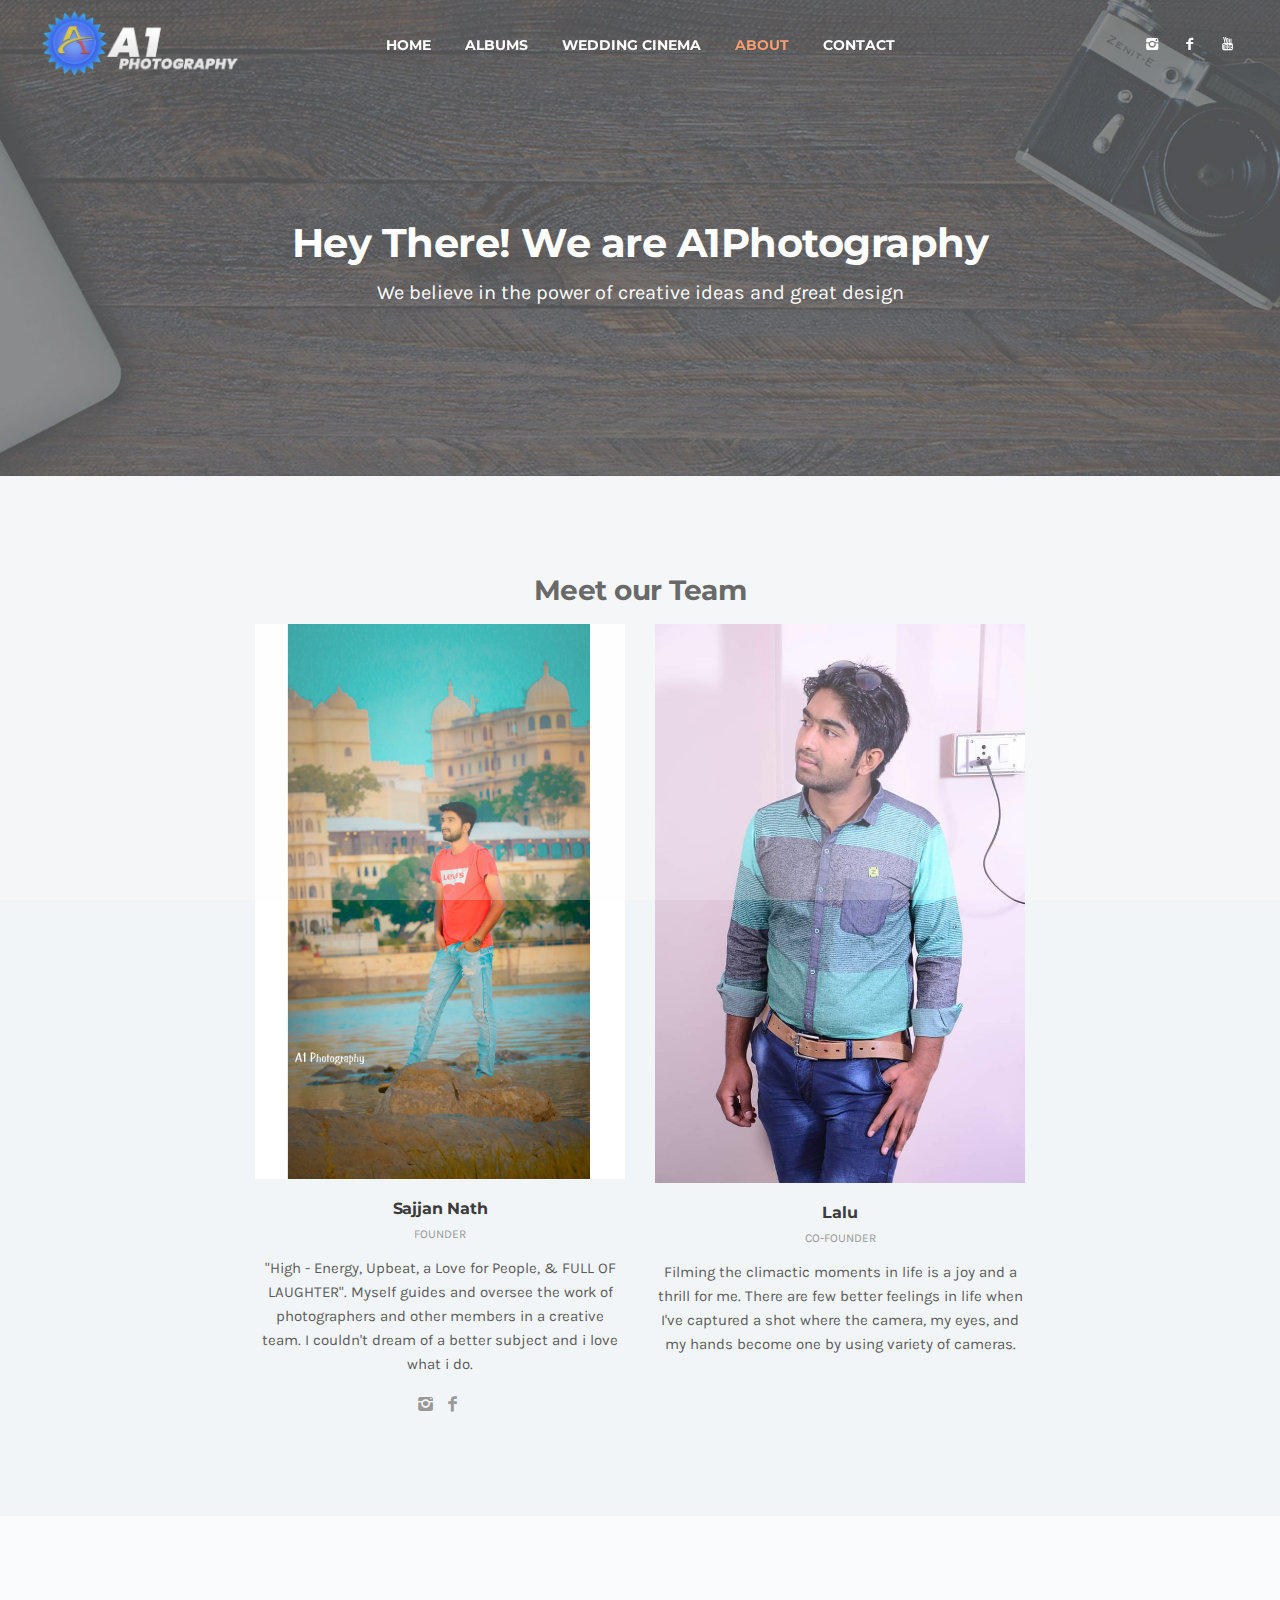
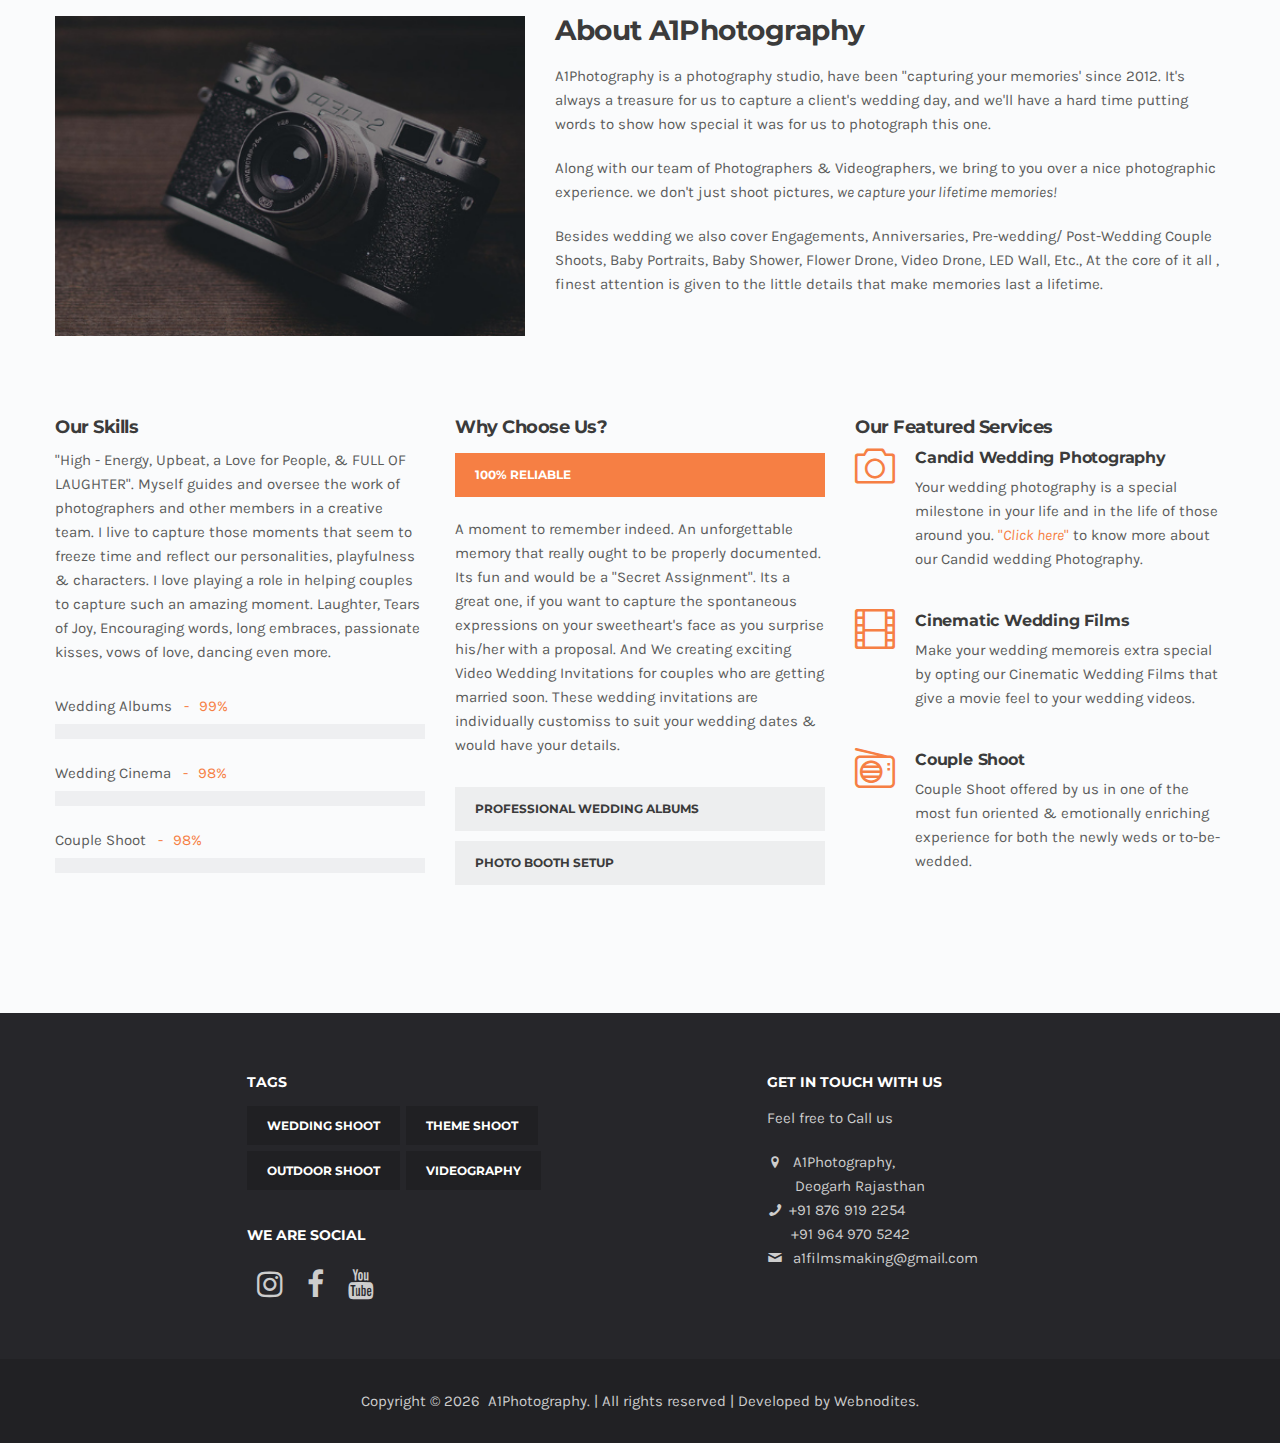
<file: about.html>
<!DOCTYPE html>
<html lang="en">
<head>
<meta charset="utf-8">
<meta name="viewport" content="width=device-width, initial-scale=1.0">
<meta name="description" content="We are here for creative Photography & Videography like Pre-Wedding, Wedding, Lip Dub, Birthday, Outdoor shoots & theme shoots">
<meta name="keywords" content="a1photography,photography, a1photography in deogarh, Videography, Wedding cinema, Creative Photo, Outdoor shoot, Theme shoot, Birthday photos, house warming,
Engagement, Reception, Motion Video, Photographer, Videographer, Video Coverage, Photo shoot, Editing, Albums, Digital Camera, Photograohy Film,
Best wedding Photography, Top wedding photography, Best wedding Photographers, Top wedding Photographers, Best photographer in Deogarh, flower drone, video drone" />
<link rel="shortcut icon" href="style/images/favicon.png">
<title>About Us</title>
<!-- Bootstrap core CSS -->
<link href="style/css/bootstrap.min.css" rel="stylesheet">
<link href="style/css/plugins.css" rel="stylesheet">
<link href="style.css" rel="stylesheet">
<link href="style/css/color/orange.css" rel="stylesheet">
<link href='http://fonts.googleapis.com/css?family=Montserrat:400,700' rel='stylesheet' type='text/css'>
<link href='http://fonts.googleapis.com/css?family=Karla:400,400italic,700,700italic' rel='stylesheet' type='text/css'>
<link href="style/type/icons.css" rel="stylesheet">
<link href="style/css/mystyle.css" rel="stylesheet">
<link rel="stylesheet" href="https://cdnjs.cloudflare.com/ajax/libs/font-awesome/4.7.0/css/font-awesome.min.css">


</head>
<body>
<div id="preloader"><div class="textload">A1Photography...</div><div id="status"><div class="spinner"></div></div></div>
<main class="body-wrapper">
  <div class="navbar">
    <div class="navbar-header">
      <div class="basic-wrapper"> 
        <div class="navbar-brand"> <a href="index"><img src="style/images/logo.png"  class="logonav" alt="" /></a> </div>
        <a class="btn responsive-menu" data-toggle="collapse" data-target=".navbar-collapse"><i></i></a>
      </div>
      <!-- /.basic-wrapper -->  
    </div>
    <!-- /.navbar-header -->
    <nav class="collapse navbar-collapse">
      <ul class="nav navbar-nav">
        <li class="dropdown"><a href="index">Home</a></li>
        <li class="dropdown"><a href="#" class="dropdown-toggle js-activated">Albums<span class="caret"></span></a>
          <ul class="dropdown-menu">
            <li><a href="wedding">Wedding</a></li>
            <li><a href="outdoor">Outdoor Shoot</a></li>
            <li><a href="themeshoot">Theme Shoot</a></li>
            <!--<li><a href="birthday-house-warming.html">Birthday & House Warming</a></li>-->
          </ul>
        </li>
        <li class="dropdown"><a href="wedding-cinema">Wedding Cinema</a></li>
        <li class="current dropdown"><a href="about">About</a></li>
        <li class="dropdown"><a href="contact">Contact</a></li>
      </ul>
      <!-- /.navbar-nav --> 
    </nav>
    <!-- /.navbar-collapse -->
    <div class="social-wrapper">
      <ul class="social naked">
        <li><a href="https://www.instagram.com/a1photography99/" target="_blank"><i class="icon-s-instagram"></i></a></li>
        <li><a href="https://www.facebook.com/A1photography96" target="_blank"><i class="icon-s-facebook"></i></a></li>
        <li><a href="https://www.youtube.com/channel/UCgh4iCepHO0e-g9TdaQkn4g" target="_blank"><i class="icon-s-youtube"></i></a></li>
      </ul>
      <!-- /.social --> 
    </div>
    <!-- /.social-wrapper --> 
  </div>
  <!-- /.navbar -->
  
  <div class="post-parallax parallax inverse-wrapper parallax1" style="background-image: url(style/images/art/parallax1.jpg);">
    <div class="container inner text-center">
      <div class="headline text-center">
        <h2>Hey There! We are A1Photography</h2>
        <p class="lead">We believe in the power of creative ideas and great design</p>
      </div>
      <!-- /.headline --> 
    </div>
    <!--/.container --> 
  </div>
  <!--/.parallax --> 
  
  <div class="dark-wrapper">
    <div class="container inner">
      <h3 class="section-title text-center">Meet our Team</h3>
      <div class="row grid-view">
        
        <div class="col-sm-2 text-center">
          
        </div>

        <!-- /column -->
        <div class="col-sm-4 text-center">
          <figure><img src="style/images/sajjan.jpg" alt="" /></figure>
          <h4 class="post-title">Sajjan Nath</h4>
          <div class="meta">Founder</div>
          <p>"High - Energy, Upbeat, a Love for People, & FULL OF LAUGHTER". Myself guides and oversee the work of photographers and other members in a creative team.
		I couldn't dream of a better subject and i love what i do.</p>
          <ul class="social naked bigger text-center">
            <li><a href="https://www.instagram.com/sajannathyogi/" target="_blank"><i class="icon-s-instagram"></i></a></li>
            <li><a href="https://www.facebook.com/sajjan.nathyogi.3" target="_blank"><i class="icon-s-facebook"></i></a></li>
          </ul>
        </div>
        <!-- /column -->
        <div class="col-sm-4 text-center">
          <figure><img src="style/images/Lalu.jpg" alt="" /></figure>
          <h4 class="post-title">Lalu</h4>
          <div class="meta">Co-Founder</div>
          <p>Filming the climactic moments in life is a joy and a thrill for me. There are few better feelings in life when I've captured a shot where the camera, my eyes, and my hands become one by using variety of cameras.</p>
          <ul class="social naked bigger text-center">
          </ul>
        </div>
        <!-- /column -->
        <div class="col-sm-2 text-center">
          
        </div>
        <!-- /column --> 
      </div>
      <!--/.row -->
      
     <!-- <div class="row grid-view" style="margin-top: 20px;">
        
        <div class="col-sm-3 text-center">
          <figure><img src="style/images/art/t1.jpg" alt="" /></figure>
          <h4 class="post-title">P.Gopalsamy</h4>
          <div class="meta">General Practice Videographer</div>
          <p>Creating visual concepts and develop the overall layout and production design for various applications.</p>
          <ul class="social naked bigger text-center">
            <li><a href="#"><i class="icon-s-twitter"></i></a></li>
            <li><a href="#"><i class="icon-s-facebook"></i></a></li>
            <li><a href="#"><i class="icon-s-pinterest"></i></a></li>
          </ul>
        </div>
      
        <div class="col-sm-3 text-center">
          <figure><img src="style/images/art/t2.jpg" alt="" /></figure>
          <h4 class="post-title">R.Yuvaraj</h4>
          <div class="meta">Non - Linear Editor (Advanced Tools)</div>
          <p>I enjoy surfing , Visiting with family & friends and hunkering down to edit. when i start editing, time passes so quickly. i have had the opportunitry to edit all sort of commercials, short stories. </p>
          <ul class="social naked bigger text-center">
            <li><a href="#"><i class="icon-s-twitter"></i></a></li>
            <li><a href="#"><i class="icon-s-instagram"></i></a></li>
          </ul>
        </div>
      
        <div class="col-sm-3 text-center">
          <figure><img src="style/images/art/t3.jpg" alt="" /></figure>
          <h4 class="post-title">S.Williamraj</h4>
          <div class="meta">Field Service Technician</div>
          <p>Myself need to keep up to date with the ever changing specific software and operating systems. identify the problems and to make the immediate results in all situations.</p>
          <ul class="social naked bigger text-center">
            <li><a href="#"><i class="icon-s-twitter"></i></a></li>
            <li><a href="#"><i class="icon-s-instagram"></i></a></li>
            <li><a href="#"><i class="icon-s-pinterest"></i></a></li>
          </ul>
        </div>
      
        <div class="col-sm-3 text-center">
          <figure><img src="style/images/art/t4.jpg" alt="" /></figure>
          <h4 class="post-title">A.Anbalagan</h4>
          <div class="meta">Business Development Manager</div>
          <p>Love to work with all the members in a team. My main role is to increase the sales opportunity and maximise the profit. Securing the new clients for our company through advertising , broadcasting in new media.</p>
          <ul class="social naked bigger text-center">
            <li><a href="#"><i class="icon-s-facebook"></i></a></li>
            <li><a href="#"><i class="icon-s-vimeo"></i></a></li>
          </ul>
        </div>
        
      </div>-->
    </div>
    <!--/.container --> 
  </div>
  <!-- /.dark-wrapper -->
  
  <div class="light-wrapper">
    <div class="container inner">
      <div class="row">
        <div class="col-sm-5">
          <figure><img src="style/images/thecompany.png" alt="" /></figure>
        </div>
        <!--/column -->
        <div class="col-sm-7">
          <h3 class="section-title">About A1Photography</h3>
          <p>A1Photography is a photography studio, have been "capturing your memories' since 2012. It's always a treasure for us to capture a client's wedding day, and we'll have a hard time putting words to show how special it was for us to photograph this one.</p>
          <div class="small-quote">
            <!--<blockquote>
              <p> What's Most Important? to us is to let the stories tell themselves through our images, and we're always aiming for powerfully emotional, revealing and narrative portraiture.</p>
            </blockquote>-->
          </div>
          <p>Along with our team of Photographers & Videographers, we bring to you over a nice photographic experience. we don't just shoot pictures, <em>we capture your lifetime memories!</em></p>
          <p>Besides wedding we also cover Engagements, Anniversaries, Pre-wedding/ Post-Wedding Couple Shoots, Baby Portraits, Baby Shower, Flower Drone, Video Drone, LED Wall, Etc., At the core of it all , finest attention is given to the little details that make memories last a lifetime.</p>
        </div>
        <!--/column -->
      </div>
      <!--/.row -->
      <div class="divide60"></div>
      <div class="row">
        <div class="col-sm-4">
          <h3>Our Skills</h3>
          <p>"High - Energy, Upbeat, a Love for People, & FULL OF LAUGHTER".
		     Myself guides and oversee the work of photographers and other members in a creative team. I live to capture those moments that seem to freeze time and reflect our personalities, playfulness & characters. I love playing a role in helping couples to capture such an amazing moment. Laughter, Tears of Joy, Encouraging words, long embraces, passionate kisses, vows of love, dancing even more.
		</p>
          <div class="divide10"></div>
          <ul class="progress-list">
            <li>
              <p>Wedding Albums <em>99%</em></p>
              <div class="progress plain">
                <div class="bar" data-width="99"></div>
              </div>
            </li>
            <li>
              <p>Wedding Cinema <em>98%</em></p>
              <div class="progress plain">
                <div class="bar" data-width="98"></div>
              </div>
            </li>
            <li>
              <p>Couple Shoot <em>98%</em></p>
              <div class="progress plain">
                <div class="bar" data-width="98"></div>
              </div>
            </li>
            <!--<li>-->
              <!--<p>Motion Video <em>75%</em></p>-->
              <!--<div class="progress plain">-->
                <!--<div class="bar" data-width="75"></div>-->
              <!--</div>-->
            <!--</li>-->
          </ul>
          <!-- /.progress-list --> 
        </div>
        <!--/column -->
        <div class="col-sm-4">
          <h3>Why Choose Us?</h3>
          <div class="divide5"></div>
          <div class="panel-group" id="accordion">
            <div class="panel panel-default">
              <div class="panel-heading">
                <h4 class="panel-title"> <a data-toggle="collapse" class="panel-toggle active" data-parent="#accordion" href="#collapseOne"> 100% Reliable </a> </h4>
              </div>
              <div id="collapseOne" class="panel-collapse collapse in">
                <div class="panel-body">A moment to remember indeed. An unforgettable memory that really ought to be properly documented. Its fun and would be a "Secret Assignment". Its a great one, if you want to capture the spontaneous expressions on your sweetheart's face as you surprise his/her with a proposal. And We creating exciting Video Wedding Invitations for couples who are getting married soon. These wedding invitations are individually customiss to suit your wedding dates & would have your details.</div>
              </div>
            </div>
            <div class="panel panel-default">
              <div class="panel-heading">
                <h4 class="panel-title"> <a data-toggle="collapse" class="panel-toggle" data-parent="#accordion" href="#collapseTwo"> Professional Wedding Albums </a> </h4>
              </div>
              <div id="collapseTwo" class="panel-collapse collapse">
                <div class="panel-body"> Get stunning photo albums of your wedding. Classy pictures, appealing layouts & state of the art printing combine together to give you a real feel good wedding album.</div>
              </div>
            </div>
            <div class="panel panel-default">
              <div class="panel-heading">
                <h4 class="panel-title"> <a data-toggle="collapse" class="panel-toggle" data-parent="#accordion" href="#collapseThree"> Photo Booth Setup</a> </h4>
              </div>
              <div id="collapseThree" class="panel-collapse collapse">
                <div class="panel-body"> Your wedding is very special for everyone who know you! Surprise them with a picture of themselves printed on the spot within a few minutes of being taken, complete with a frame. Our professional photographers will make sure they look their dazzling best in the prints.</div>
              </div>
            </div>
          </div>
        </div>
        <!--/column -->
        <div class="col-sm-4">
          <h3>Our Featured Services</h3>
          <div class="feature">
            <div class="icon"> <i class="budicon-camera-1 icn"></i> </div>
            <h4>Candid Wedding Photography</h4>
            <p>Your wedding photography is a special milestone in your life and in the life of those around you. <a href="wedding">"<em>Click here</em>"</a> to know more about our Candid wedding Photography.</p>
          </div>
          <!--/.feature -->
          <div class="feature">
            <div class="icon"> <i class="budicon-video-1 icn"></i> </div>
            <h4>Cinematic Wedding Films</h4>
            <p>Make your wedding memoreis extra special by opting our Cinematic Wedding Films that give a movie feel to your wedding videos.</p>
          </div>
          <!--/.feature -->
          <div class="feature">
            <div class="icon"> <i class="budicon-radio icn"></i> </div>
            <h4>Couple Shoot</h4>
            <p>Couple Shoot offered by us in one of the most fun oriented & emotionally enriching experience for both the newly weds or to-be-wedded.</p>
          </div>
          <!--/.feature --> 
          
        </div>
        <!--/column -->
      </div>
      <!--/.row -->
    </div>
    <!--/.container --> 
  </div>
  <!-- /.light-wrapper -->
  
  <footer class="footer inverse-wrapper">
    <div class="container inner">
      <div class="row">
        <!--<div class="col-sm-4">
          <div class="widget">
            <h3 class="widget-title">Popular Photos</h3>
            <ul class="post-list">
              <li>
                <div class="icon-overlay"> <img src="style/images/art/a1.jpg" alt="" /> </div>
                <div class="meta">
                  <h5>Getting ready to marriage</h5>
                  <em><span class="date">5th Jan 2016</span></em> </div>
              </li>
              <li>
                <div class="icon-overlay"><img src="style/images/art/a2.jpg" alt="" /></div>
                <div class="meta">
                  <h5>Having fun with friends</h5>
                  <em><span class="date">28th Sep 2015</span></span></em> </div>
              </li>
              <li>
                <div class="icon-overlay"><img src="style/images/art/a3.jpg" alt="" /></div>
                <div class="meta">
                  <h5>Walks before wedding</h5>
                  <em><span class="date">15th Aug 2014</span></span></em> </div>
              </li>
            </ul>
          </div>
        </div>-->
        
        <div class="col-sm-4" id="touch1">
          <div class="widget">
            <h4 class="widget-title">Tags</h4>
            <ul class="tag-list">
              <li><a href="wedding" class="btn">Wedding Shoot</a></li>        
              <li><a href="themeshoot" class="btn">Theme Shoot</a></li><br>
              <li><a href="outdoor" class="btn">Outdoor Shoot</a></li>   
              <!--<li><a href="birthday-house-warming.html" class="btn">Birthday Shoot</a></li>-->
              <li><a href="wedding-cinema" class="btn">Videography</a></li>                  
            </ul>
          </div>
          <!-- /.widget -->
          
          <div class="widget">
            <h4 class="widget-title">We are Social</h4>
            <a href="https://www.instagram.com/a1photography99/" target="_blank" class="fa fa-instagram fa-2x"></a>
            <a href="https://www.facebook.com/A1photography96" target="_blank" class="fa fa-facebook fa-2x"></a>
            <a href="https://www.youtube.com/channel/UCgh4iCepHO0e-g9TdaQkn4g" target="_blank"  class="fa fa-youtube fa-2x"></a>
            <!-- .social --> 
            
          </div>
        </div>
        <!-- /column -->
        
        <div class="col-sm-4" id="touch">
          <!-- /.widget -->
          <div class="widget">
            <h4 class="widget-title">Get In Touch with Us</h4>
            <p>Feel free to Call us</p>
            <div class="contact-info"> <i class="icon-location"></i> A1Photography, <br> &nbsp;&nbsp;&nbsp;&nbsp;&nbsp;&nbsp; Deogarh Rajasthan <br />
              <i class="icon-phone"></i><a href="tel:+918769192254">+91 876 919 2254</a>  <br />
              &nbsp; &nbsp;&nbsp;&nbsp;&nbsp;<a href="tel:+919649705242">+91 964 970 5242</a>  <br>
              <i class="icon-mail"></i> <a href="mailto:a1filmsmaking@gmail.com">a1filmsmaking@gmail.com</a> </div>
          </div>
          <!-- /.widget --> 
          
        </div>
        <!-- /column --> 
        
      </div>
      <!-- /.row --> 
    </div>
    <!-- .container -->
    
    <div class="sub-footer">
      <div class="container inner">
        <p class="text-center">Copyright &copy; <script>document.write(new Date().getFullYear())</script>  <a href="index"> &nbsp;A1Photography. </a> | All rights reserved&nbsp;|&nbsp;Developed by <a href="https://www.webnodites.in" target="_blank" >Webnodites</a>.</p>
      </div>
      <!-- .container --> 
    </div>
    <!-- .sub-footer --> 
  </footer>
  <!-- /footer --> 
  
</main>
<!--/.body-wrapper --> 
<script src="style/js/jquery.min.js"></script> 
<script src="style/js/bootstrap.min.js"></script> 
<script src="style/js/plugins.js"></script> 
<script src="style/js/classie.js"></script> 
<script src="style/js/jquery.themepunch.tools.min.js"></script> 
<script src="style/js/scripts.js"></script>
</body>
</html>
</file>
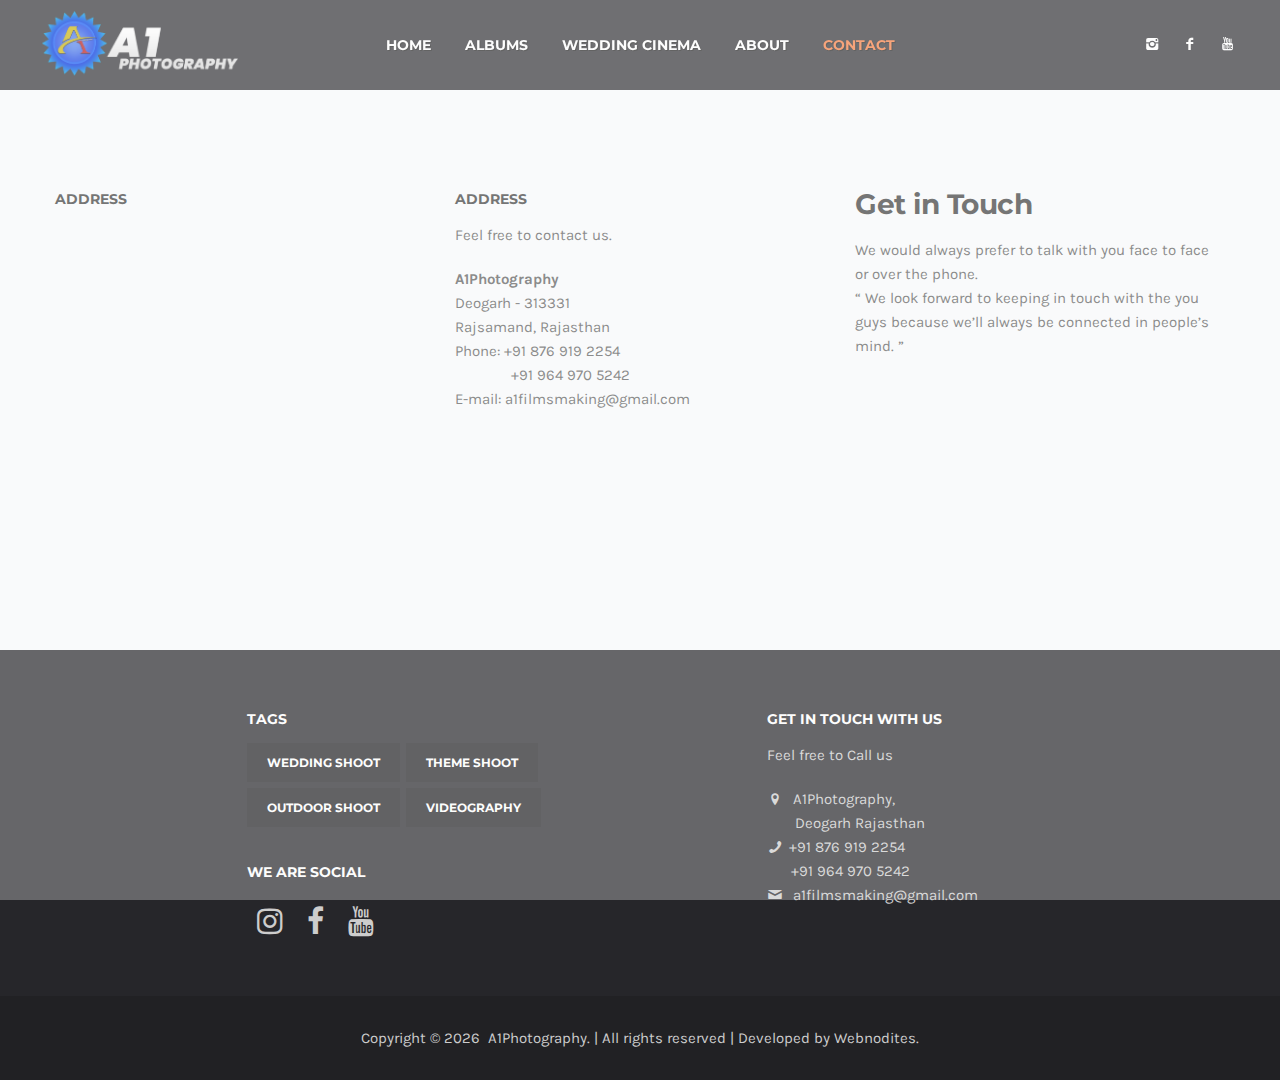
<file: contact.html>
<!DOCTYPE html>
<html lang="en">
<head>
<meta charset="utf-8">
<meta name="viewport" content="width=device-width, initial-scale=1.0">
<meta name="description" content="We are here for creative Photography & Videography like Pre-Wedding, Wedding, Lip Dub, Birthday, Outdoor shoots & theme shoots">
<meta name="keywords" content="a1photography,photography, a1photography in deogarh, Videography, Wedding cinema, Creative Photo, Outdoor shoot, Theme shoot, Birthday photos, house warming,
Engagement, Reception, Motion Video, Photographer, Videographer, Video Coverage, Photo shoot, Editing, Albums, Digital Camera, Photograohy Film,
Best wedding Photography, Top wedding photography, Best wedding Photographers, Top wedding Photographers, Best photographer in Deogarh, flower drone, video drone" />
<link rel="shortcut icon" href="style/images/favicon.png">
<title>Contact Us</title>
<!-- Bootstrap core CSS -->
<link href="style/css/bootstrap.min.css" rel="stylesheet">
<link href="style/css/plugins.css" rel="stylesheet">
<link href="style.css" rel="stylesheet">
<link href="style/css/color/orange.css" rel="stylesheet">
<link href='http://fonts.googleapis.com/css?family=Montserrat:400,700' rel='stylesheet' type='text/css'>
<link href='http://fonts.googleapis.com/css?family=Karla:400,400italic,700,700italic' rel='stylesheet' type='text/css'>
<link href="style/type/icons.css" rel="stylesheet">
<link href="style/css/mystyle.css" rel="stylesheet">
<link rel="stylesheet" href="https://cdnjs.cloudflare.com/ajax/libs/font-awesome/4.7.0/css/font-awesome.min.css">

</head>
<body>
<div id="preloader"><div class="textload">A1Photography...</div><div id="status"><div class="spinner"></div></div></div>
<main class="body-wrapper">
  <div class="navbar solid dark">
    <div class="navbar-header">
      <div class="basic-wrapper"> 
        <div class="navbar-brand"> <a href="index"><img src="style/images/logo.png"  class="logonav" alt="" /></a> </div>
        <a class="btn responsive-menu" data-toggle="collapse" data-target=".navbar-collapse"><i></i></a>
      </div>
      <!-- /.basic-wrapper -->  
    </div>
    <!-- /.navbar-header -->
    <nav class="collapse navbar-collapse">
      <ul class="nav navbar-nav">
        <li class=" dropdown"><a href="index">Home</a></li>
        <li class="dropdown"><a href="#" class="dropdown-toggle js-activated">Albums<span class="caret"></span></a>
          <ul class="dropdown-menu">
            <li><a href="wedding">Wedding</a></li>
            <li><a href="outdoor">Outdoor Shoot</a></li>
            <li><a href="themeshoot">Theme Shoot</a></li>
            <!--<li><a href="birthday-house-warming.html">Birthday & House Warming</a></li>-->
          </ul>
        </li>
        <li class="dropdown"><a href="wedding-cinema">Wedding Cinema</a></li>
        <li class="dropdown"><a href="about">About</a></li>
        <li class="current dropdown"><a href="contact">Contact</a></li>
      </ul>
      <!-- /.navbar-nav --> 
    </nav>
    <!-- /.navbar-collapse -->
    <div class="social-wrapper">
      <ul class="social naked">
        <li><a href="https://www.instagram.com/a1photography99/" target="_blank"><i class="icon-s-instagram"></i></a></li>
        <li><a href="https://www.facebook.com/A1photography96" target="_blank"><i class="icon-s-facebook"></i></a></li>
        <li><a href="https://www.youtube.com/channel/UCgh4iCepHO0e-g9TdaQkn4g" target="_blank"><i class="icon-s-youtube"></i></a></li>
      </ul>
      <!-- /.social -->
    </div>
    <!-- /.social-wrapper -->
  </div>
  <!-- /.navbar -->
  
  <div class="offset"></div>

  
  <div class="light-wrapper">
    <div class="container inner">
      <div class="row">
        <aside class="col-sm-4">
          <div class="sidebox widget">
            <h3 class="widget-title">Address</h3>
            <iframe src="https://www.google.com/maps/embed?pb=!1m18!1m12!1m3!1d7200.693557141467!2d73.90480989856579!3d25.526823251846544!2m3!1f0!2f0!3f0!3m2!1i1024!2i768!4f13.1!3m3!1m2!1s0x3969b4c963eb9599%3A0x165af2206c056e39!2sDeogarh%2C%20Rajasthan%20313331!5e0!3m2!1sen!2sin!4v1602831090365!5m2!1sen!2sin" width="320" height="320" frameborder="0" style="border:0;" allowfullscreen="" aria-hidden="false" tabindex="0"></iframe>
            </address>
          </div>
          <!-- /.widget --> 
          
        </aside>

        <aside class="col-sm-4">
          <div class="sidebox widget">
            <h3 class="widget-title">Address</h3>
            <p>Feel free to contact us. </p>
            <address>
            <strong>A1Photography </strong><br>
            Deogarh -  313331<br>
            Rajsamand, Rajasthan <br>
            Phone: <a href="tel:+918769192254">+91 876 919 2254</a>  <br>
            &nbsp; &nbsp;&nbsp;&nbsp;&nbsp;&nbsp;&nbsp;&nbsp;&nbsp;&nbsp;&nbsp;&nbsp; <a href="tel:+919649705242">+91 964 970 5242</a>  <br>
            E-mail: <a href="mailto:a1filmsmaking@gmail.com">a1filmsmaking@gmail.com</a>
            </address>
          </div>
          <!-- /.widget --> 
          
        </aside>
        <div class="col-sm-4">
          <h2 class="section-title">Get in Touch</h2>
          <p>We would always prefer to talk with you face to face or over the phone. <br>“ We look forward to keeping in touch with the you guys because we’ll always be connected in people’s mind. ”</p>
          <div class="divide10"></div>
        </div>
        <!--/column -->
        

        <!--/column --> 
        
      </div>
      <!--/.row --> 
      
    </div>
    <!--/.container --> 
  </div>
  <!--/.light-wrapper -->
  
  <footer class="footer inverse-wrapper">
    <div class="container inner">
      <div class="row">
        <!--<div class="col-sm-4">
          <div class="widget">
            <h3 class="widget-title">Popular Photos</h3>
            <ul class="post-list">
              <li>
                <div class="icon-overlay"> <img src="style/images/art/a1.jpg" alt="" /> </div>
                <div class="meta">
                  <h5>Getting ready to marriage</h5>
                  <em><span class="date">5th Jan 2016</span></em> </div>
              </li>
              <li>
                <div class="icon-overlay"><img src="style/images/art/a2.jpg" alt="" /></div>
                <div class="meta">
                  <h5>Having fun with friends</h5>
                  <em><span class="date">28th Sep 2015</span></span></em> </div>
              </li>
              <li>
                <div class="icon-overlay"><img src="style/images/art/a3.jpg" alt="" /></div>
                <div class="meta">
                  <h5>Walks before wedding</h5>
                  <em><span class="date">15th Aug 2014</span></span></em> </div>
              </li>
            </ul>
          </div>
        </div>-->
        
        <div class="col-sm-4" id="touch1">
          <div class="widget">
            <h4 class="widget-title">Tags</h4>
            <ul class="tag-list">
              <li><a href="wedding" class="btn">Wedding Shoot</a></li>        
              <li><a href="themeshoot" class="btn">Theme Shoot</a></li><br>
              <li><a href="outdoor" class="btn">Outdoor Shoot</a></li>   
              <!--<li><a href="birthday-house-warming.html" class="btn">Birthday Shoot</a></li>-->
              <li><a href="wedding-cinema" class="btn">Videography</a></li>                  
            </ul>
          </div>
          <!-- /.widget -->
          
          <div class="widget">
            <h4 class="widget-title">We are Social</h4>
            <a href="https://www.instagram.com/a1photography99/" target="_blank" class="fa fa-instagram fa-2x"></a>
            <a href="https://www.facebook.com/A1photography96" target="_blank" class="fa fa-facebook fa-2x"></a>
            <a href="https://www.youtube.com/channel/UCgh4iCepHO0e-g9TdaQkn4g" target="_blank"  class="fa fa-youtube fa-2x"></a>
            <!-- .social --> 
            
          </div>
        </div>
        <!-- /column -->
        
        <div class="col-sm-4" id="touch">
          <!-- /.widget -->
          <div class="widget">
            <h4 class="widget-title">Get In Touch with Us</h4>
            <p>Feel free to Call us</p>
            <div class="contact-info"> <i class="icon-location"></i> A1Photography, <br> &nbsp;&nbsp;&nbsp;&nbsp;&nbsp;&nbsp; Deogarh Rajasthan <br />
              <i class="icon-phone"></i><a href="tel:+918769192254">+91 876 919 2254</a>  <br />
              &nbsp; &nbsp;&nbsp;&nbsp;&nbsp;<a href="tel:+919649705242">+91 964 970 5242</a>  <br>
              <i class="icon-mail"></i> <a href="mailto:a1filmsmaking@gmail.com">a1filmsmaking@gmail.com</a> </div>
          </div>
          <!-- /.widget --> 
          
        </div>
        <!-- /column --> 
        
      </div>
      <!-- /.row --> 
    </div>
    <!-- .container -->
    
    <div class="sub-footer">
      <div class="container inner">
        <p class="text-center">Copyright &copy; <script>document.write(new Date().getFullYear())</script>  <a href="index"> &nbsp;A1Photography. </a> | All rights reserved&nbsp;|&nbsp;Developed by <a href="https://www.webnodites.in" target="_blank" >Webnodites</a>.</p>
      </div>
      <!-- .container --> 
    </div>
    <!-- .sub-footer --> 
  </footer>
  <!-- /footer -->

</main>
<!--/.body-wrapper --> 
<script src="style/js/jquery.min.js"></script> 
<script src="style/js/bootstrap.min.js"></script> 
<script src="style/js/plugins.js"></script> 
<script src="style/js/classie.js"></script> 
<script src="style/js/jquery.themepunch.tools.min.js"></script> 
<script src="style/js/scripts.js"></script>
</body>
</html>
</file>
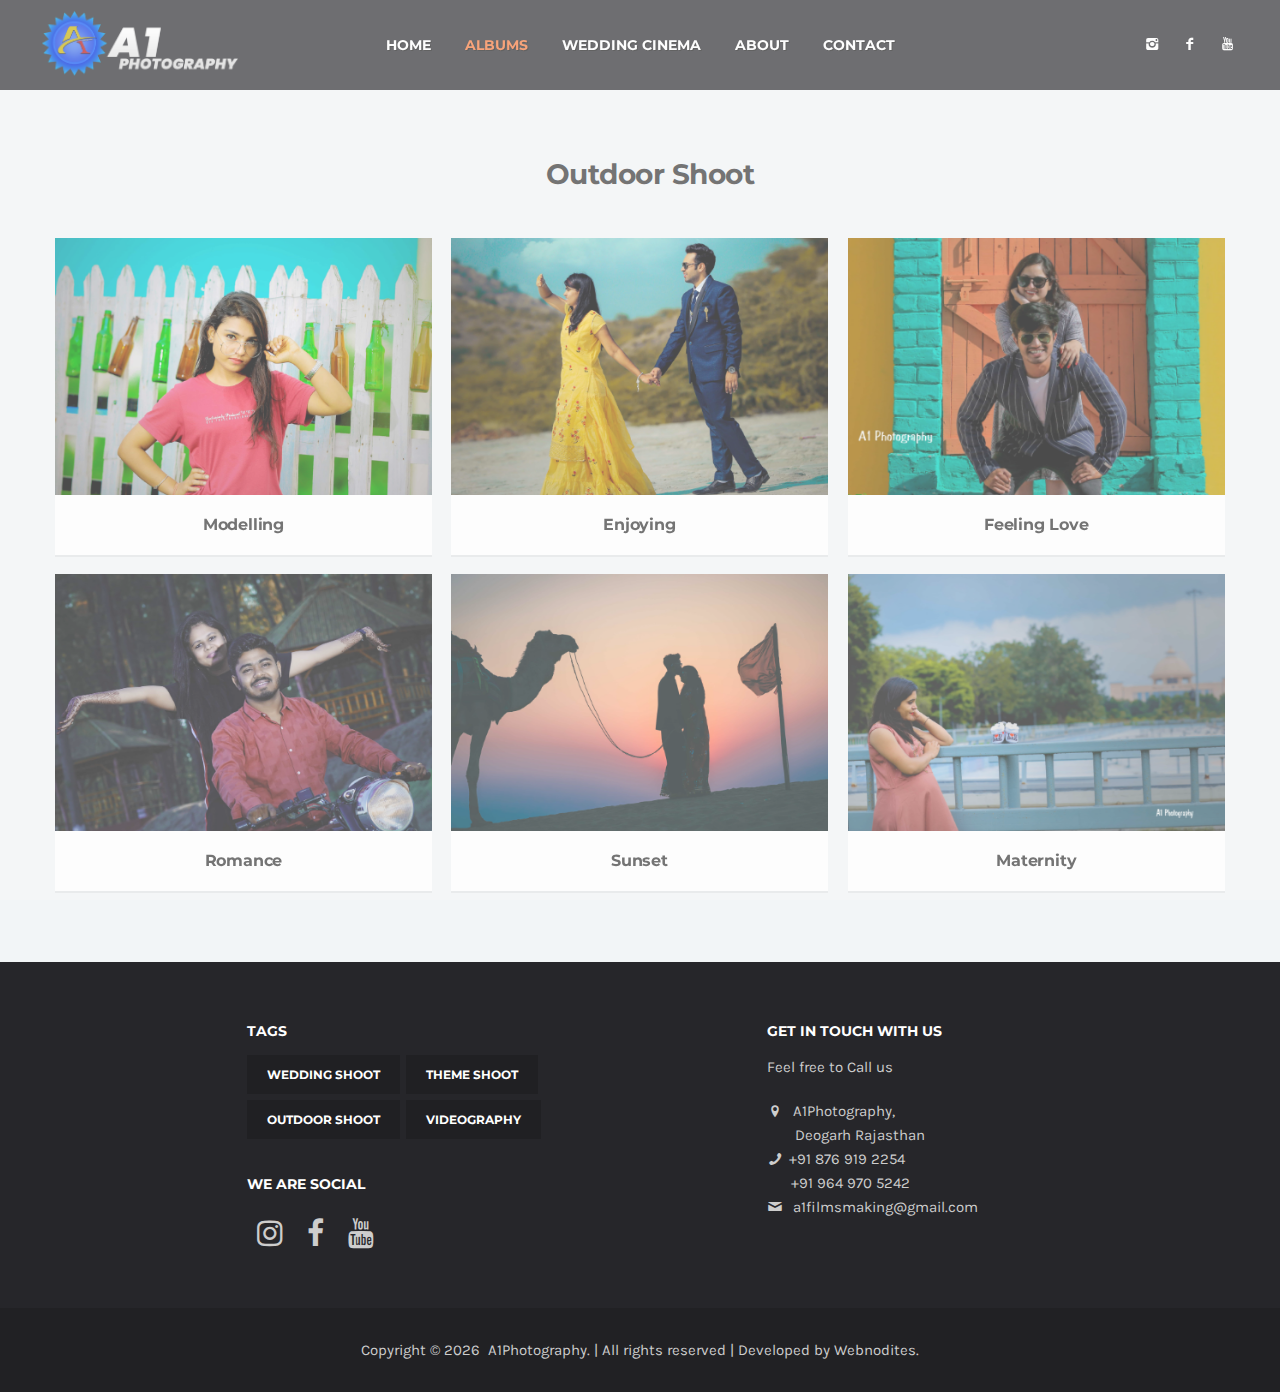
<file: outdoor.html>
<!DOCTYPE html>
<html lang="en">
<head>
<meta charset="utf-8">
<meta name="viewport" content="width=device-width, initial-scale=1.0">
<meta name="description" content="We are here for creative Photography & Videography like Pre-Wedding, Wedding, Lip Dub, Birthday, Outdoor shoots & theme shoots">
<meta name="keywords" content="a1photography,photography, a1photography in deogarh, Videography, Wedding cinema, Creative Photo, Outdoor shoot, Theme shoot, Birthday photos, house warming,
Engagement, Reception, Motion Video, Photographer, Videographer, Video Coverage, Photo shoot, Editing, Albums, Digital Camera, Photograohy Film,
Best wedding Photography, Top wedding photography, Best wedding Photographers, Top wedding Photographers, Best photographer in Deogarh, flower drone, video drone" />
<link rel="shortcut icon" href="style/images/favicon.png">
<title>Outdoor Shoot</title>
<!-- Bootstrap core CSS -->
<link href="style/css/bootstrap.min.css" rel="stylesheet">
<link href="style/css/plugins.css" rel="stylesheet">
<link href="style.css" rel="stylesheet">
<link href="style/css/color/orange.css" rel="stylesheet">
<link href='http://fonts.googleapis.com/css?family=Montserrat:400,700' rel='stylesheet' type='text/css'>
<link href='http://fonts.googleapis.com/css?family=Karla:400,400italic,700,700italic' rel='stylesheet' type='text/css'>
<link href="style/type/icons.css" rel="stylesheet">
<link href="style/css/mystyle.css" rel="stylesheet">
<link rel="stylesheet" href="https://cdnjs.cloudflare.com/ajax/libs/font-awesome/4.7.0/css/font-awesome.min.css">

</head>
<body>
<div id="preloader"><div class="textload">A1Photography...</div><div id="status"><div class="spinner"></div></div></div>
<main class="body-wrapper">
  <div class="navbar solid dark">
    <div class="navbar-header">
      <div class="basic-wrapper"> 
        <div class="navbar-brand"> <a href="index"><img src="style/images/logo.png"  class="logonav" alt="Logo" /></a> </div>
        <a class="btn responsive-menu" data-toggle="collapse" data-target=".navbar-collapse"><i></i></a>
      </div>
      <!-- /.basic-wrapper -->  
    </div>
    <!-- /.navbar-header -->
    <nav class="collapse navbar-collapse">
      <ul class="nav navbar-nav">
        <li class=" dropdown"><a href="index">Home</a></li>
        <li class="current dropdown"><a href="#" class="dropdown-toggle js-activated">Albums<span class="caret"></span></a>
          <ul class="dropdown-menu">
            <li><a href="wedding">Wedding</a></li>
            <li><a href="outdoor">Outdoor Shoot</a></li>
            <li><a href="themeshoot">Theme Shoot</a></li>
           <!--<li><a href="birthday-house-warming.html">Birthday & House Warming</a></li>-->
          </ul>
        </li>
        <li class="dropdown"><a href="wedding-cinema">Wedding Cinema</a></li>
        <li class="dropdown"><a href="about">About</a></li>
        <li class="dropdown"><a href="contact">Contact</a></li>
      </ul>
      <!-- /.navbar-nav --> 
    </nav>
    <!-- /.navbar-collapse -->
    <div class="social-wrapper">
      <ul class="social naked">
        <li><a href="https://www.instagram.com/a1photography99/" target="_blank"><i class="icon-s-instagram"></i></a></li>
        <li><a href="https://www.facebook.com/A1photography96" target="_blank"><i class="icon-s-facebook"></i></a></li>
        <li><a href="https://www.youtube.com/channel/UCgh4iCepHO0e-g9TdaQkn4g" target="_blank"><i class="icon-s-youtube"></i></a></li>
      </ul>
      <!-- /.social --> 
    </div>
    <!-- /.social-wrapper --> 
  </div>
  <!-- /.navbar -->
  
  <div class="offset"></div>
  <div class="dark-wrapper">
    <div class="container inner2">
      <div id="slide-portfolio" class="image-grid col3">
        <div class="items-wrapper">
          <h3 class="section-title text-center" id="outdoor">Outdoor Shoot</h3>
          <div class="divide30"></div>
          <ul class="isotope items">
            <li class="item">
              <figure class="icon-overlay"><a href="#0" data-type="slide-portfolio-item-1"><img src="style/images/outdoor_main/pf10.png" alt="Modelling" /></a></figure>
              <div class="slide-portfolio-item-info box">
                <h4 class="post-title">Modelling</h4>
              </div>
            </li>
            <li class="item">
              <figure class="icon-overlay"><a href="#0" data-type="slide-portfolio-item-2"><img src="style/images/outdoor_main/pf11.png" alt="Enjoying" /></a></figure>
              <div class="slide-portfolio-item-info box">
                <h4 class="post-title">Enjoying</h4>
              </div>
            </li>
            <li class="item">
              <figure class="icon-overlay"><a href="#0" data-type="slide-portfolio-item-3"><img src="style/images/outdoor_main/pf12.jpg" alt="Feeling Love" /></a></figure>
              <div class="slide-portfolio-item-info box">
                <h4 class="post-title">Feeling Love</h4>
              </div>
            </li>
            <li class="item">
              <figure class="icon-overlay"><a href="#0" data-type="slide-portfolio-item-4"><img src="style/images/outdoor_main/pf13.png" alt="Romance" /></a></figure>
              <div class="slide-portfolio-item-info box">
                <h4 class="post-title">Romance</h4>
              </div>
            </li>
            <li class="item">
              <figure class="icon-overlay"><a href="#0" data-type="slide-portfolio-item-5"><img src="style/images/outdoor_main/pf14.png" alt="Sunset" /></a></figure>
              <div class="slide-portfolio-item-info box">
                <h4 class="post-title">Sunset</h4>
              </div>
            </li>
              <li class="item">
                <figure class="icon-overlay"><a href="#0" data-type="slide-portfolio-item-6"><img src="style/images/outdoor_main/pf15.png" alt="Maternity Shoot" /></a></figure>
                <div class="slide-portfolio-item-info box">
                  <h4 class="post-title">Maternity </h4>
                </div>
              </li>
          </ul>

        </div>
        <!--/.items-wrapper --> 
      </div>
      <!-- slide-portfolio --> 
      
    </div>
    <!-- /.container -->
    
  </div>
  <!-- /.dark-wrapper -->
  
  <footer class="footer inverse-wrapper">
    <div class="container inner">
      <div class="row">
        <!--<div class="col-sm-4">
          <div class="widget">
            <h3 class="widget-title">Popular Photos</h3>
            <ul class="post-list">
              <li>
                <div class="icon-overlay"> <img src="style/images/art/a1.jpg" alt="" /> </div>
                <div class="meta">
                  <h5>Getting ready to marriage</h5>
                  <em><span class="date">5th Jan 2016</span></em> </div>
              </li>
              <li>
                <div class="icon-overlay"><img src="style/images/art/a2.jpg" alt="" /></div>
                <div class="meta">
                  <h5>Having fun with friends</h5>
                  <em><span class="date">28th Sep 2015</span></span></em> </div>
              </li>
              <li>
                <div class="icon-overlay"><img src="style/images/art/a3.jpg" alt="" /></div>
                <div class="meta">
                  <h5>Walks before wedding</h5>
                  <em><span class="date">15th Aug 2014</span></span></em> </div>
              </li>
            </ul>
          </div>
        </div>-->
        
        <div class="col-sm-4" id="touch1">
          <div class="widget">
            <h4 class="widget-title">Tags</h4>
            <ul class="tag-list">
              <li><a href="wedding" class="btn">Wedding Shoot</a></li>        
              <li><a href="themeshoot" class="btn">Theme Shoot</a></li><br>
              <li><a href="outdoor" class="btn">Outdoor Shoot</a></li>   
              <!--<li><a href="birthday-house-warming.html" class="btn">Birthday Shoot</a></li>-->
              <li><a href="wedding-cinema" class="btn">Videography</a></li>                  
            </ul>
          </div>
          <!-- /.widget -->
          
          <div class="widget">
            <h4 class="widget-title">We are Social</h4>
            <a href="https://www.instagram.com/a1photography99/" target="_blank" class="fa fa-instagram fa-2x"></a>
            <a href="https://www.facebook.com/A1photography96" target="_blank" class="fa fa-facebook fa-2x"></a>
            <a href="https://www.youtube.com/channel/UCgh4iCepHO0e-g9TdaQkn4g" target="_blank"  class="fa fa-youtube fa-2x"></a>
            <!-- .social --> 
            
          </div>
        </div>
        <!-- /column -->
        
        <div class="col-sm-4" id="touch">
          <!-- /.widget -->
          <div class="widget">
            <h4 class="widget-title">Get In Touch with Us</h4>
            <p>Feel free to Call us</p>
            <div class="contact-info"> <i class="icon-location"></i> A1Photography, <br> &nbsp;&nbsp;&nbsp;&nbsp;&nbsp;&nbsp; Deogarh Rajasthan <br />
              <i class="icon-phone"></i><a href="tel:+918769192254">+91 876 919 2254</a>  <br />
              &nbsp; &nbsp;&nbsp;&nbsp;&nbsp;<a href="tel:+919649705242">+91 964 970 5242</a>  <br>
              <i class="icon-mail"></i> <a href="mailto:a1filmsmaking@gmail.com">a1filmsmaking@gmail.com</a> </div>
          </div>
          <!-- /.widget --> 
          
        </div>
        <!-- /column --> 
        
      </div>
      <!-- /.row --> 
    </div>
    <!-- .container -->
    
    <div class="sub-footer">
      <div class="container inner">
        <p class="text-center">Copyright &copy; <script>document.write(new Date().getFullYear())</script>  <a href="index"> &nbsp;A1Photography. </a> | All rights reserved&nbsp;|&nbsp;Developed by <a href="https://www.webnodites.in" target="_blank" >Webnodites</a>.</p>
      </div>
      <!-- .container --> 
    </div>
    <!-- .sub-footer --> 
  </footer>

  <div class="slide-portfolio-overlay"></div>
</main>

<div class="slide-portfolio-item-content dark-wrapper slide-portfolio-item-1">
  <div class="slide-portfolio-item-detail">
    <div class="inner2">
      <h2 class="text-center">Modelling</h2>
      <div class="divide25"></div>
      <ul class="basic-gallery text-center">
        <li><img src="style/images/outdoor/modeling_01.jpg" alt="Modelling"></li>
        <li><img src="style/images/outdoor/modeling_04.jpg" alt="Modelling"></li>
        <li><img src="style/images/outdoor/modeling_06.jpg" alt="Modelling"></li>
        <li><img src="style/images/outdoor/modeling_07.jpg" alt="Modelling"></li>
        <li><img src="style/images/outdoor/modeling_08.jpg" alt="Modelling"></li>
        <li><img src="style/images/outdoor/modeling_09.jpg" alt="Modelling"></li>
      </ul>
    </div>
  </div>
</div>


<div class="slide-portfolio-item-content dark-wrapper slide-portfolio-item-2">
  <div class="slide-portfolio-item-detail">
    <div class="inner2">
      <h2 class="text-center">Enjoying</h2>
      <div class="divide25"></div>
      <ul class="basic-gallery text-center">
        <li><img src="style/images/outdoor/enjoying_03.jpg" alt="Enjoying"></li>
        <li><img src="style/images/outdoor/enjoying_04.jpg" alt="Enjoying"></li>
      </ul>
    </div>
  </div>
</div>


<div class="slide-portfolio-item-content dark-wrapper slide-portfolio-item-3">
  <div class="slide-portfolio-item-detail">
    <div class="inner2">
      <h2 class="text-center">Feeling Love</h2>
      <div class="divide25"></div>
      <ul class="basic-gallery text-center">
        <li><img src="style/images/outdoor/feeling_03.jpg" alt="Feeling Love"></li>
        <li><img src="style/images/outdoor/feeling_04.jpg" alt="Feeling Love"></li>
      </ul>
    </div>
  </div>
</div>

<div class="slide-portfolio-item-content dark-wrapper slide-portfolio-item-4">
  <div class="slide-portfolio-item-detail">
    <div class="inner2">
      <h2 class="text-center">Romance</h2>
      <div class="divide25"></div>
      <ul class="basic-gallery text-center">
        <li><img src="style/images/outdoor/romance_01.jpg" alt="Romance"></li>
        <li><img src="style/images/outdoor/romance_02.jpg" alt="Romance"></li>
        <li><img src="style/images/outdoor/romance_03.jpg" alt="Romance"></li>
      </ul>
    </div>
  </div>
</div>

<div class="slide-portfolio-item-content dark-wrapper slide-portfolio-item-5">
  <div class="slide-portfolio-item-detail">
    <div class="inner2">
      <h2 class="text-center">Sunset</h2>
      <div class="divide25"></div>
      <ul class="basic-gallery text-center">
        <li><img src="style/images/outdoor/sunset.jpg" alt="Sunset"></li>
      </ul>
    </div>
  </div>
</div>

<div class="slide-portfolio-item-content dark-wrapper slide-portfolio-item-6">
  <div class="slide-portfolio-item-detail">
    <div class="inner2">
      <h2 class="text-center">Maternity</h2>
      <div class="divide25"></div>
      <ul class="basic-gallery text-center">
        <li><img src="style/images/outdoor/maternity_shoot_01.jpg" alt="Maternity"></li>
        <li><img src="style/images/outdoor/maternity_shoot_02.jpg" alt="Maternity"></li>
      </ul>
    </div>
  </div>
</div>


<a href="#0" class="slide-portfolio-item-content-close"><i class="budicon-cancel-1"></i></a> <!-- close slide portfolio content --> 
<script src="style/js/jquery.min.js"></script> 
<script src="style/js/bootstrap.min.js"></script> 
<script src="style/js/plugins.js"></script> 
<script src="style/js/classie.js"></script> 
<script src="style/js/jquery.themepunch.tools.min.js"></script> 
<script src="style/js/scripts.js"></script>
</body>
</html>
</file>
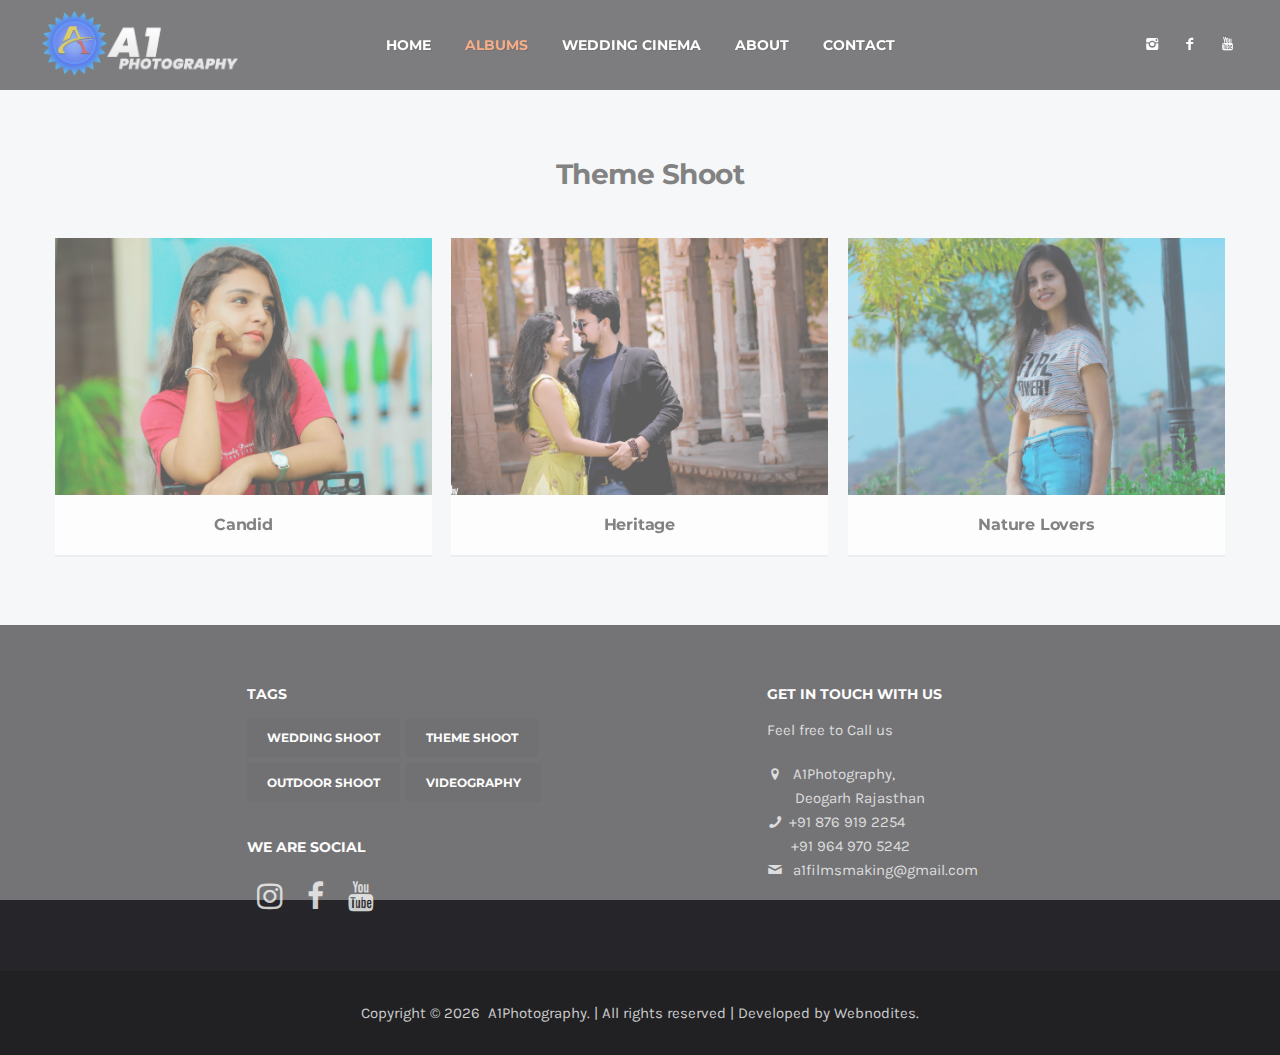
<file: themeshoot.html>
<!DOCTYPE html>
<html lang="en">
<head>
<meta charset="utf-8">
<meta name="viewport" content="width=device-width, initial-scale=1.0">
<meta name="description" content="We are here for creative Photography & Videography like Pre-Wedding, Wedding, Lip Dub, Birthday, Outdoor shoots & theme shoots">
<meta name="keywords" content="a1photography,photography, a1photography in deogarh, Videography, Wedding cinema, Creative Photo, Outdoor shoot, Theme shoot, Birthday photos, house warming,
Engagement, Reception, Motion Video, Photographer, Videographer, Video Coverage, Photo shoot, Editing, Albums, Digital Camera, Photograohy Film,
Best wedding Photography, Top wedding photography, Best wedding Photographers, Top wedding Photographers, Best photographer in Deogarh, flower drone, video drone" />
<link rel="shortcut icon" href="style/images/favicon.png">
<title>Theme Shoot</title>
<!-- Bootstrap core CSS -->
<link href="style/css/bootstrap.min.css" rel="stylesheet">
<link href="style/css/plugins.css" rel="stylesheet">
<link href="style.css" rel="stylesheet">
<link href="style/css/color/orange.css" rel="stylesheet">
<link href='http://fonts.googleapis.com/css?family=Montserrat:400,700' rel='stylesheet' type='text/css'>
<link href='http://fonts.googleapis.com/css?family=Karla:400,400italic,700,700italic' rel='stylesheet' type='text/css'>
<link href="style/type/icons.css" rel="stylesheet">
<link href="style/css/mystyle.css" rel="stylesheet">
<link rel="stylesheet" href="https://cdnjs.cloudflare.com/ajax/libs/font-awesome/4.7.0/css/font-awesome.min.css">

</head>
<body>
<div id="preloader"><div class="textload">A1Photography...</div><div id="status"><div class="spinner"></div></div></div>
<main class="body-wrapper">
  <div class="navbar solid dark">
    <div class="navbar-header">
      <div class="basic-wrapper"> 
        <div class="navbar-brand"> <a href="index"><img src="style/images/logo.png"  class="logonav" alt="Logo" /></a> </div>
        <a class="btn responsive-menu" data-toggle="collapse" data-target=".navbar-collapse"><i></i></a>
      </div>
      <!-- /.basic-wrapper -->  
    </div>
    <!-- /.navbar-header -->
    <nav class="collapse navbar-collapse">
      <ul class="nav navbar-nav">
        <li class=" dropdown"><a href="index">Home</a></li>
        <li class="current dropdown"><a href="#" class="dropdown-toggle js-activated">Albums<span class="caret"></span></a>
          <ul class="dropdown-menu">
            <li><a href="wedding">Wedding</a></li>
            <li><a href="outdoor">Outdoor Shoot</a></li>
            <li><a href="themeshoot">Theme Shoot</a></li>
            <!--<li><a href="birthday-house-warming.html">Birthday & House Warming</a></li>-->
          </ul>
        </li>
        <li class="dropdown"><a href="wedding-cinema">Wedding Cinema</a></li>
        <li class="dropdown"><a href="about">About</a></li>
        <li class="dropdown"><a href="contact">Contact</a></li>
      </ul>
      <!-- /.navbar-nav --> 
    </nav>
    <!-- /.navbar-collapse -->
    <div class="social-wrapper">
      <ul class="social naked">
        <li><a href="https://www.instagram.com/a1photography99/" target="_blank"><i class="icon-s-instagram"></i></a></li>
        <li><a href="https://www.facebook.com/A1photography96" target="_blank"><i class="icon-s-facebook"></i></a></li>
        <li><a href="https://www.youtube.com/channel/UCgh4iCepHO0e-g9TdaQkn4g" target="_blank"><i class="icon-s-youtube"></i></a></li>
      </ul>
      <!-- /.social --> 
    </div>
    <!-- /.social-wrapper --> 
  </div>
  <!-- /.navbar -->
  
  <div class="offset"></div>
  <div class="dark-wrapper">
    <div class="container inner2">
      <div id="slide-portfolio" class="image-grid col3">
        <div class="items-wrapper">
          <h3 class="section-title text-center" id="theme">Theme Shoot</h3>
          <div class="divide30"></div>
          <ul class="isotope items">
            <li class="item">
              <figure class="icon-overlay"><a href="#0" data-type="slide-portfolio-item-1"><img src="style/images/theme_main/pf16.jpg" alt="Candid" /></a></figure>
              <div class="slide-portfolio-item-info box">
                <h4 class="post-title">Candid</h4>
              </div>
            </li>
            <li class="item">
              <figure class="icon-overlay"><a href="#0" data-type="slide-portfolio-item-2"><img src="style/images/theme_main/pf17.jpg" alt="Heritage" /></a></figure>
              <div class="slide-portfolio-item-info box">
                <h4 class="post-title">Heritage</h4>
              </div>
            </li>
            <li class="item">
              <figure class="icon-overlay"><a href="#0" data-type="slide-portfolio-item-3"><img src="style/images/theme_main/pf18.jpg" alt="Nature Lovers" /></a></figure>
              <div class="slide-portfolio-item-info box">
                <h4 class="post-title">Nature Lovers</h4>
              </div>
            </li>
          </ul>

        </div>
        <!--/.items-wrapper --> 
      </div>
      <!-- slide-portfolio --> 
      
    </div>
    <!-- /.container -->
    
  </div>
  <!-- /.dark-wrapper -->
  
  <footer class="footer inverse-wrapper">
    <div class="container inner">
      <div class="row">
        <!--<div class="col-sm-4">
          <div class="widget">
            <h3 class="widget-title">Popular Photos</h3>
            <ul class="post-list">
              <li>
                <div class="icon-overlay"> <img src="style/images/art/a1.jpg" alt="" /> </div>
                <div class="meta">
                  <h5>Getting ready to marriage</h5>
                  <em><span class="date">5th Jan 2016</span></em> </div>
              </li>
              <li>
                <div class="icon-overlay"><img src="style/images/art/a2.jpg" alt="" /></div>
                <div class="meta">
                  <h5>Having fun with friends</h5>
                  <em><span class="date">28th Sep 2015</span></span></em> </div>
              </li>
              <li>
                <div class="icon-overlay"><img src="style/images/art/a3.jpg" alt="" /></div>
                <div class="meta">
                  <h5>Walks before wedding</h5>
                  <em><span class="date">15th Aug 2014</span></span></em> </div>
              </li>
            </ul>
          </div>
        </div>-->
        
        <div class="col-sm-4" id="touch1">
          <div class="widget">
            <h4 class="widget-title">Tags</h4>
            <ul class="tag-list">
              <li><a href="wedding" class="btn">Wedding Shoot</a></li>        
              <li><a href="themeshoot" class="btn">Theme Shoot</a></li><br>
              <li><a href="outdoor" class="btn">Outdoor Shoot</a></li>   
              <!--<li><a href="birthday-house-warming.html" class="btn">Birthday Shoot</a></li>-->
              <li><a href="wedding-cinema" class="btn">Videography</a></li>                  
            </ul>
          </div>
          <!-- /.widget -->
          
          <div class="widget">
            <h4 class="widget-title">We are Social</h4>
            <a href="https://www.instagram.com/a1photography99/" target="_blank" class="fa fa-instagram fa-2x"></a>
            <a href="https://www.facebook.com/A1photography96" target="_blank" class="fa fa-facebook fa-2x"></a>
            <a href="https://www.youtube.com/channel/UCgh4iCepHO0e-g9TdaQkn4g" target="_blank"  class="fa fa-youtube fa-2x"></a>
            <!-- .social --> 
            
          </div>
        </div>
        <!-- /column -->
        
        <div class="col-sm-4" id="touch">
          <!-- /.widget -->
          <div class="widget">
            <h4 class="widget-title">Get In Touch with Us</h4>
            <p>Feel free to Call us</p>
            <div class="contact-info"> <i class="icon-location"></i> A1Photography, <br> &nbsp;&nbsp;&nbsp;&nbsp;&nbsp;&nbsp; Deogarh Rajasthan <br />
              <i class="icon-phone"></i><a href="tel:+918769192254">+91 876 919 2254</a>  <br />
              &nbsp; &nbsp;&nbsp;&nbsp;&nbsp;<a href="tel:+919649705242">+91 964 970 5242</a>  <br>
              <i class="icon-mail"></i> <a href="mailto:a1filmsmaking@gmail.com">a1filmsmaking@gmail.com</a> </div>
          </div>
          <!-- /.widget --> 
          
        </div>
        <!-- /column --> 
        
      </div>
      <!-- /.row --> 
    </div>
    <!-- .container -->
    
    <div class="sub-footer">
      <div class="container inner">
        <p class="text-center">Copyright &copy; <script>document.write(new Date().getFullYear())</script>  <a href="index"> &nbsp;A1Photography. </a> | All rights reserved&nbsp;|&nbsp;Developed by <a href="https://www.webnodites.in" target="_blank" >Webnodites</a>.</p>
      </div>
      <!-- .container --> 
    </div>
    <!-- .sub-footer --> 
  </footer>
  <!-- /footer -->
  <div class="slide-portfolio-overlay"></div><!-- overlay that appears when slide portfolio content is open -->
</main>
<!--/.body-wrapper -->

<div class="slide-portfolio-item-content dark-wrapper slide-portfolio-item-1">
  <div class="slide-portfolio-item-detail">
    <div class="inner2">
      <h2 class="text-center">Candid</h2>
      <!--<p class="text-center">Cras mattis consectetur purus sit amet fermentum. Integer posuere erat a ante venenatis dapibus posuere velit aliquet. Sed posuere consectetur est at lobortis. Donec sed odio dui. Integer posuere erat a ante venenatis dapibus posuere velit aliquet. Maecenas sed diam eget risus varius blandit sit amet non magna.</p>-->
      <div class="divide25"></div>
      <ul class="basic-gallery text-center">
        <li><img src="style/images/theme/candid_1.jpg" alt="Candid"></li>
        <li><img src="style/images/theme/candid_2.jpg" alt="Candid"></li>
        <li><img src="style/images/theme/candid_3.jpg" alt="Candid"></li>
        <li><img src="style/images/theme/candid_4.jpg" alt="Candid"></li>
        <li><img src="style/images/theme/candid_5.jpg" alt="Candid"></li>
      </ul>
    </div>
    <!-- .inner -->
  </div>
  <!-- slide-portfolio-item-detail -->
</div>
<!-- slide-portfolio-item-content -->

<div class="slide-portfolio-item-content dark-wrapper slide-portfolio-item-2">
  <div class="slide-portfolio-item-detail">
    <div class="inner2">
      <h2 class="text-center">Heritage</h2>
      <!--<p class="text-center">Cras mattis consectetur purus sit amet fermentum. Integer posuere erat a ante venenatis dapibus posuere velit aliquet. Sed posuere consectetur est at lobortis. Donec sed odio dui. Integer posuere erat a ante venenatis dapibus posuere velit aliquet. Maecenas sed diam eget risus varius blandit sit amet non magna.</p>-->
      <div class="divide25"></div>
      <ul class="basic-gallery text-center">
        <li><img src="style/images/theme/heritage_1.jpg" alt="Heritage"></li>
        <li><img src="style/images/theme/heritage_2.jpg" alt="Heritage"></li>

      </ul>
    </div>
    <!-- .inner -->
  </div>
  <!-- slide-portfolio-item-detail -->
</div>
<!-- slide-portfolio-item-content -->


<div class="slide-portfolio-item-content dark-wrapper slide-portfolio-item-3">
  <div class="slide-portfolio-item-detail">
    <div class="inner2">
      <h2 class="text-center">Nature Lovers</h2>
      <!--<p class="text-center">Cras mattis consectetur purus sit amet fermentum. Integer posuere erat a ante venenatis dapibus posuere velit aliquet. Sed posuere consectetur est at lobortis. Donec sed odio dui. Integer posuere erat a ante venenatis dapibus posuere velit aliquet. Maecenas sed diam eget risus varius blandit sit amet non magna.</p>-->
      <div class="divide25"></div>
      <ul class="basic-gallery text-center">
        <li><img src="style/images/theme/8.jpg" alt="Nature Lovers"></li>
        <li><img src="style/images/theme/9.jpg" alt="Nature Lovers"></li>
      </ul>
    </div>
    <!-- .inner -->
  </div>
  <!-- slide-portfolio-item-detail -->
</div>
<!-- slide-portfolio-item-content -->


<a href="#0" class="slide-portfolio-item-content-close"><i class="budicon-cancel-1"></i></a> <!-- close slide portfolio content --> 
<script src="style/js/jquery.min.js"></script> 
<script src="style/js/bootstrap.min.js"></script> 
<script src="style/js/plugins.js"></script> 
<script src="style/js/classie.js"></script> 
<script src="style/js/jquery.themepunch.tools.min.js"></script> 
<script src="style/js/scripts.js"></script>
</body>
</html>
</file>
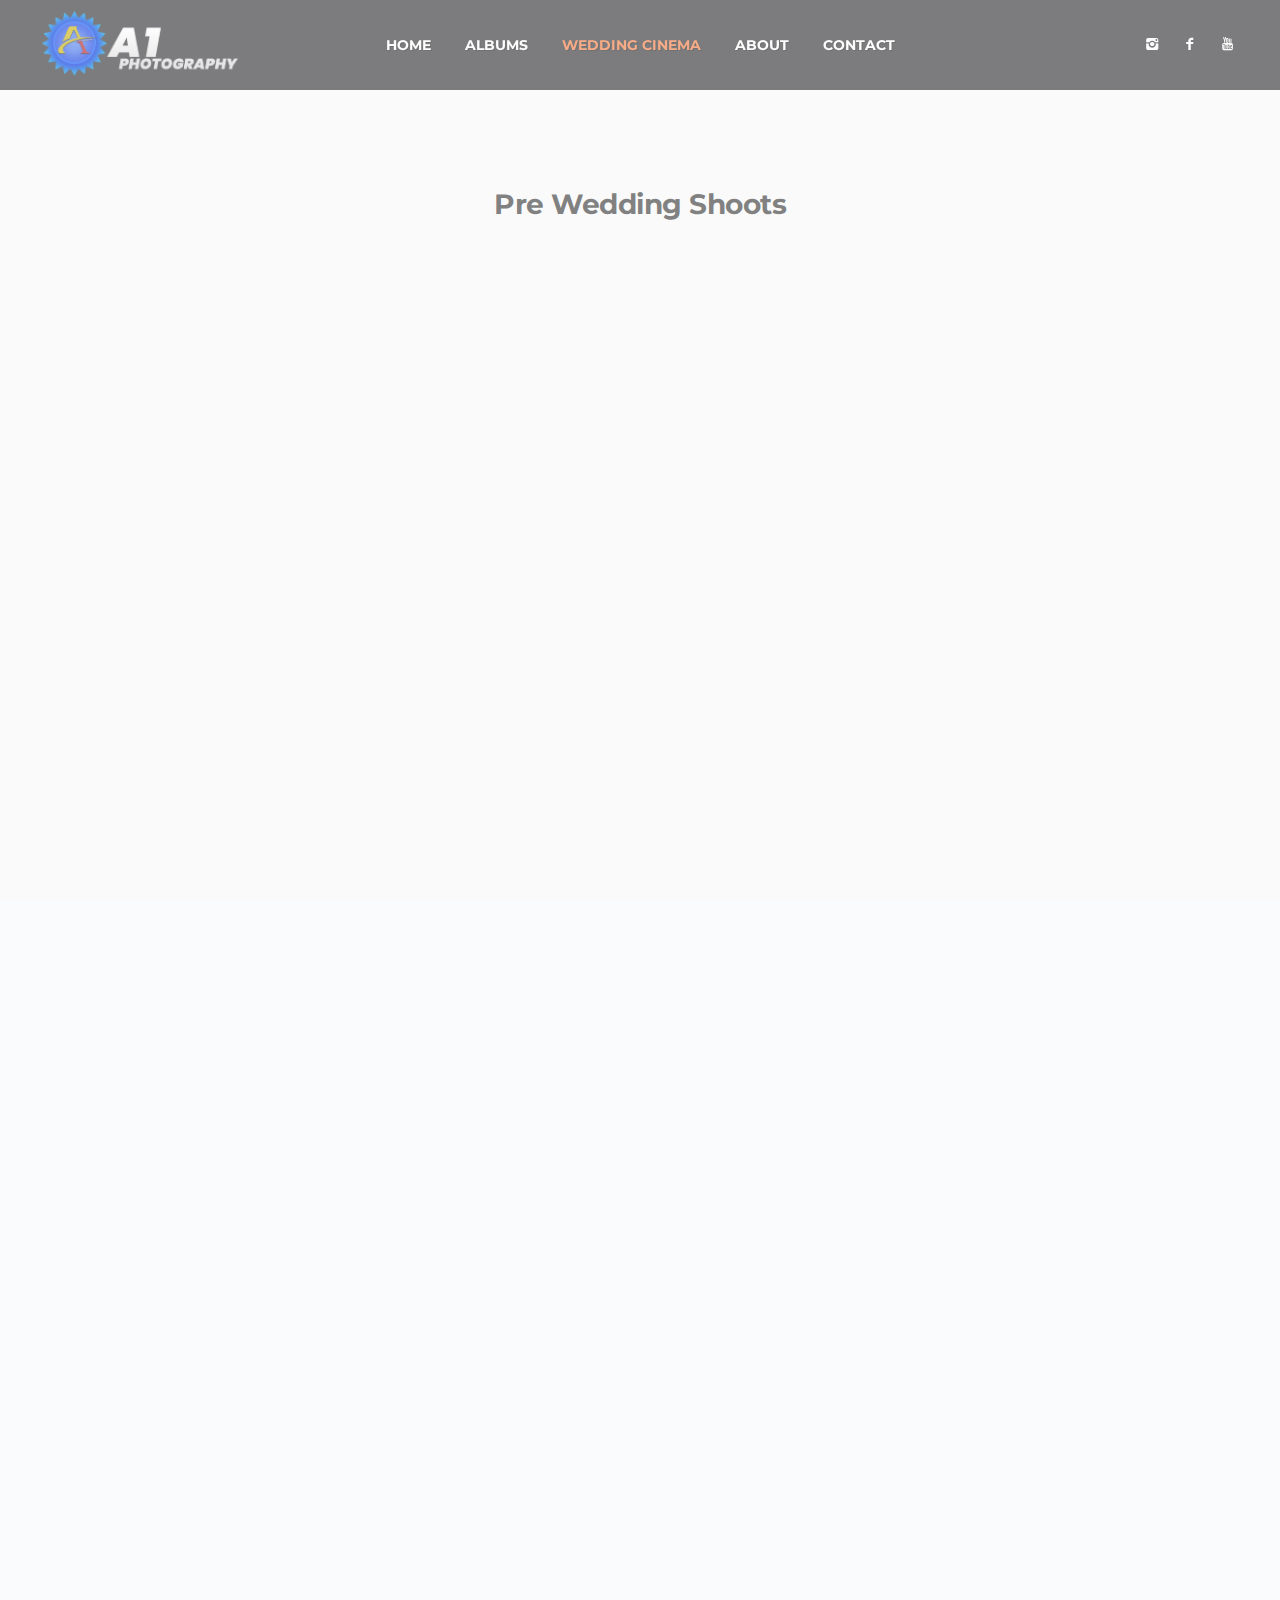
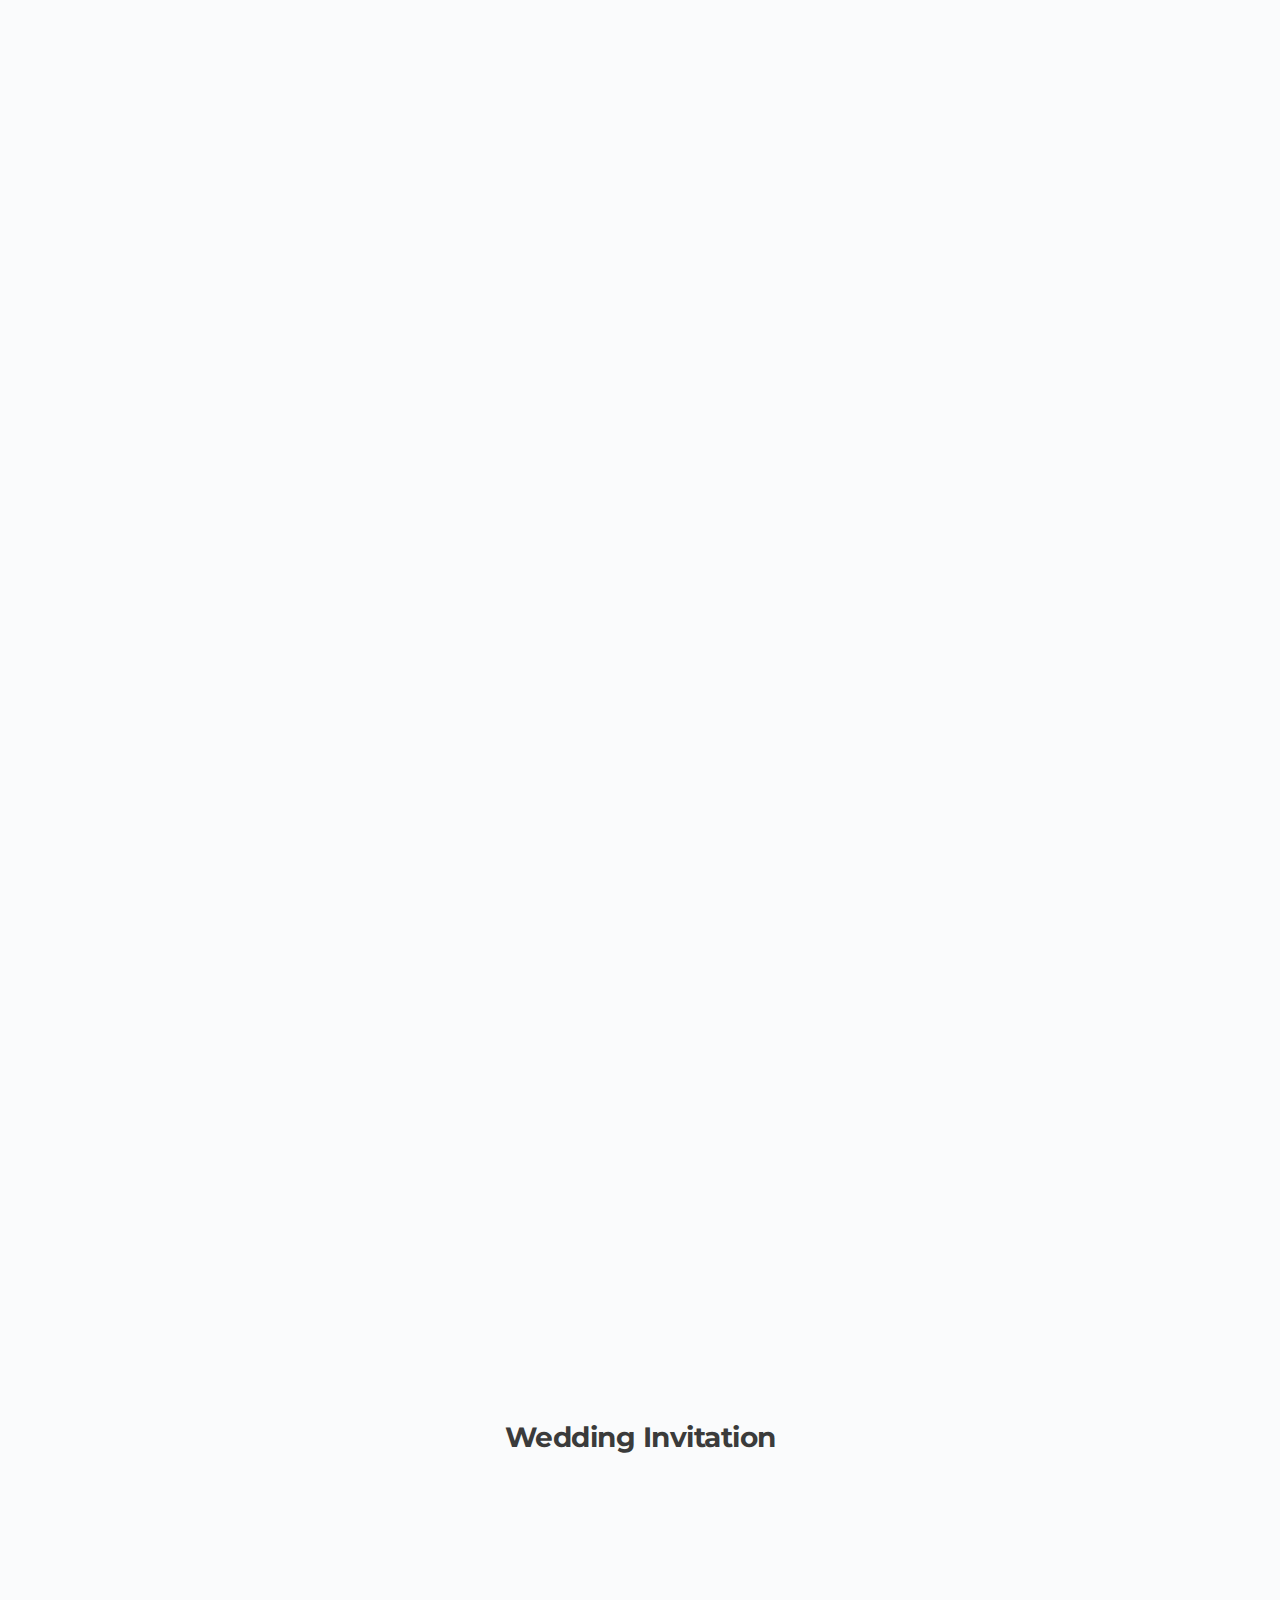
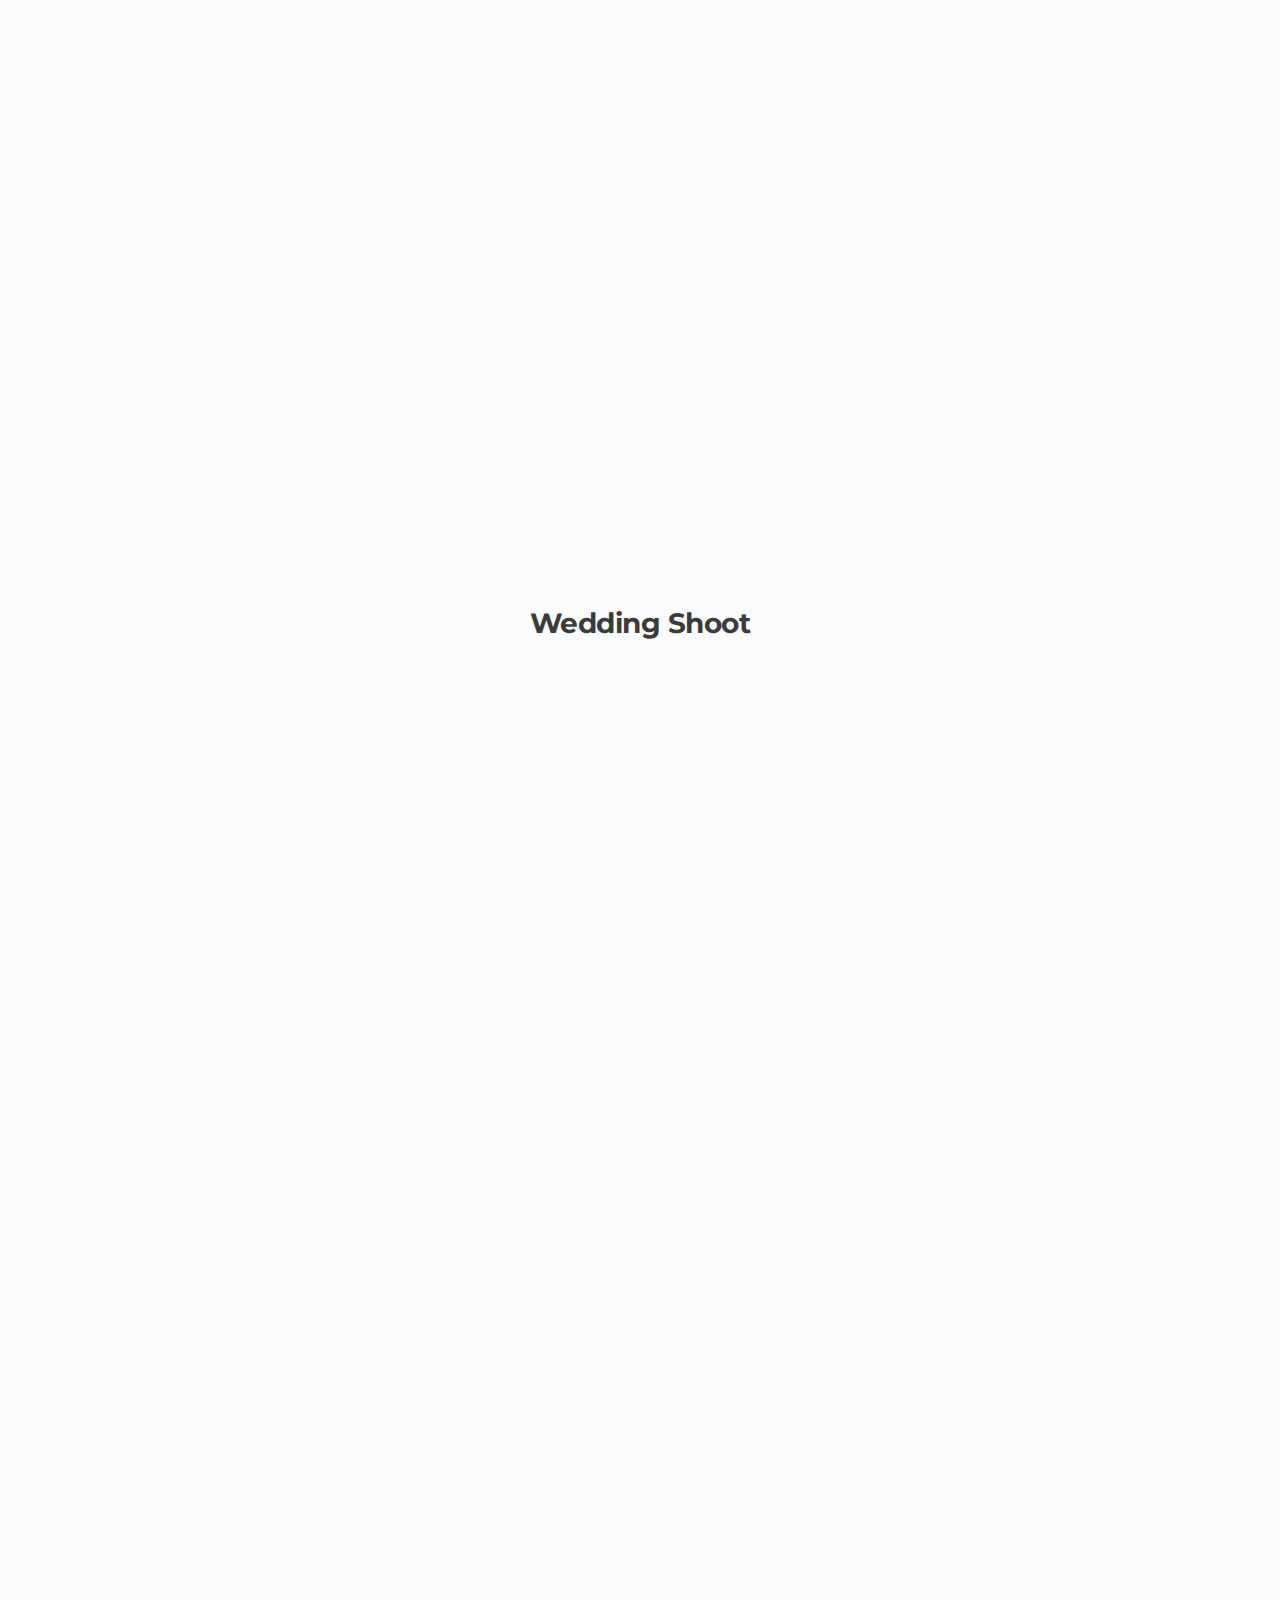
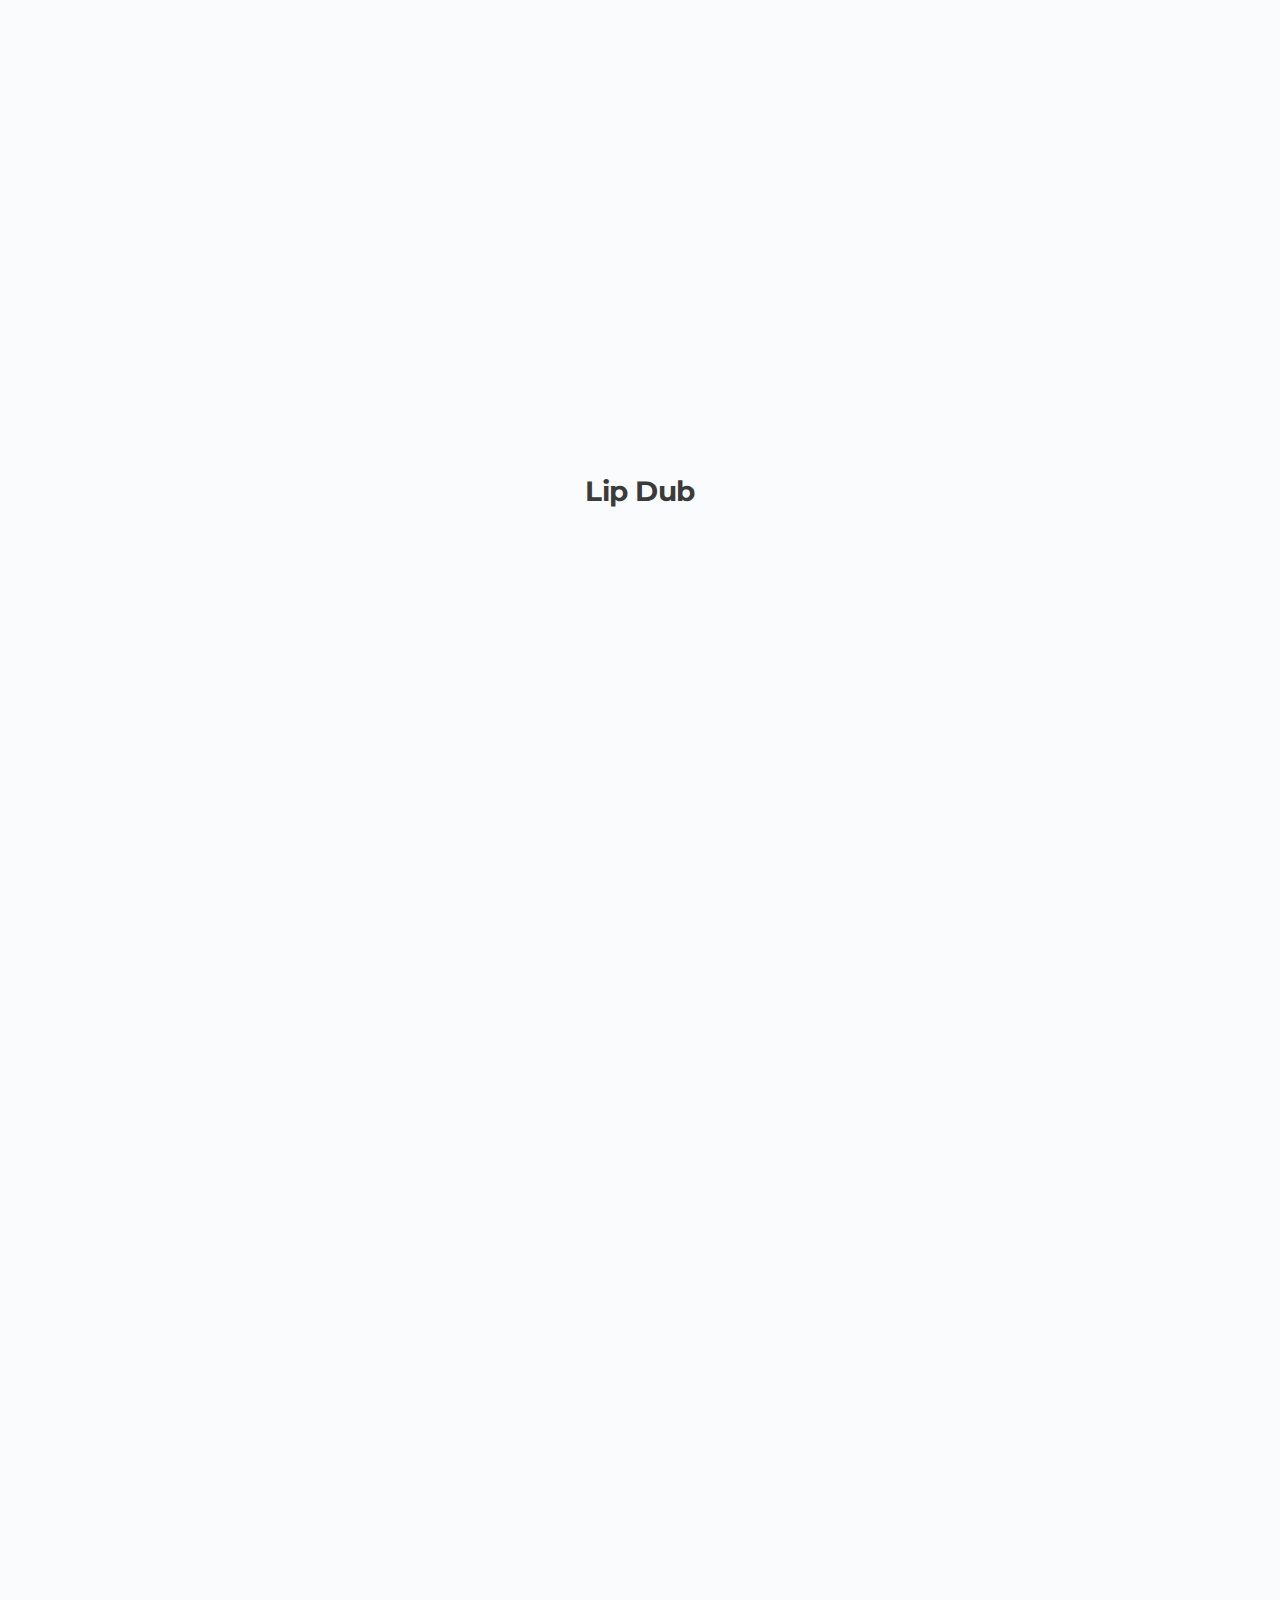
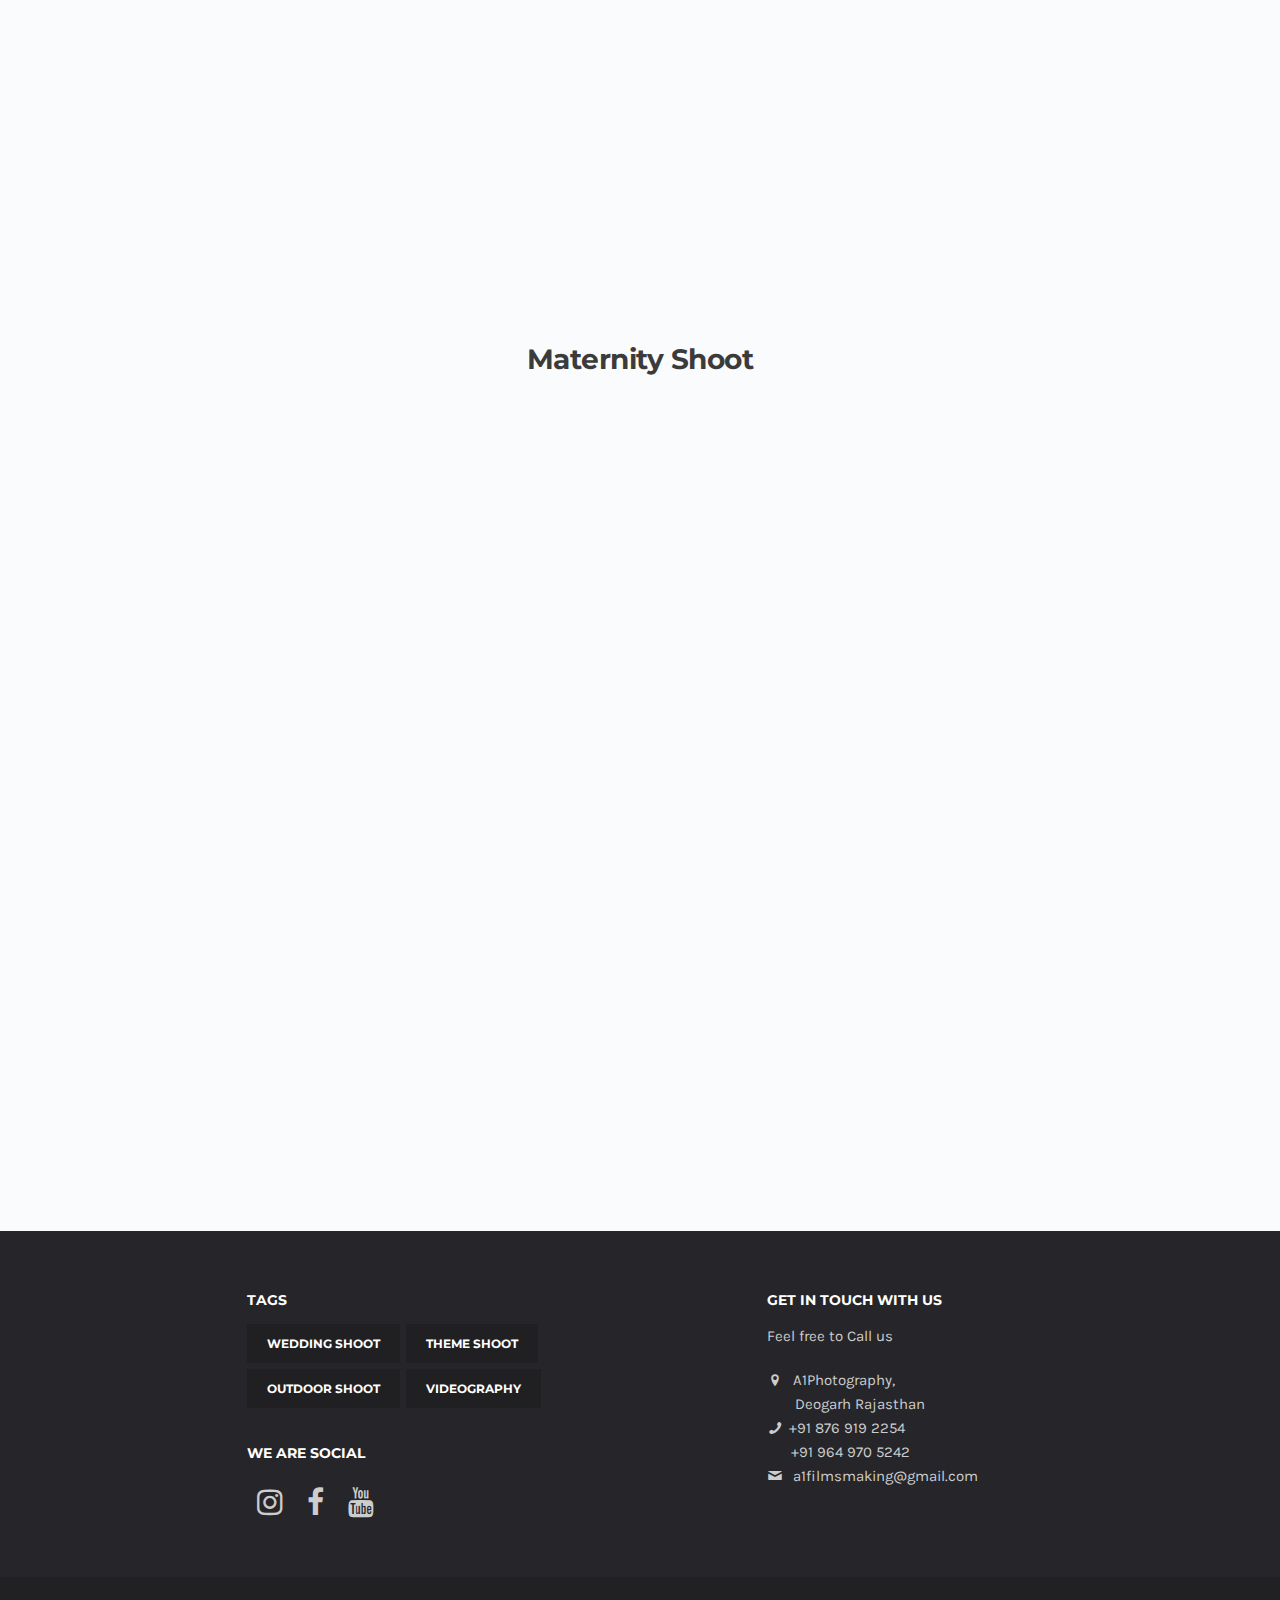
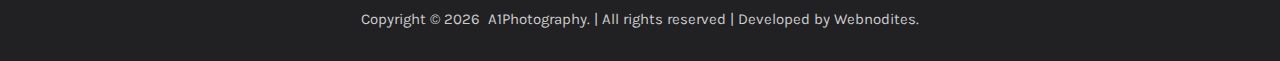
<file: wedding-cinema.html>
<!DOCTYPE html>
<html lang="en">
<head>
<meta charset="utf-8">
<meta name="viewport" content="width=device-width, initial-scale=1.0">
<meta name="description" content="We are here for creative Photography & Videography like Pre-Wedding, Wedding, Lip Dub, Birthday, Outdoor shoots & theme shoots">
<meta name="keywords" content="a1photography,photography, a1photography in deogarh, Videography, Wedding cinema, Creative Photo, Outdoor shoot, Theme shoot, Birthday photos, house warming,
Engagement, Reception, Motion Video, Photographer, Videographer, Video Coverage, Photo shoot, Editing, Albums, Digital Camera, Photograohy Film,
Best wedding Photography, Top wedding photography, Best wedding Photographers, Top wedding Photographers, Best photographer in Deogarh, flower drone, video drone" />
<link rel="shortcut icon" href="style/images/favicon.png">
<title>Wedding Cinema</title>
<!-- Bootstrap core CSS -->
<link href="style/css/bootstrap.min.css" rel="stylesheet">
<link href="style/css/plugins.css" rel="stylesheet">
<link href="style.css" rel="stylesheet">
<link href="style/css/color/orange.css" rel="stylesheet">
<link href='http://fonts.googleapis.com/css?family=Montserrat:400,700' rel='stylesheet' type='text/css'>
<link href='http://fonts.googleapis.com/css?family=Karla:400,400italic,700,700italic' rel='stylesheet' type='text/css'>
<link href="style/type/icons.css" rel="stylesheet">
<link href="style/css/mystyle.css" rel="stylesheet">
<link rel="stylesheet" href="https://cdnjs.cloudflare.com/ajax/libs/font-awesome/4.7.0/css/font-awesome.min.css">

<style type="text/css">
  video{
    width:60%;
    height:80%;
  }
  figure.player{
    text-align: center;
  }
</style>

<!-- HTML5 shim and Respond.js for IE8 support of HTML5 elements and media queries -->
<!-- WARNING: Respond.js doesn't work if you view the page via file:// -->
<!--[if lt IE 9]>
<script src="style/js/html5shiv.min.js"></script>
<script src="style/js/respond.min.js"></script>

<![endif]-->
</head>
<body>
<div id="preloader"><div class="textload">A1Photography...</div><div id="status"><div class="spinner"></div></div></div>
<main class="body-wrapper">
  <div class="navbar solid dark">
    <div class="navbar-header">
      <div class="basic-wrapper"> 
        <div class="navbar-brand"> <a href="index"><img src="style/images/logo.png"  class="logonav" alt="" /></a> </div>
        <a class="btn responsive-menu" data-toggle="collapse" data-target=".navbar-collapse"><i></i></a>
      </div>
      <!-- /.basic-wrapper -->  
    </div>
    <!-- /.navbar-header -->
    <nav class="collapse navbar-collapse">
      <ul class="nav navbar-nav">
        <li class="dropdown"><a href="index">Home</a></li>
        <li class="dropdown"><a href="#" class="dropdown-toggle js-activated">Albums<span class="caret"></span></a>
          <ul class="dropdown-menu">
            <li><a href="wedding">Wedding</a></li>
            <li><a href="outdoor">Outdoor Shoot</a></li>
            <li><a href="themeshoot">Theme Shoot</a></li>
           <!--<li><a href="birthday-house-warming.html">Birthday & House Warming</a></li>-->
          </ul>
        </li>
        <li class="current dropdown"><a href="wedding-cinema">Wedding Cinema</a></li>
        <li class="dropdown"><a href="about">About</a></li>
        <li class="dropdown"><a href="contact">Contact</a></li>
      </ul>
      <!-- /.navbar-nav --> 
    </nav>
    <!-- /.navbar-collapse -->
    <div class="social-wrapper">
      <ul class="social naked">
        <li><a href="https://www.instagram.com/a1photography99/" target="_blank"><i class="icon-s-instagram"></i></a></li>
        <li><a href="https://www.facebook.com/A1photography96" target="_blank"><i class="icon-s-facebook"></i></a></li>
        <li><a href="https://www.youtube.com/channel/UCgh4iCepHO0e-g9TdaQkn4g" target="_blank"><i class="icon-s-youtube"></i></a></li>
      </ul>
      <!-- /.social --> 
    </div>
    <!-- /.social-wrapper --> 
  </div>
  <!-- /.navbar -->
  
  <div class="offset"></div>
  <div class="light-wrapper">
    <div class="container inner">
      <h3 class="section-title text-center">Pre Wedding Shoots</h3>
      <figure class="player">
        <iframe width="560" height="315" src="https://www.youtube.com/embed/ATsbALiCypg" frameborder="0" allow="accelerometer; autoplay; clipboard-write; encrypted-media; gyroscope; picture-in-picture" allowfullscreen></iframe>
        <br>
        <iframe width="560" height="315" src="https://www.youtube.com/embed/N74NdspX2HI" frameborder="0" allow="accelerometer; autoplay; clipboard-write; encrypted-media; gyroscope; picture-in-picture" allowfullscreen></iframe>
        <br>
        <iframe width="560" height="315" src="https://www.youtube.com/embed/YRy4ylM59Wk" frameborder="0" allow="accelerometer; autoplay; clipboard-write; encrypted-media; gyroscope; picture-in-picture" allowfullscreen></iframe>
        <br>
        <iframe width="560" height="315" src="https://www.youtube.com/embed/ZzQHxI5KGwI" frameborder="0" allow="accelerometer; autoplay; clipboard-write; encrypted-media; gyroscope; picture-in-picture" allowfullscreen></iframe>
      </figure>
      <div class="divide60"></div>

      <h3 class="section-title text-center">Wedding Invitation</h3>
      <figure class="player">
        <iframe width="560" height="315" src="https://www.youtube.com/embed/XxWhBATtIkQ" frameborder="0" allow="accelerometer; autoplay; clipboard-write; encrypted-media; gyroscope; picture-in-picture" allowfullscreen></iframe>
        
      </figure>
      <div class="divide60"></div>

      
      <h3 class="section-title text-center">Wedding Shoot</h3>
      <figure class="player">
        <iframe width="560" height="315" src="https://www.youtube.com/embed/IVugBCWIlC0" frameborder="0" allow="accelerometer; autoplay; clipboard-write; encrypted-media; gyroscope; picture-in-picture" allowfullscreen></iframe>
        <br>
        <iframe width="560" height="315" src="https://www.youtube.com/embed/wYBZKGbGluQ" frameborder="0" allow="accelerometer; autoplay; clipboard-write; encrypted-media; gyroscope; picture-in-picture" allowfullscreen></iframe>
      </figure>
      <div class="divide60"></div>

      <h3 class="section-title text-center">Lip Dub</h3>
      <figure class="player">
        <iframe width="560" height="315" src="https://www.youtube.com/embed/zjCYKW0QYvM" frameborder="0" allow="accelerometer; autoplay; clipboard-write; encrypted-media; gyroscope; picture-in-picture" allowfullscreen></iframe>
        <br>
        <iframe width="560" height="315" src="https://www.youtube.com/embed/wMwnNpIYZrQ" frameborder="0" allow="accelerometer; autoplay; clipboard-write; encrypted-media; gyroscope; picture-in-picture" allowfullscreen></iframe>
      </figure>
      <div class="divide60"></div>
      
      <h3 class="section-title text-center">Maternity Shoot</h3>
      <figure class="player">
        <iframe width="560" height="315" src="https://www.youtube.com/embed/thV6hkFM5N4" frameborder="0" allow="accelerometer; autoplay; clipboard-write; encrypted-media; gyroscope; picture-in-picture" allowfullscreen></iframe>
      </figure>
      <div class="divide60"></div>

    </div>
    <!-- /.container -->
  </div>
  <!-- /.light-wrapper -->
  <!--<div class="dark-wrapper">-->
    <!--<div class="container inner2 navigation"> -->
	    <!--<a href="#" class="btn pull-left" title="Back">Back to Portfolio</a> -->
	    <!--<a href="#" class="btn pull-right" title="Next">Next Post</a> -->
	    <!--<a href="#" class="btn pull-right" title="Previous">Prev Post</a> -->
	 <!--</div>-->
	 <!--&lt;!&ndash; /.container &ndash;&gt;-->
  <!--</div>-->
  <!-- /.dark-wrapper -->
  
  <footer class="footer inverse-wrapper">
    <div class="container inner">
      <div class="row">
        <!--<div class="col-sm-4">
          <div class="widget">
            <h3 class="widget-title">Popular Photos</h3>
            <ul class="post-list">
              <li>
                <div class="icon-overlay"> <img src="style/images/art/a1.jpg" alt="" /> </div>
                <div class="meta">
                  <h5>Getting ready to marriage</h5>
                  <em><span class="date">5th Jan 2016</span></em> </div>
              </li>
              <li>
                <div class="icon-overlay"><img src="style/images/art/a2.jpg" alt="" /></div>
                <div class="meta">
                  <h5>Having fun with friends</h5>
                  <em><span class="date">28th Sep 2015</span></span></em> </div>
              </li>
              <li>
                <div class="icon-overlay"><img src="style/images/art/a3.jpg" alt="" /></div>
                <div class="meta">
                  <h5>Walks before wedding</h5>
                  <em><span class="date">15th Aug 2014</span></span></em> </div>
              </li>
            </ul>
          </div>
        </div>-->
        
        <div class="col-sm-4" id="touch1">
          <div class="widget">
            <h4 class="widget-title">Tags</h4>
            <ul class="tag-list">
              <li><a href="wedding" class="btn">Wedding Shoot</a></li>        
              <li><a href="themeshoot" class="btn">Theme Shoot</a></li><br>
              <li><a href="outdoor" class="btn">Outdoor Shoot</a></li>   
              <!--<li><a href="birthday-house-warming.html" class="btn">Birthday Shoot</a></li>-->
              <li><a href="wedding-cinema" class="btn">Videography</a></li>                  
            </ul>
          </div>
          <!-- /.widget -->
          
          <div class="widget">
            <h4 class="widget-title">We are Social</h4>
            <a href="https://www.instagram.com/a1photography99/" target="_blank" class="fa fa-instagram fa-2x"></a>
            <a href="https://www.facebook.com/A1photography96" target="_blank" class="fa fa-facebook fa-2x"></a>
            <a href="https://www.youtube.com/channel/UCgh4iCepHO0e-g9TdaQkn4g" target="_blank"  class="fa fa-youtube fa-2x"></a>
            <!-- .social --> 
            
          </div>
        </div>
        <!-- /column -->
        
        <div class="col-sm-4" id="touch">
          <!-- /.widget -->
          <div class="widget">
            <h4 class="widget-title">Get In Touch with Us</h4>
            <p>Feel free to Call us</p>
            <div class="contact-info"> <i class="icon-location"></i> A1Photography, <br> &nbsp;&nbsp;&nbsp;&nbsp;&nbsp;&nbsp; Deogarh Rajasthan <br />
              <i class="icon-phone"></i><a href="tel:+918769192254">+91 876 919 2254</a>  <br />
              &nbsp; &nbsp;&nbsp;&nbsp;&nbsp;<a href="tel:+919649705242">+91 964 970 5242</a>  <br>
              <i class="icon-mail"></i> <a href="mailto:a1filmsmaking@gmail.com">a1filmsmaking@gmail.com</a> </div>
          </div>
          <!-- /.widget --> 
          
        </div>
        <!-- /column --> 
        
      </div>
      <!-- /.row --> 
    </div>
    <!-- .container -->
    
    <div class="sub-footer">
      <div class="container inner">
        <p class="text-center">Copyright &copy; <script>document.write(new Date().getFullYear())</script>  <a href="index"> &nbsp;A1Photography. </a> | All rights reserved&nbsp;|&nbsp;Developed by <a href="https://www.webnodites.in" target="_blank" >Webnodites</a>.</p>
      </div>
      <!-- .container --> 
    </div>
    <!-- .sub-footer --> 
  </footer>
  <!-- /footer -->
  
</main>
<!--/.body-wrapper --> 
<script src="style/js/jquery.min.js"></script> 
<script src="style/js/bootstrap.min.js"></script> 
<script src="style/js/plugins.js"></script> 
<script src="style/js/classie.js"></script> 
<script src="style/js/jquery.themepunch.tools.min.js"></script> 
<script src="style/js/scripts.js"></script>
</body>
</html>
</file>
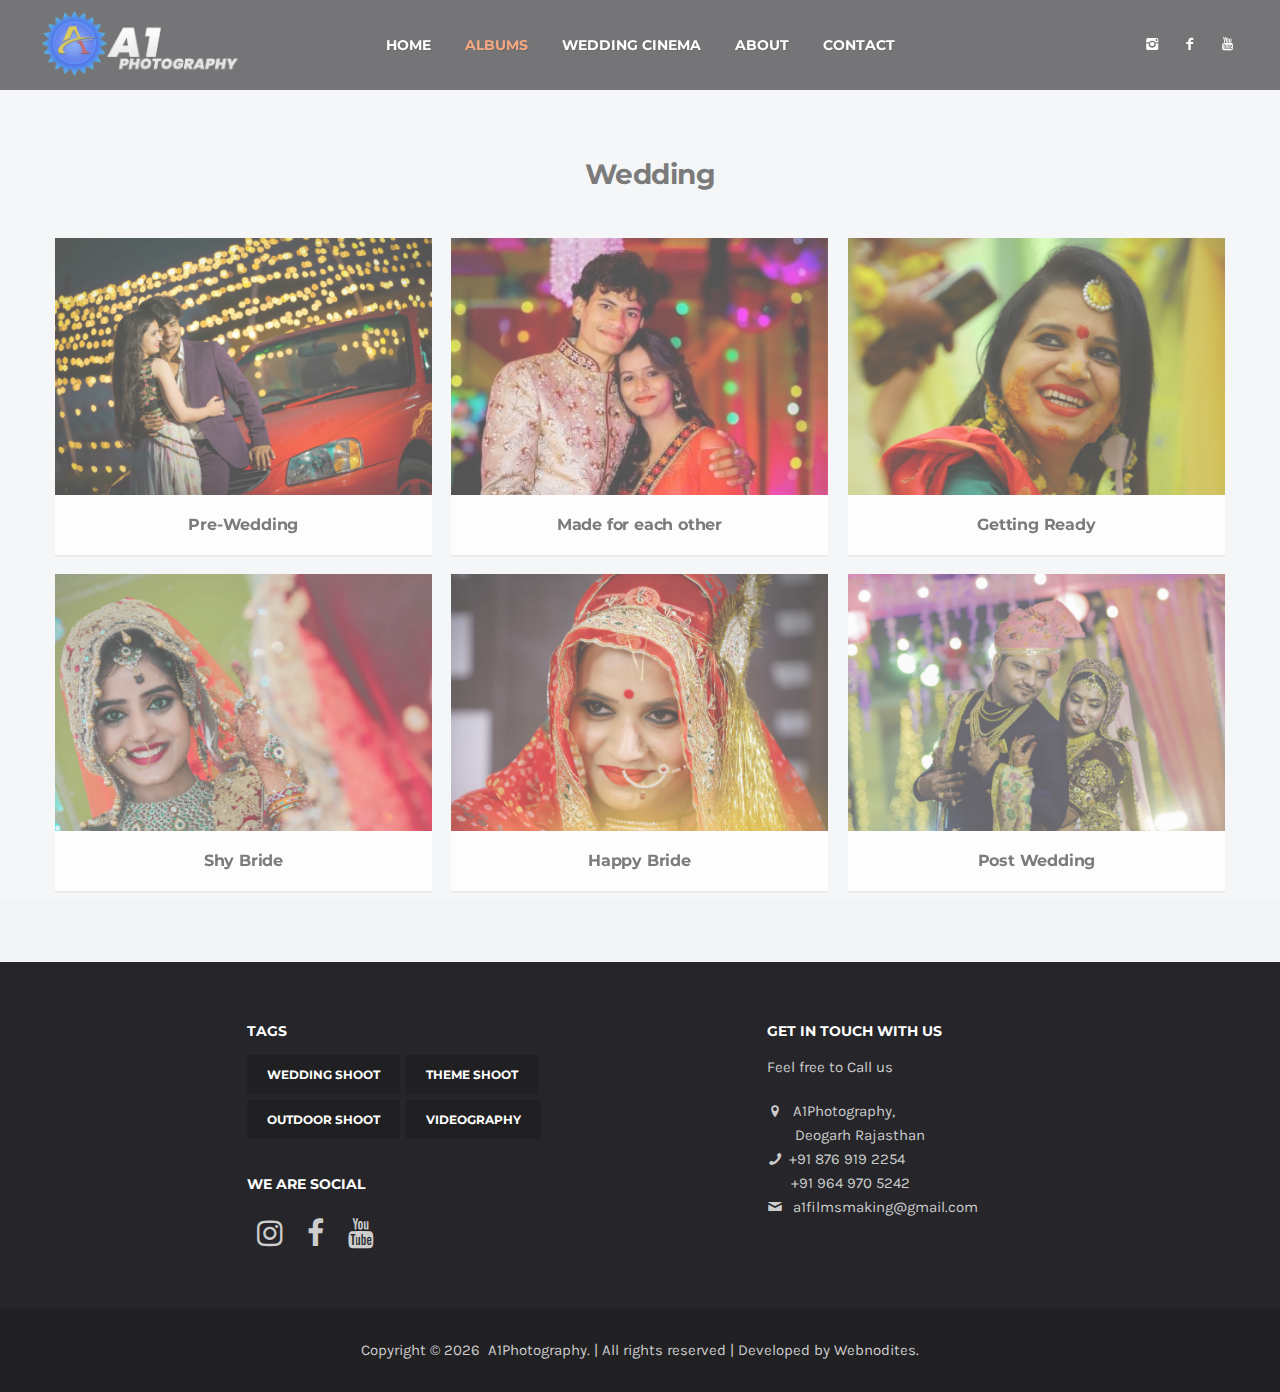
<file: wedding.html>
<!DOCTYPE html>
<html lang="en">
<head>
<meta charset="utf-8">
<meta name="viewport" content="width=device-width, initial-scale=1.0">
<meta name="description" content="We are here for creative Photography & Videography like Pre-Wedding, Wedding, Lip Dub, Birthday, Outdoor shoots & theme shoots">
<meta name="keywords" content="a1photography,photography, a1photography in deogarh, Videography, Wedding cinema, Creative Photo, Outdoor shoot, Theme shoot, Birthday photos, house warming,
Engagement, Reception, Motion Video, Photographer, Videographer, Video Coverage, Photo shoot, Editing, Albums, Digital Camera, Photograohy Film,
Best wedding Photography, Top wedding photography, Best wedding Photographers, Top wedding Photographers, Best photographer in Deogarh, flower drone, video drone" />
<link rel="shortcut icon" href="style/images/favicon.png">
<title>Wedding</title>
<!-- Bootstrap core CSS -->
<link href="style/css/bootstrap.min.css" rel="stylesheet">
<link href="style/css/plugins.css" rel="stylesheet">
<link href="style.css" rel="stylesheet">
<link href="style/css/color/orange.css" rel="stylesheet">
<link href='http://fonts.googleapis.com/css?family=Montserrat:400,700' rel='stylesheet' type='text/css'>
<link href='http://fonts.googleapis.com/css?family=Karla:400,400italic,700,700italic' rel='stylesheet' type='text/css'>
<link href="style/type/icons.css" rel="stylesheet">
<link href="style/css/mystyle.css" rel="stylesheet">
<link rel="stylesheet" href="https://cdnjs.cloudflare.com/ajax/libs/font-awesome/4.7.0/css/font-awesome.min.css">

</head>
<body>
<div id="preloader"><div class="textload">A1Photography...</div><div id="status"><div class="spinner"></div></div></div>
<main class="body-wrapper">
  <div class="navbar solid dark">
    <div class="navbar-header">
      <div class="basic-wrapper"> 
        <div class="navbar-brand"> <a href="index"><img src="style/images/logo.png"  class="logonav" alt="Logo" /></a> </div>
        <a class="btn responsive-menu" data-toggle="collapse" data-target=".navbar-collapse"><i></i></a>
      </div>
      <!-- /.basic-wrapper -->  
    </div>
    <!-- /.navbar-header -->
    <nav class="collapse navbar-collapse">
      <ul class="nav navbar-nav">
        <li class="dropdown"><a href="index">Home</a></li>
        <li class="dropdown current"><a href="#" class="dropdown-toggle js-activated">Albums<span class="caret"></span></a>
          <ul class="dropdown-menu">
            <li><a href="wedding">Wedding</a></li>
            <li><a href="outdoor">Outdoor Shoot</a></li>
            <li><a href="themeshoot">Theme Shoot</a></li>
           <!--<li><a href="birthday-house-warming.html">Birthday & House Warming</a></li>-->
          </ul>
        </li>
        <li class="dropdown"><a href="wedding-cinema">Wedding Cinema</a></li>
        <li class="dropdown"><a href="about">About</a></li>
        <li class="dropdown"><a href="contact">Contact</a></li>
      </ul>
      <!-- /.navbar-nav -->
    </nav>
    <!-- /.navbar-collapse -->
    <div class="social-wrapper">
      <ul class="social naked">
        <li><a href="https://www.instagram.com/a1photography99/" target="_blank"><i class="icon-s-instagram"></i></a></li>
        <li><a href="https://www.facebook.com/A1photography96" target="_blank"><i class="icon-s-facebook"></i></a></li>
        <li><a href="https://www.youtube.com/channel/UCgh4iCepHO0e-g9TdaQkn4g" target="_blank"><i class="icon-s-youtube"></i></a></li>
      </ul>
      <!-- /.social --> 
    </div>
    <!-- /.social-wrapper --> 
  </div>
  <!-- /.navbar -->
  
  <div class="offset"></div>
  <div class="dark-wrapper">
    <div class="container inner2">
      <div id="slide-portfolio" class="image-grid col3">
        <div class="items-wrapper">
          <h3 class="section-title text-center" id="wedding">Wedding</h3>
          <div class="divide30"></div>
          <ul class="isotope items">
            <li class="item">
              <figure class="icon-overlay"><a href="#0" data-type="slide-portfolio-item-3"><img src="style/images/wedding_main/pf3.png" alt="Pre-Wedding" /></a></figure>
              <div class="slide-portfolio-item-info box">
                <h4 class="post-title">Pre-Wedding</h4>
              </div>
            </li>
            <li class="item">
              <figure class="icon-overlay"><a href="#0" data-type="slide-portfolio-item-1"><img src="style/images/wedding_main/pf1.jpg" alt="Made For Each Other" /></a></figure>
              <div class="slide-portfolio-item-info box">
                <h4 class="post-title">Made for each other</h4>
              </div>
            </li>
            <li class="item">
              <figure class="icon-overlay"><a href="#0" data-type="slide-portfolio-item-2"><img src="style/images/wedding_main/pf2.jpg" alt="Getting Ready" /></a></figure>
              <div class="slide-portfolio-item-info box">
                <h4 class="post-title">Getting Ready</h4>
              </div>
            </li>
            <li class="item">
              <figure class="icon-overlay"><a href="#0" data-type="slide-portfolio-item-4"><img src="style/images/wedding_main/pf4.png" alt="Shy Bride" /></a></figure>
              <div class="slide-portfolio-item-info box">
                <h4 class="post-title">Shy Bride</h4>
              </div>
            </li>
            <!--<li class="item">
              <figure class="icon-overlay"><a href="#0" data-type="slide-portfolio-item-5"><img src="style/images/wedding_main/pf5.jpg" alt="Happy Groom" /></a></figure>
              <div class="slide-portfolio-item-info box">
                <h4 class="post-title">Happy Groom</h4>
              </div>
            </li>-->
            <li class="item">
              <figure class="icon-overlay"><a href="#0" data-type="slide-portfolio-item-7"><img src="style/images/wedding_main/pf7.png" alt="Happy Bride" /></a></figure>
              <div class="slide-portfolio-item-info box">
                <h4 class="post-title">Happy Bride</h4>
              </div>
            </li>
            <li class="item">
              <figure class="icon-overlay"><a href="#0" data-type="slide-portfolio-item-6"><img src="style/images/wedding_main/pf6.png" alt="Post Wedding" /></a></figure>
              <div class="slide-portfolio-item-info box">
                <h4 class="post-title">Post Wedding</h4>
              </div>
            </li>

            <!--<li class="item">
              <figure class="icon-overlay"><a href="#0" data-type="slide-portfolio-item-8"><img src="style/images/wedding_main/pf8.jpg" alt="Wedding Enjoyment" /></a></figure>
              <div class="slide-portfolio-item-info box">
                <h4 class="post-title">Wedding Enjoyment</h4>
              </div>
            </li>
            <li class="item">
              <figure class="icon-overlay"><a href="#0" data-type="slide-portfolio-item-9"><img src="style/images/wedding_main/pf9.jpg" alt="The Knot" /></a></figure>
              <div class="slide-portfolio-item-info box">
                <h4 class="post-title">The Knot</h4>
              </div>
            </li>
            <li class="item">
              <figure class="icon-overlay"><a href="#0" data-type="slide-portfolio-item-25"><img src="style/images/wedding_main/pf25.jpg" alt="" /></a></figure>
              <div class="slide-portfolio-item-info box">
                <h4 class="post-title">Shyness</h4>
              </div>
            </li>
            <li class="item">
              <figure class="icon-overlay"><a href="#0" data-type="slide-portfolio-item-26"><img src="style/images/wedding_main/pf26.jpg" alt="" /></a></figure>
              <div class="slide-portfolio-item-info box">
                <h4 class="post-title">Love</h4>
              </div>
            </li>
            <li class="item">
              <figure class="icon-overlay"><a href="#0" data-type="slide-portfolio-item-27"><img src="style/images/wedding_main/pf27.jpg" alt="" /></a></figure>
              <div class="slide-portfolio-item-info box">
                <h4 class="post-title">Lovely Couple</h4>
              </div>
            </li>
            <li class="item">
              <figure class="icon-overlay"><a href="#0" data-type="slide-portfolio-item-28"><img src="style/images/wedding_main/pf28.jpg" alt="Tradition" /></a></figure>
              <div class="slide-portfolio-item-info box">
                <h4 class="post-title">Tradition</h4>
              </div>
            </li>
            <li class="item">
              <figure class="icon-overlay"><a href="#0" data-type="slide-portfolio-item-29"><img src="style/images/wedding_main/pf29.jpg" alt="Style" /></a></figure>
              <div class="slide-portfolio-item-info box">
                <h4 class="post-title">Style</h4>
              </div>
            </li>
            <li class="item">
              <figure class="icon-overlay"><a href="#0" data-type="slide-portfolio-item-30"><img src="style/images/wedding_main/pf30.jpg" alt="Close-up" /></a></figure>
              <div class="slide-portfolio-item-info box">
                <h4 class="post-title">Close-up</h4>
              </div>
            </li>-->
          </ul>

        </div>
        <!--/.items-wrapper --> 
      </div>
      <!-- slide-portfolio --> 
      
    </div>
    <!-- /.container -->
    
  </div>
  <!-- /.dark-wrapper -->
  
  <footer class="footer inverse-wrapper">
    <div class="container inner">
      <div class="row">
        <!--<div class="col-sm-4">
          <div class="widget">
            <h3 class="widget-title">Popular Photos</h3>
            <ul class="post-list">
              <li>
                <div class="icon-overlay"> <img src="style/images/art/a1.jpg" alt="" /> </div>
                <div class="meta">
                  <h5>Getting ready to marriage</h5>
                  <em><span class="date">5th Jan 2016</span></em> </div>
              </li>
              <li>
                <div class="icon-overlay"><img src="style/images/art/a2.jpg" alt="" /></div>
                <div class="meta">
                  <h5>Having fun with friends</h5>
                  <em><span class="date">28th Sep 2015</span></span></em> </div>
              </li>
              <li>
                <div class="icon-overlay"><img src="style/images/art/a3.jpg" alt="" /></div>
                <div class="meta">
                  <h5>Walks before wedding</h5>
                  <em><span class="date">15th Aug 2014</span></span></em> </div>
              </li>
            </ul>
          </div>
        </div>-->
        
        <div class="col-sm-4" id="touch1">
          <div class="widget">
            <h4 class="widget-title">Tags</h4>
            <ul class="tag-list">
              <li><a href="wedding" class="btn">Wedding Shoot</a></li>        
              <li><a href="themeshoot" class="btn">Theme Shoot</a></li><br>
              <li><a href="outdoor" class="btn">Outdoor Shoot</a></li>   
              <!--<li><a href="birthday-house-warming.html" class="btn">Birthday Shoot</a></li>-->
              <li><a href="wedding-cinema" class="btn">Videography</a></li>                  
            </ul>
          </div>
          <!-- /.widget -->
          
          <div class="widget">
            <h4 class="widget-title">We are Social</h4>
            <a href="https://www.instagram.com/a1photography99/" target="_blank" class="fa fa-instagram fa-2x"></a>
            <a href="https://www.facebook.com/A1photography96" target="_blank" class="fa fa-facebook fa-2x"></a>
            <a href="https://www.youtube.com/channel/UCgh4iCepHO0e-g9TdaQkn4g" target="_blank"  class="fa fa-youtube fa-2x"></a>
            <!-- .social --> 
            
          </div>
        </div>
        <!-- /column -->
        
        <div class="col-sm-4" id="touch">
          <!-- /.widget -->
          <div class="widget">
            <h4 class="widget-title">Get In Touch with Us</h4>
            <p>Feel free to Call us</p>
            <div class="contact-info"> <i class="icon-location"></i> A1Photography, <br> &nbsp;&nbsp;&nbsp;&nbsp;&nbsp;&nbsp; Deogarh Rajasthan <br />
              <i class="icon-phone"></i><a href="tel:+918769192254">+91 876 919 2254</a>  <br />
              &nbsp; &nbsp;&nbsp;&nbsp;&nbsp;<a href="tel:+919649705242">+91 964 970 5242</a>  <br>
              <i class="icon-mail"></i> <a href="mailto:a1filmsmaking@gmail.com">a1filmsmaking@gmail.com</a> </div>
          </div>
          <!-- /.widget --> 
          
        </div>
        <!-- /column --> 
        
      </div>
      <!-- /.row --> 
    </div>
    <!-- .container -->
    
    <div class="sub-footer">
      <div class="container inner">
        <p class="text-center">Copyright &copy; <script>document.write(new Date().getFullYear())</script>  <a href="index"> &nbsp;A1Photography. </a> | All rights reserved&nbsp;|&nbsp;Developed by <a href="https://www.webnodites.in" target="_blank" >Webnodites</a>.</p>
      </div>
      <!-- .container --> 
    </div>
    <!-- .sub-footer --> 
  </footer>
  <!-- /footer -->
  <div class="slide-portfolio-overlay"></div>
</main>
<!--/.body-wrapper -->
<div class="slide-portfolio-item-content dark-wrapper slide-portfolio-item-3">
  <div class="slide-portfolio-item-detail">
    <div class="inner2">
      <h2 class="text-center">Pre-Wedding</h2>
      <!--<p class="text-center">Cras mattis consectetur purus sit amet fermentum. Integer posuere erat a ante venenatis dapibus posuere velit aliquet. Sed posuere consectetur est at lobortis. Donec sed odio dui. Integer posuere erat a ante venenatis dapibus posuere velit aliquet. Maecenas sed diam eget risus varius blandit sit amet non magna.</p>-->
      <div class="divide25"></div>
      <ul class="basic-gallery text-center">
        <li><img src="style/images/wedding/9.jpg" alt="Wedding"></li>
        <li><img src="style/images/wedding/10.jpg" alt="Wedding"></li>
        <li><img src="style/images/wedding/11.jpg" alt="Wedding"></li>
        <li><img src="style/images/wedding/12.jpg" alt="Wedding"></li>
      </ul>
    </div>
    <!-- .inner -->
  </div>
  <!-- slide-portfolio-item-detail -->
</div>

<div class="slide-portfolio-item-content dark-wrapper slide-portfolio-item-2">
  <div class="slide-portfolio-item-detail">
    <div class="inner2">
      <h2 class="text-center">Getting Ready</h2>
      <!--<p class="text-center">Cras mattis consectetur purus sit amet fermentum. Integer posuere erat a ante venenatis dapibus posuere velit aliquet. Sed posuere consectetur est at lobortis. Donec sed odio dui. Integer posuere erat a ante venenatis dapibus posuere velit aliquet. Maecenas sed diam eget risus varius blandit sit amet non magna.</p>-->
      <div class="divide25"></div>
      <ul class="basic-gallery text-center">
        <li><img src="style/images/wedding/4.jpg" alt="Getting Ready"></li>
        <li><img src="style/images/wedding/5.jpg" alt="Getting Ready"></li>
      </ul>
    </div>
    <!-- .inner -->
  </div>
  <!-- slide-portfolio-item-detail -->
</div>

<div class="slide-portfolio-item-content dark-wrapper slide-portfolio-item-1">
  <div class="slide-portfolio-item-detail">
    <div class="inner2">
      <h2 class="text-center">Made for each other</h2>
      <div class="divide25"></div>
      <ul class="basic-gallery text-center">
        <li><img src="style/images/wedding/1.jpg" alt="Made for each other"></li>
        <li><img src="style/images/wedding/2.jpg" alt="Made for each other"></li>
      </ul>
    </div>
    <!-- .inner -->
  </div>
  <!-- slide-portfolio-item-detail -->
</div>
<!-- slide-portfolio-item-content -->

<div class="slide-portfolio-item-content dark-wrapper slide-portfolio-item-4">
  <div class="slide-portfolio-item-detail">
    <div class="inner2">
      <h2 class="text-center">Shy Bride</h2>
      <div class="divide25"></div>
      <ul class="basic-gallery text-center">
        <li><img src="style/images/wedding/6.jpg" alt="Shy Bride"></li>
        <li><img src="style/images/wedding/16.jpg" alt="Shy Bride"></li>
      </ul>
    </div>
    <!-- .inner -->
  </div>
  <!-- slide-portfolio-item-detail -->
</div>

<div class="slide-portfolio-item-content dark-wrapper slide-portfolio-item-7">
  <div class="slide-portfolio-item-detail">
    <div class="inner2">
      <h2 class="text-center">Happy Bride</h2>
      <div class="divide25"></div>
      <ul class="basic-gallery text-center">
        <li><img src="style/images/wedding/8.jpg" alt="Happy Bride"></li>
        <li><img src="style/images/wedding/7.jpg" alt="Happy Bride"></li>
        <li><img src="style/images/wedding/15.jpg" alt="Happy Bride"></li>

      </ul>
    </div>
    <!-- .inner -->
  </div>
  <!-- slide-portfolio-item-detail -->
</div>

<div class="slide-portfolio-item-content dark-wrapper slide-portfolio-item-6">
  <div class="slide-portfolio-item-detail">
    <div class="inner2">
      <h2 class="text-center">Post Wedding</h2>
      <div class="divide25"></div>
      <ul class="basic-gallery text-center">
        <li><img src="style/images/wedding/13.jpg" alt="Post Wedding"></li>
        <li><img src="style/images/wedding/14.jpg" alt="Post Wedding"></li>
        <li><img src="style/images/wedding/17.jpg" alt="Post Wedding"></li>

      </ul>
    </div>
    <!-- .inner -->
  </div>
  <!-- slide-portfolio-item-detail -->
</div>


<!-- slide-portfolio-item-content -->



<!-- slide-portfolio-item-content -->

<a href="#0" class="slide-portfolio-item-content-close"><i class="budicon-cancel-1"></i></a> <!-- close slide portfolio content -->
<script src="style/js/jquery.min.js"></script> 
<script src="style/js/bootstrap.min.js"></script> 
<script src="style/js/plugins.js"></script> 
<script src="style/js/classie.js"></script> 
<script src="style/js/jquery.themepunch.tools.min.js"></script> 
<script src="style/js/scripts.js"></script>
</body>
</html>
</file>
<file: style.css>
/*-------------------------------------------------------------------------------------
Theme Name:	Lydia
Theme URI: 	http://themes.iki-bir.com/lydia
Version:	1.0.2
Author:		elemis
-------------------------------------------------------------------------------------*/
/*-------------------------------------------------------------------------------------
[TABLE OF CONTENTS]

	00. RESET
	01. GENERAL
	02. BUTTON
	03. NAVBAR
	04. STICKY NAVBAR
	05. REVOLUTION SLIDER
	06. OWL CAROUSEL
	07. SWIPER
	08. CUBE PORTFOLIO
	09. BASIC GALLERY
	10. SLIDE PORTFOLIO
	11. PORTFOLIO POSTS
	12. PARALLAX
	13. VIDEO PARALLAX
	14. BLOG
	15. WIDGETS
	16. THUMBNAIL OVERLAY
	17. PROGRESS BAR
	18. FEATURES
	19. FACTS
	20. TABS
	21. ACCORDION / TOGGLE
	22. PRICING & TABLES
	23. TOOLTIP
	24. TESTIMONIALS
	25. COMMENTS
	26. FORMS
	27. SOCIAL ICONS
	28. FANCYBOX
	29. FONT ICON PAGES
	30. DIVIDERS
	31. RESPONSIVE
	
	font-family: 'Karla', sans-serif;
	font-family: 'Montserrat', sans-serif;
	text: #5b5b5b
	hover: #70aed2
	headings: #3b3b3b
	
-------------------------------------------------------------------------------------*/
/*-----------------------------------------------------------------------------------*/
/*	00. RESET
/*-----------------------------------------------------------------------------------*/
*,
*:before,
*:after {
    -webkit-box-sizing: border-box;
    -moz-box-sizing: border-box;
    box-sizing: border-box;
}
:focus {
    outline: 0 !important
}
.fit-vids-style {
    display: none
}
figure {
    margin: 0;
    padding: 0;
}
figure img {
    height: auto;
    width: 100%;
    max-width: 100%;
}
iframe {
    border: none
}
::selection {
    background: #cee2ef; /* Safari */
    color: #2f2f2f;
}
::-moz-selection {
    background: #cee2ef; /* Firefox */
    color: #2f2f2f;
}
@-webkit-keyframes rotation { 
	from {
	    -webkit-transform: rotate(0deg)
	}
	to {
	    -webkit-transform: rotate(359deg)
	}
}
@-moz-keyframes rotation { 
	from {
	    -moz-transform: rotate(0deg)
	}
	to {
	    -moz-transform: rotate(359deg)
	}
}
@-o-keyframes rotation { 
	from {
	    -o-transform: rotate(0deg)
	}
	to {
	    -o-transform: rotate(359deg)
	}
}
@keyframes rotation { 
	from {
	    transform: rotate(0deg)
	}
	to {
	    transform: rotate(359deg)
	}
}
#preloader {
    position: fixed;
    top: 0;
    left: 0;
    right: 0;
    bottom: 0;
    background-color: #f9f9f9;
    z-index: 9999999;
}
#status {
    width: 40px;
    height: 40px;
    position: absolute;
    left: 50%;
    top: 50%;
    margin: -20px 0 0 -20px;
}
.spinner {
    height: 40px;
    width: 40px;
    position: relative;
    -webkit-animation: rotation .8s infinite linear;
    -moz-animation: rotation .8s infinite linear;
    -o-animation: rotation .8s infinite linear;
    animation: rotation .8s infinite linear;
    border-left: 3px solid rgba(112,174,210,.15);
    border-right: 3px solid rgba(112,174,210,.15);
    border-bottom: 3px solid rgba(112,174,210,.15);
    border-top: 3px solid rgba(112,174,210,.8);
    border-radius: 100%;
}
#preloader .textload {
	width: 100%;
	position: absolute;
	top: calc(50% + 30px);
	left: 0;
	text-transform: uppercase;
	text-align: center;
	color: #70aed2;
	font-family: 'Montserrat', sans-serif;
}
.icon img {
    width: 100%;
    height: 100%;
}
/*-----------------------------------------------------------------------------------*/
/*	01. GENERAL
/*-----------------------------------------------------------------------------------*/
body {
    overflow-x: hidden;
    font-size: 15px;
    font-weight: normal;
    -webkit-font-smoothing: antialiased;
    -moz-osx-font-smoothing: grayscale;
    -webkit-text-size-adjust: 100%;
    color: #5b5b5b;
    font-family: 'Karla', sans-serif;
    background: #fafbfc;
}
.container {
    padding-right: 0;
    padding-left: 0;
}
body,
li,
address {
    line-height: 24px
}
input,
button,
select,
textarea {
    font-family: inherit;
    font-size: 18px;
    font-weight: normal;
}
p {
    margin: 0 0 20px;
}
a {
    color: #70aed2;
    transition: all 150ms ease-in;
}
a.line:hover {
    border-bottom: 1px solid #70aed2;
    transition: all 150ms ease-in;
}
a:hover,
a:focus {
    color: #70aed2;
    text-decoration: none;
}
h1,
h2,
h3,
h4,
h5,
h6 {
    margin-top: 0;
    color: #3b3b3b;
    margin-bottom: 10px;
    font-weight: 700;
    letter-spacing: -0.5px;
    font-family: 'Montserrat', sans-serif;
}
h1 {
    font-size: 28px;
    line-height: 32px;
    margin-bottom: 15px;
}
h2 {
    font-size: 24px;
    line-height: 28px;
    margin-bottom: 15px;
}
h3 {
    font-size: 18px;
    line-height: 22px;
}
h4 {
    font-size: 16px;
    line-height: 20px;
    margin-bottom: 7px;
    letter-spacing: -0.2px;
}
h5 {
	font-size: 15px;
	line-height: 19px;
	letter-spacing: -0.2px;
}
h6 {
	font-size: 14px;
	line-height: 18px;
	letter-spacing: -0.2px;
}
h1.post-title,
h2.post-title {
    font-size: 20px
}
h4.post-title {
    margin-bottom: 3px;
}
.image-grid h4.post-title {
	margin: 0;
}
.post-title a {
    color: #3b3b3b
}
.post-title a:hover {
    color: #70aed2
}
.section-title.text-center {
    text-align: center;
    margin-left: auto;
    margin-right: auto;
}
.section-title {
    font-size: 28px;
    line-height: 28px;
    margin-bottom: 20px;
}
.section-title span {
	color: #70aed2
}
.headline {
	margin-bottom: 20px;
}
.headline h2 {
    font-size: 40px;
    line-height: 45px;
}
.headline p {
    margin: 0;
}
.lead {
	font-size: 20px;
	line-height: 25px;
	font-weight: normal;
}
.inner {
    padding-top: 100px;
    padding-bottom: 100px;
}
.inner2 {
    padding-top: 70px;
    padding-bottom: 70px;
}
footer .inner {
    padding-top: 60px;
    padding-bottom: 50px;
}
.meta,
.meta a,
.more {
    color: #999999;
    font-size: 12px;
    text-transform: uppercase;
}
.more {
	font-size: 13px;
	line-height: 1;
}
.more:after {
	content: "→";
	padding-left: 5px;
}
.meta a:hover,
.more:hover {
	color: #70aed2
}
.meta {
    display: block;
    margin-bottom: 10px;
}
.meta span:before {
    content: "/";
    padding: 0 10px;
    color: #b5b5b5;
}
.meta span:first-child:before {
    display: none
}
.meta.tags {
    margin: 0 !important;
}
.meta.tags a:before {
    content: "#";
    display: inline;
}
h2.post-title + .meta {
	margin-top: -10px;
}
.post h2.post-title + .meta {
	margin-top: 0;
}
.thin {
    width: 85%;
    margin: 0 auto;
}
.light-wrapper {
	background: #fafbfc;
}
.dark-wrapper {
	background: #f2f5f7;
}
.inverse-wrapper {
    background: #26262a;
    color: #cdcdcd;
    position: relative;
}
.sub-footer {
    background: #212124;
}
.sub-footer p {
    margin: 0;
}
.sub-footer .inner {
	padding-top: 30px;
	padding-bottom: 30px;
}
.inverse-wrapper h1,
.inverse-wrapper h2,
.inverse-wrapper h3,
.inverse-wrapper h4,
.inverse-wrapper h5,
.inverse-wrapper h6 {
    color: #fff
}
.inverse-wrapper .section-title.text-center:after {
    color: inherit
}
hr {
    border: 0;
    border-bottom: 1px solid rgba(0,0,0,0.1);
    padding-top: 100px;
    margin-bottom: 100px;
    box-shadow: none;
}
ul {
    padding: 0 0 0 18px
}
ol {
    padding: 0 0 0 20px
}
ul,
ol {
    margin-bottom: 15px
}
ul.circled {
    padding: 0;
    list-style: none;
}
ul.circled li:before {
    content: '●';
    margin-right: 10px;
    font-weight: normal;
    vertical-align: top;
    display: inline-block;
    color: #70aed2;
    font-size: 11px;
}
.col-image {
    padding: 0px;
    position: relative;
}
.col-image .bg-wrapper {
    overflow: hidden;
    position: absolute;
    height: 100%;
    padding: 0px;
    top: 0px;
}
.col-image .inner-col {
    padding-top: 90px;
    padding-bottom: 90px;
}
.bg-holder {
    position: absolute;
    top: 0px;
    left: 0px;
    width: 100%;
    height: 100%;
    background-size: cover !important;
    background-position: center center !important;
}
#map {
    height: 400px
}
.contact-info {
    margin: 0;
    padding: 0;
    list-style: none;
}
.contact-info li {
    display: inline-block;
    margin: 0 10px;
}
.contact-info i {
    margin-right: 7px;
    color: #70aed2;
}
.contact-info a {
    color: inherit
}
.contact-info a:hover {
    color: #70aed2
}
footer .post-list {
    list-style: none;
    margin: 0;
    padding: 0;
}
footer .post-list li {
    margin-top:20px;
}
footer .post-list li:first-child {
    margin: 0;
}
footer .post-list li h6 {
	    font: inherit;
    font-size: 14px;
    line-height: 25px;
    letter-spacing: normal;
    text-transform: none;

    margin: 0;
}
footer .meta {
    color: #838383
}
footer a {
    color: #cdcdcd
}
footer .copyright {
    margin: 0
}
footer .contact-info i,
footer ul.circled li:before {
    color: inherit
}
.alert-success {
    border-color: #c0d6ae
}
.alert-info {
    border-color: #a3d5df
}
.alert-warning {
    border-color: #eddebf
}
.alert-danger {
    border-color: #ddb8be
}
.dropcap {
    font-weight: 800;
    display: block;
    float: left;
    font-size: 49px;
    padding: 0;
    margin: 0;
    margin: 12px 8px 0 0;
    text-transform: uppercase;
}
/*-----------------------------------------------------------------------------------*/
/*	02. BUTTON
/*-----------------------------------------------------------------------------------*/
.btn,
.vanilla-form label.custom-select span {
    color: #FFF !important;
    background: #70aed2;
    border: 0;
    margin-bottom: 10px;
    margin-right: 4px;
    font-size: 12px;
    line-height: 1;
    padding: 14px 20px 13px;
    font-weight: 700;
    text-shadow: none;
    text-transform: none;
    transition: all 150ms ease-in;
    box-shadow: none;
    border-radius: 0;
    text-transform: uppercase;
    display: inline-block;
    font-family: 'Montserrat', sans-serif;
}
.navigation .btn {
    margin-bottom: 0
}
.btn.btn-large {
    padding: 15px 23px
}
.btn-load-more + .btn-load-more {
    display: none
}
.btn-icon i {
    margin-right: 3px
}
.text-center .btn {
    margin: 0 4px
}
.btn:hover,
.btn:focus,
.btn:active,
.btn.active {
    background: #62a3c8;
    transition: all 150ms ease-in;
    box-shadow: none;
    border-color: transparent;
}
.btn.btn-blue {
    background: #70aed2
}
.btn.btn-purple {
    background: #7e86b5
}
.btn.btn-pink {
    background: #ce8fad
}
.btn.btn-rose {
    background: #c8627f
}
.btn.btn-green {
    background: #71aaaa
}
.btn.btn-forest {
    background: #72b979
}
.btn.btn-aqua {
    background: #62b8c8
}
.btn.btn-lime {
    background: #afca74
}
.btn.btn-brown {
    background: #ad7b4f
}
.btn.btn-red {
    background: #f0676a
}
.btn.btn-orange {
    background: #f67f44
}
.btn-blue:hover,
.btn-blue:focus,
.btn-blue:active,
.btn-blue.active {
    background: #62a3c8 !important
}
.btn-purple:hover,
.btn-purple:focus,
.btn-purple:active,
.btn-purple.active {
    background: #6e76a1 !important
}
.btn-pink:hover,
.btn-pink:focus,
.btn-pink:active,
.btn-pink.active {
    background: #bb7d9a !important
}
.btn-rose:hover,
.btn-rose:focus,
.btn-rose:active,
.btn-rose.active {
    background: #b75772 !important
}
.btn-green:hover,
.btn-green:focus,
.btn-green:active,
.btn-green.active {
    background: #619b9b !important
}
.btn-forest:hover,
.btn-forest:focus,
.btn-forest:active,
.btn-forest.active {
    background: #62a969 !important
}
.btn-aqua:hover,
.btn-aqua:focus,
.btn-aqua:active,
.btn-aqua.active {
    background: #51a7b6 !important
}
.btn-lime:hover,
.btn-lime:focus,
.btn-lime:active,
.btn-lime.active {
    background: #9eb963 !important
}
.btn-brown:hover,
.btn-brown:focus,
.btn-brown:active,
.btn-brown.active {
    background: #996d46 !important
}
.btn-red:hover,
.btn-red:focus,
.btn-red:active,
.btn-red.active {
    background: #e45558 !important
}
.btn-orange:hover,
.btn-orange:focus,
.btn-orange:active,
.btn-orange.active {
    background: #ea6928 !important
}
/*-----------------------------------------------------------------------------------*/
/*	03. NAVBAR
/*-----------------------------------------------------------------------------------*/
.navbar {
    z-index: 9998;
    border: 0;
    border-radius: 0;
    min-height: inherit;
    width: 100%;
    position: fixed;
    top: 0;
    left: 0;
    margin: 0;
    height: 90px;
    background: transparent;  
    transition: all 0.3s;
    font-family: 'Montserrat', sans-serif;
}
.container>.navbar-header {
    margin-left: 0 !important;
    margin-right: 0 !important;
}
.navbar .navbar-brand {
    padding: 0;
    float: none;
    height: auto;
    position: relative;
    box-shadow: none;
    margin: 0 !important;  
}
.navbar .navbar-brand a {
    transition: none;  
}
.navbar .navbar-collapse {
    padding-right: 0;
    padding-left: 0;
    float: none;
    text-align: center;
    width: 100%;   
}
.navbar .navbar-nav {
    float: none;  
    pointer-events: none;
}
.navbar .navbar-nav > li {
    float: none;
    pointer-events: all;
}
.navbar .navbar-nav > li > a {
    padding: 0;
    font-size: 12px;
    font-weight: 700;
    transition: all 150ms ease-in;
    text-transform: uppercase;
    line-height: 1;
    color: #FFF !important;
    position: relative;  
}
.navbar.light .navbar-nav > li > a,
.navbar.light .btn.responsive-menu {
    color: #3b3b3b !important;
}
.navbar .navbar-nav > li > a:focus,
.navbar .nav > li > a:hover,
.navbar .nav > li.current > a {
    background: none; 
}
.navbar .nav > li.current > a,
.navbar .navbar-nav > li > a:focus,
.navbar .nav > li > a:hover {
    color: #70aed2 !important 
}
.navbar .dropdown-menu {
    padding: 0;
    margin: 0;
    min-width: 150px;
    border: none;
    background: none;
    border-radius: 0;
    box-shadow: none;
    padding-top: 15px;   
}
.navbar .dropdown-menu li {
    background: #26262a;
    border: none;
    border-top: 1px solid rgba(255,255,255,0.08);
}
.navbar .dropdown-menu li:first-child {
    border-top: 2px solid #70aed2
}
.navbar .dropdown-menu li a {
    background: none;
    border: none;
    color: #fff;
    font-size: 11px;
    font-weight: 700;
    letter-spacing: 0;
    text-transform: uppercase;
    padding: 15px 20px 15px;
    line-height: 1;
}
.navbar .dropdown-menu li a:hover,
.navbar .dropdown-menu li a.active {
    padding: 15px 20px 15px;
    filter: none;
    line-height: 1;
}
.navbar .dropdown-menu li a:hover,
.navbar .dropdown-menu li a.active,
.navbar .nav .open > a,
.navbar .nav .open > a:hover,
.navbar .nav .open > a:focus,
.navbar .dropdown-menu > li > a:hover,
.navbar .dropdown-menu > li > a:focus,
.navbar .dropdown-submenu:hover > a,
.navbar .dropdown-submenu:focus > a,
.navbar .dropdown-menu > .active > a,
.navbar .dropdown-menu > .active > a:hover,
.navbar .dropdown-menu > .active > a:focus {
    background: none;
    color: #70aed2;
}
.navbar .nav > li > .dropdown-menu:after {
    display: none
}
.navbar .dropdown-menu > li > a:hover,
.navbar .dropdown-menu > li > a:focus,
.navbar .dropdown-submenu:hover > a,
.navbar .dropdown-submenu:focus > a,
.navbar .dropdown-menu > .active > a,
.navbar .dropdown-menu > .active > a:hover,
.navbar .dropdown-menu > .active > a:focus {
    filter: progid:DXImageTransform.Microsoft.gradient(enabled = false)
}
.caret {
    border-top: 4px solid
}
/* Responsive Menu Button */
.btn.responsive-menu {
    padding: 0;
    margin: 0;
    display: none;
    text-align: center;
    font-size: 22px;
    background: none;
    position: relative;
    z-index: 999999;
}
.btn.responsive-menu:hover,
.btn.responsive-menu:focus,
.btn.responsive-menu:active,
.btn.responsive-menu.active {
	background: none !important
}
.btn.responsive-menu i {
    margin: 0
}
.btn.responsive-menu i:before {
    content: '\f0c9';
    font-family: 'fontello';
    display: inline-block;
    font-style: normal;
    font-weight: normal;
    margin-right: 0;
    text-align: center;
}
.btn.responsive-menu.opn i:before {
    content: '\e819'
}
/*-----------------------------------------------------------------------------------*/
/*	04. STICKY NAVBAR
/*-----------------------------------------------------------------------------------*/
.navbar.fixed {
    background: rgba(29,29,33,0.8) !important;
    height: 70px;
}
.navbar.solid {
    background: rgba(29,29,33,0.9);
}
.navbar.solid.light {
	background: #FFF;
}
.navbar.fixed.light {
	background: rgba(255,255,255,0.9) !important;
	border-bottom: 1px solid rgba(29,29,33,0.12);
}
.navbar .navbar-brand img.logo-dark,
.navbar.solid.dark .navbar-brand img.logo-dark,
.navbar.solid.light .navbar-brand img.logo-light {
    display: none;
}
.navbar .navbar-brand img.logo-light,
.navbar.solid.light .navbar-brand img.logo-dark,
.navbar.solid.dark .navbar-brand img.logo-light {
    display: inline-block
}
.navbar.fixed.light .navbar-brand img.logo-light {
    display: none
}
.navbar.fixed.light .navbar-brand img.logo-dark {
    display: inline-block
}
.navbar.fixed .navbar-collapse {
    line-height: 70px;
}
/*-----------------------------------------------------------------------------------*/
/*	05. REVOLUTION SLIDER
/*-----------------------------------------------------------------------------------*/
.tp-fullwidth-container,
.tp-fullscreen-container,
.tp-banner-container {
    width: 100% !important;
    position: relative;
    padding: 0;
}
.revolution {
    z-index: 998
}
@media (max-width: 767px){
.tp-fullscreen-container {
    height: 250px !important;
}
}

.revolution.tp-banner-container {
	z-index: 996;
}
.revolution btn {
    font-size: 13px
}
.revolution ul {
    display: none;
    margin: 0;
    list-style: none;
}
.revolution .tp-caption h1 {
    margin: 0;
}
.revolution .tp-caption {
    color: #efefef
}
.revolution .tp-caption.large {
    font-size: 55px;
    line-height: 65px;
    font-weight: 700;
    font-family: 'Montserrat', sans-serif;
}
.revolution .tp-caption.medium {
    font-size: 28px;
    line-height: 36px;
}
.tp-leftarrow.default,
.tp-rightarrow.default {
    z-index: 100;
    cursor: pointer;
    position: relative;
    top: 50% !important;
    -webkit-transition: all 150ms ease-in;
    -o-transition: all 150ms ease-in;
    -moz-transition: all 150ms ease-in;
    color: rgba(255,255,255,0.75);
    padding: 0;
    text-align: center;
    font-size: 40px;
    line-height: 1;
}
.tparrows:before {
    font-family: 'fontello';
    font-style: normal;
    font-weight: normal;
    speak: none;
    display: inline-block;
    text-decoration: inherit;
    text-align: center;
    vertical-align: middle;
}
.tp-leftarrow.default {
    margin-left: 20px;
}
.tp-rightarrow.default {
    margin-right: 20px;
}
.tp-leftarrow.default:before {
    content: '\e765';
}
.tp-rightarrow.default:before {
    content: '\e766';
}
.tparrows:hover {
    color: rgba(255,255,255,1);
}
.tp-bullets {
    bottom: 30px !important
}
.tp-bullets.simplebullets.round .bullet {
    margin-left: 5px;
    border-radius: 100%;
    border: 2px solid rgba(255,255,255,0.9);
    width: 14px;
    height: 14px;
    transition: all 150ms ease-in;
    background: none;
}
.tp-bullets.simplebullets.round .bullet.selected,
.tp-bullets.simplebullets.round .bullet:hover {
    background: rgba(255,255,255,0.9)
}
.tp-bullets.hidebullets {
    -ms-filter: "progid:DXImageTransform.Microsoft.Alpha(Opacity=0)";
    -moz-opacity: 0;
    -khtml-opacity: 0;
    opacity: 0;
}
.tp-loader.spinner0 {
    background: none !important;
    height: 40px;
    width: 40px;
    -webkit-animation: rotation .8s infinite linear;
    -moz-animation: rotation .8s infinite linear;
    -o-animation: rotation .8s infinite linear;
    animation: rotation .8s infinite linear;
    border-left: 3px solid rgba(112,174,210,.15);
    border-right: 3px solid rgba(112,174,210,.15);
    border-bottom: 3px solid rgba(112,174,210,.15);
    border-top: 3px solid rgba(112,174,210,.8);
    border-radius: 100%;
    margin: -20px -20px;
    top: 50%;
    left: 50%;
    z-index: 1000;
    position: absolute;
    box-shadow: none;
    -webkit-box-shadow: none;
}
.tp-bannertimer {
    width: 100%;
    height: 10px;
    background: url(style/images/timer.png);
    position: absolute;
    z-index: 200;
}
.tp-dottedoverlay.twoxtwo {
    background: rgba(29,29,33,0.4)
}
/*-----------------------------------------------------------------------------------*/
/* 	06. OWL CAROUSEL
/*-----------------------------------------------------------------------------------*/
.owl-carousel {
    position: relative
}
.owl-carousel .item {
    padding-bottom: 1px;
}
.owl-controls .owl-nav {
    position: absolute;
    top: 50%;
    margin-top: -13px;
    width: 100%;
}
.carousel.portfolio .owl-nav {
    margin: 0;
    top: 110px;
}
.carousel.blog .owl-nav {
    margin: 0;
    top: 106px;
}
.owl-carousel .owl-item .steps-item .icon img {
    width: auto;
    margin: 0 auto;
}
.owl-nav .owl-prev,
.owl-nav .owl-next {
    z-index: 100;
    cursor: pointer;
    position: absolute;
    transition: all 150ms ease-in;
    background: none;
    color: rgba(255,255,255,0.75);
    font-size: 35px;
    width: auto;
    height: auto;
}
.owl-nav .owl-prev:before,
.owl-nav .owl-next:before {
    font-family: 'fontello';
    font-style: normal;
    font-weight: normal;
    speak: none;
    display: inline-block;
    text-decoration: inherit;
    text-align: center;
}
.owl-carousel .owl-nav .owl-prev {
    left: 15px
}
.owl-carousel .owl-nav .owl-next {
    left: auto;
    right: 15px;
}
.owl-nav .owl-prev:before {
    content: '\e765';
}
.owl-nav .owl-next:before {
    content: '\e766';
}
.owl-nav .owl-prev:hover,
.owl-nav .owl-next:hover {
    color: rgba(255,255,255,1);
}
.owl-theme .owl-controls {
    margin-top: 10px;
    text-align: center;
    -webkit-tap-highlight-color: transparent;
}
.clients .owl-controls,
.blog-carousel .owl-controls {
	margin: 0;
}
.owl-theme .owl-dots {
    pointer-events: auto;
    position: absolute;
    width: 100%;
    bottom: 10px;
    cursor: pointer;
    z-index: 2;
    transition: all 150ms ease-in;
}
.owl-theme .owl-dots .owl-dot {
    display: inline-block;
    zoom: 1;
    *display: inline;
}
.owl-theme .owl-dots .owl-dot span {
    margin: 0 3px;
    display: block;
    border-radius: 100%;
    border: 2px solid rgba(255,255,255,0.9);
    width: 14px;
    height: 14px;
    transition: all 150ms ease-in;
}
.owl-theme .owl-dots .owl-dot.active span,
.owl-theme .owl-dots .owl-dot:hover span {
    background: rgba(255,255,255,0.9)
}
figure .link-out {
    position: absolute;
    right: 10px;
    bottom: 10px;
    background: rgba(0,0,0,0.45);
    color: #f7f7f7;
    line-height: 1;
    padding: 10px;
    font-weight: 300;
    opacity: 0;
}
figure:hover .link-out {
    opacity: 1
}
figure .link-out:hover {
    background: rgba(0,0,0,0.7);
    color: #f7f7f7;
}
/*-----------------------------------------------------------------------------------*/
/*	07. SWIPER
/*-----------------------------------------------------------------------------------*/
.swiper-container {
    margin: 0 auto;
    position: relative;
    overflow: hidden;
    -webkit-backface-visibility: hidden;
    -moz-backface-visibility: hidden;
    -ms-backface-visibility: hidden;
    -o-backface-visibility: hidden;
    backface-visibility: hidden;
    z-index: 1;
    -webkit-box-sizing: content-box;
    -moz-box-sizing: content-box;
    box-sizing: content-box;
}
.swiper {
    position: relative;
    width: 100%;
    -webkit-transition-property: -webkit-transform, left, top;
    -webkit-transition-duration: 0s;
    -webkit-transform: translate3d(0px,0,0);
    -webkit-transition-timing-function: ease;
    -moz-transition-property: -moz-transform, left, top;
    -moz-transition-duration: 0s;
    -moz-transform: translate3d(0px,0,0);
    -moz-transition-timing-function: ease;
    -o-transition-property: -o-transform, left, top;
    -o-transition-duration: 0s;
    -o-transform: translate3d(0px,0,0);
    -o-transition-timing-function: ease;
    -o-transform: translate(0px,0px);
    -ms-transition-property: -ms-transform, left, top;
    -ms-transition-duration: 0s;
    -ms-transform: translate3d(0px,0,0);
    -ms-transition-timing-function: ease;
    transition-property: transform, left, top;
    transition-duration: 0s;
    transform: translate3d(0px,0,0);
    transition-timing-function: ease;
    -webkit-box-sizing: content-box;
    -moz-box-sizing: content-box;
    box-sizing: content-box;
}
.swiper-free-mode > .swiper {
    -webkit-transition-timing-function: ease-out;
    -moz-transition-timing-function: ease-out;
    -ms-transition-timing-function: ease-out;
    -o-transition-timing-function: ease-out;
    transition-timing-function: ease-out;
    margin: 0 auto;
}
.swiper .item {
    float: left
}
.swiper-wp8-horizontal {
    -ms-touch-action: pan-y
}
.swiper-wp8-vertical {
    -ms-touch-action: pan-x
}
.swiper-container {
    width: 100%;
    height: 500px;
}
.swiper-container.gallery {
    height: 500px
}
.swiper .item {
    height: 100%;
    -webkit-box-sizing: content-box;
    -moz-box-sizing: content-box;
    box-sizing: content-box;
}
.swiper-wrapper {
    position: relative;
    -webkit-box-sizing: content-box;
    -moz-box-sizing: content-box;
    box-sizing: content-box;
}
.swiper-wrapper .arrow-left,
.swiper-wrapper .arrow-right {
    z-index: 100;
    cursor: pointer;
    position: absolute;
    top: 50% !important;
    -webkit-transition: all 200ms ease-in;
    -o-transition: all 200ms ease-in;
    -moz-transition: all 200ms ease-in;
    color: rgba(255,255,255,0.75);
    font-size: 40px;
    margin-top: -19px;
    text-align: center;
}
.swiper-wrapper .arrow-left:before,
.swiper-wrapper .arrow-right:before {
    font-family: 'fontello';
    font-style: normal;
    font-weight: normal;
    speak: none;
    display: inline-block;
    text-decoration: inherit;
    text-align: center;
}
.swiper-wrapper .arrow-left {
    left: 15px
}
.swiper-wrapper .arrow-right {
    right: 15px
}
.swiper-wrapper .arrow-left:before {
    content: '\e765'
}
.swiper-wrapper .arrow-right:before {
    content: '\e766'
}
.swiper-wrapper .arrow-left:hover,
.swiper-wrapper .arrow-right:hover {
    color: rgba(255,255,255,1);
}
/*-----------------------------------------------------------------------------------*/
/* 	08. CUBE PORTFOLIO
/*-----------------------------------------------------------------------------------*/
.cbp-panel {
    max-width: none;
}
.cbp a {
    transition: none
}
.cbp .post-title a {
    transition: all 150ms ease-in
}
.cbp-below .cbp-popup-content {
	padding-top: 20px;
}
.cbp-below .cbp-popup-navigation {
	top: 20px;
}
.cbp-filter-container {
    display: block;
    margin-bottom: 30px;
}
.sfilter .sticky-filter {
	border-bottom: 1px solid rgba(29,29,33,0.10);
}
.sticky-filter ul {
	margin: 0;
	padding: 20px 0;
}
.cbp-filter-container .cbp-filter-item,
.sticky-filter ul li {
    display: inline-block;
    font-family: 'Montserrat', sans-serif;
    text-transform: uppercase;
    font-size: 13px;
    font-weight: bold;
    transition: all 200ms ease-in;
    cursor: pointer;
    color: #3b3b3b;
}
.sticky-filter ul li a {
    color: inherit;
}
.cbp-filter-container .cbp-filter-item:before,
.sticky-filter ul li:before {
    display: inline-block;
    content: "/";
    padding: 0 25px 0 19px;
    color: rgba(0,0,0,0.2);
}
.cbp-filter-container .cbp-filter-item:first-child:before,
.sticky-filter ul li:first-child:before {
    display: none
}
.cbp-filter-container .cbp-filter-item:hover,
.cbp-filter-container .cbp-filter-item.cbp-filter-item-active,
.sticky-filter ul li a:hover,
.sticky-filter ul li.current a {
    color: #70aed2 !important;
}
.cbp-caption-fadeIn .cbp-caption-activeWrap {
    background: #202020;
    background: rgba(29,29,33,0.8);
    transition: all 0.4s;
}
.cbp-caption-fadeIn .cbp-caption-activeWrap {
    top: 0;
}
.cbp-singlePageInline-active {
 	opacity: 1 !important; 
}
.cbp-singlePageInline-active .cbp-caption-activeWrap {
    opacity: 1;
}
.cbp-l-caption-title,
.cbp-l-caption-desc {
    font: inherit
}
.cbp-l-caption-title {
    font-size: 13px;
    font-family: 'Montserrat', sans-serif;
	text-transform: uppercase;
	letter-spacing: normal;
	color: #FFF;
	font-weight: bold;
}
.cbp-l-caption-title .cbp-plus,
.cbp-l-caption-title .cbp-link {
    font-size: 32px;
    color: #efefef;
	font-weight: normal;
}
.cbp-l-caption-title .cbp-plus:before,
.cbp-l-caption-title .cbp-link:before {
    font-family: 'budicon';
    content: '\e04e';
    display: block;
}
.cbp-l-caption-title .cbp-link:before {
    content: '\e004';
}
a.cbp-caption .cbp-l-caption-title {
	transform: translate3d(0,-10px,0);
    transition: 0.35s ease-in;
}
a.cbp-caption:hover .cbp-l-caption-title {
	transform: translate3d(0,0,0);
}
.cbp-popup-content {
	background: #f2f5f7;
}
.cbp-l-inline {
    padding: 0;
    margin: 60px 0 60px 0;
    background: none;
}
.cbp-popup-navigation {
    left: 50%;
    margin-left: -20px;
    right: auto;
    z-index: 10000;
}
.cbp-popup-singlePageInline .cbp-popup-close {
    background: none;
    top: 0;
    right: auto;
    color: #5f5f5f !important;
    text-align: center;
    display: table;
    font-size: 18px;
    z-index: 10000;
    transition: all 150ms ease-in;
    background: rgba(29,29,33,0.07);
    border-bottom-left-radius: 4px;
    border-bottom-right-radius: 4px;
    width: 42px;
    height: 40px;
}
.cbp-popup-singlePageInline .cbp-popup-close:hover {
    opacity: 1;
    background: rgba(29,29,33,0.12)
}
.cbp-popup-singlePageInline .cbp-popup-close:before {
    font-family: 'fontello';
    content: "\e819";
    vertical-align: middle;
    display: table-cell;
}
.cbp-panel {
    width: 100%
}
.cbp-popup-singlePageInline:before {
    position: absolute;
    top: 0;
    left: 0;
    right: 0;
    bottom: 0;
    margin: auto;
    z-index: 2;
    content: '';
    width: 40px;
    height: 40px;
    border-left: 3px solid rgba(112,174,210,.15);
    border-right: 3px solid rgba(112,174,210,.15);
    border-bottom: 3px solid rgba(112,174,210,.15);
    border-top: 3px solid rgba(112,174,210,.8);
    border-radius: 100%;
    animation: rotation .8s infinite linear;
    -webkit-animation: rotation .8s infinite linear;
    opacity: 1;
}
.sticky-filter {
    width: 100%;
    text-align: center;
    overflow: hidden;
    z-index: 2;
}
/*-----------------------------------------------------------------------------------*/
/*	09. BASIC GALLERY
/*-----------------------------------------------------------------------------------*/
.basic-gallery {
    display: block;
    padding: 0;
    margin: 0;
    width: 100%;
}
.basic-gallery li {
    display: block;
    width: 100%;
    margin-top: 50px;
}
.basic-gallery li:first-child {
    margin-top: 0
}
.basic-gallery li img {
    display: inline;
    max-width: 100%;
}
/*-----------------------------------------------------------------------------------*/
/* 	10. SLIDE PORTFOLIO
/*-----------------------------------------------------------------------------------*/
body.overflow-hidden {
  overflow: hidden !important;
}
img {
  max-width: 100%;
}
.cd-container {
  width: 90%;
  max-width: 1200px;
  margin: 0 auto;
}
.cd-container::after {
  content: '';
  display: table;
  clear: both;
}
main {
  position: relative;
  z-index: 2;
  -webkit-transition-property: -webkit-transform;
  -moz-transition-property: -moz-transform;
  transition-property: transform;
  -webkit-transition-duration: 0.3s;
  -moz-transition-duration: 0.3s;
  transition-duration: 0.3s;
  
}
main.slide-out {
  -webkit-transform: translateX(-320px);
  -moz-transform: translateX(-320px);
  -ms-transform: translateX(-320px);
  -o-transform: translateX(-320px);
  transform: translateX(-320px);
}
main.slide-out .slide-portfolio-overlay {
  display: block;
  -webkit-animation: cd-fade-in 0.3s;
  -moz-animation: cd-fade-in 0.3s;
  animation: cd-fade-in 0.3s;
}
@media only screen and (min-width: 768px) {
  main.slide-out {
    -webkit-transform: translateX(-700px);
    -moz-transform: translateX(-700px);
    -ms-transform: translateX(-700px);
    -o-transform: translateX(-700px);
    transform: translateX(-700px);
  }
}
@media only screen and (min-width: 1200px) {
  main.slide-out {
    -webkit-transform: translateX(-1000px);
    -moz-transform: translateX(-1000px);
    -ms-transform: translateX(-1000px);
    -o-transform: translateX(-1000px);
    transform: translateX(-1000px);
  }
}
.no-touch #slide-portfolio li:hover {
  box-shadow: 0 0 10px rgba(92, 75, 81, 0.3);
}
.no-touch #slide-portfolio li:hover .cd-img-overlay {
  opacity: 1;
}
#slide-portfolio figure {
  position: relative;
}
#slide-portfolio img {
  display: block;
  width: 100%;
}
.slide-portfolio-item-content {
  position: fixed;
  top: 0;
  right: 0;
  width: 320px;
  height: 100%;
  overflow-y: auto;
  -webkit-overflow-scrolling: touch;
  z-index: 1;
  -webkit-transform: translateX(320px);
  -moz-transform: translateX(320px);
  -ms-transform: translateX(320px);
  -o-transform: translateX(320px);
  transform: translateX(320px);
  -webkit-transition-property: -webkit-transform;
  -moz-transition-property: -moz-transform;
  transition-property: transform;
  -webkit-transition-duration: 0.3s;
  -moz-transition-duration: 0.3s;
  transition-duration: 0.3s;
}
.slide-portfolio-item-content .slide-portfolio-item-detail {
    padding: 0 20px 0 20px;
  }
.slide-portfolio-item-content.slide-in {
  -webkit-transform: translateX(0);
  -moz-transform: translateX(0);
  -ms-transform: translateX(0);
  -o-transform: translateX(0);
  transform: translateX(0);
}
@media only screen and (min-width: 768px) {
  .slide-portfolio-item-content {
    width: 700px;
    -webkit-transform: translateX(700px);
    -moz-transform: translateX(700px);
    -ms-transform: translateX(700px);
    -o-transform: translateX(700px);
    transform: translateX(700px);
  }
  .slide-portfolio-item-content .slide-portfolio-item-detail {
    padding: 0 50px 0 50px;
  }
}
@media only screen and (min-width: 1200px) {
  .slide-portfolio-item-content {
    width: 1000px;
    -webkit-transform: translateX(1000px);
    -moz-transform: translateX(1000px);
    -ms-transform: translateX(1000px);
    -o-transform: translateX(1000px);
    transform: translateX(1000px);
  }
  .slide-portfolio-item-content .slide-portfolio-item-detail {
    padding: 0 100px 0 100px;
  }
  .no-cssgradients .slide-portfolio-item-content .slide-portfolio-item-detail {
    -webkit-transform: translateY(0);
    -moz-transform: translateY(0);
    -ms-transform: translateY(0);
    -o-transform: translateY(0);
    transform: translateY(0);
  }
}
.slide-portfolio-item-content-close {
  width: 32px;
  height: 32px;
  overflow: hidden;
  position: fixed;
  top: 10px;
  right: 10px;
  background: none;
  font-size: 25px;
  white-space: nowrap;
  z-index: 3;
  display: none;
}
.slide-portfolio-item-content-close {
   color: rgba(29,29,33,0.8); 
}
.slide-portfolio-item-content-close:hover {
   color: rgba(29,29,33,1); 
}
.slide-portfolio-item-content-close.is-visible {
  display: block;
  -webkit-animation: cd-move-in 1.2s;
  -moz-animation: cd-move-in 1.2s;
  animation: cd-move-in 1.2s;
}
@media only screen and (min-width: 1200px) {
  .slide-portfolio-item-content-close {
    right: 20px;
    top: 20px;
  }
}
.slide-portfolio-overlay {
  position: absolute;
  top: 0;
  left: 0;
  width: 100%;
  height: 100%;
  background: rgba(29,29,33,0.8);
  cursor: pointer;
  display: none;
  z-index: 9999;
}
@-webkit-keyframes cd-fade-in {
  0% {
    opacity: 0;
  }
  100% {
    opacity: 1;
  }
}
@-moz-keyframes cd-fade-in {
  0% {
    opacity: 0;
  }
  100% {
    opacity: 1;
  }
}
@keyframes cd-fade-in {
  0% {
    opacity: 0;
  }
  100% {
    opacity: 1;
  }
}
@-webkit-keyframes cd-move-in {
  0% {
    -webkit-transform: translateX(100px);
  }
  100% {
    -webkit-transform: translateX(0);
  }
}
@-moz-keyframes cd-move-in {
  0% {
    -moz-transform: translateX(100px);
  }
  100% {
    -moz-transform: translateX(0);
  }
}
@keyframes cd-move-in {
  0% {
    -webkit-transform: translateX(100px);
    -moz-transform: translateX(100px);
    -ms-transform: translateX(100px);
    -o-transform: translateX(100px);
    transform: translateX(100px);
  }
  100% {
    -webkit-transform: translateX(0);
    -moz-transform: translateX(0);
    -ms-transform: translateX(0);
    -o-transform: translateX(0);
    transform: translateX(0);
  }
}
/*-----------------------------------------------------------------------------------*/
/* 	11. PORTFOLIO POSTS
/*-----------------------------------------------------------------------------------*/
.items-wrapper {
    text-align: center
}
.items {
	padding: 0;
	margin: 0;
	list-style: none;
}
.image-grid .item {
    float: left
}
.image-grid.col5 .item {
    margin-bottom: 10px;
    width: 20%;
    padding-right: 10px;
}
.image-grid.col3 .items-wrapper{
    margin-bottom: -20px;
    margin-right: -20px;
}
.image-grid.col3 .item {
    margin-bottom: 20px;
    width: 33.33339%;
    padding-right: 20px;
}
.image-grid figure {
	margin: 0;
}
.widget .image-grid.col3 .items-wrapper{
    margin-bottom: -5px;
    margin-right: -5px;
}
.widget .image-grid.col3 .item {
    margin-bottom: 5px;
    width: 33.33339%;
    padding-right: 5px;
}
.item-details {
    padding: 0;
    margin: 0 0 30px 0;
    list-style: none;
}
.item-details li {
    margin-top: 10px;
    padding-top: 10px;
    border-top: 1px solid rgba(0,0,0,0.1);
}
.item-details li:first-child {
    margin-top: 0px;
    padding-top: 0px;
    border-top: 0;
}
.item-details li strong {
    font-weight: normal;
    color: #70aed2;
    padding-right: 3px;
}
/*-----------------------------------------------------------------------------------*/
/*	12. PARALLAX
/*-----------------------------------------------------------------------------------*/
.parallax {
    background: url(style/images/art/parallax1.jpg) fixed no-repeat center center;
    background-size: cover;
    position: relative;
    z-index: 1;
    border-bottom: 1px solid rgba(0,0,0,0.1);
    color: #FFF !important
}
.parallax .main {
    margin-bottom: -1px
}
.parallax .inner {
    padding-top: 120px;
    padding-bottom: 120px;
}
.parallax.mobile {
    background-attachment: scroll !important
}
.parallax.parallax1 {
    background-image: url(style/images/art/parallax1.jpg)
}
.parallax.parallax2 {
    background-image: url(style/images/art/parallax2.jpg)
}
.parallax.parallax3 {
    background-image: url(style/images/art/parallax3.jpg)
}
.post-parallax .inner {
    padding: 220px 0 150px 0;
}
/*-----------------------------------------------------------------------------------*/
/* 	13. VIDEO PARALLAX
/*-----------------------------------------------------------------------------------*/
video {
    width: 100%;
    height: 100%;
    display: inline-block;
    vertical-align: baseline;
}
.video-wrap {
    height: 100%;
    width: 100%;
}
#video-office {
    background: url('style/video/fish.jpg') scroll no-repeat center center;
    background-size: cover;
}
.content-overlay {
    position: relative;
    z-index: 20;
    width: 100%;
    height: 100%;
    padding-top: 210px;
    background: rgba(29,29,33,0.5);
}
.outer-wrap {
    height: 500px
}
/*-----------------------------------------------------------------------------------*/
/*	14. BLOG
/*-----------------------------------------------------------------------------------*/
.no-sidebar {
    margin: 0 auto;
    width: 720px;
}
.classic-view .meta {
	margin-bottom: 15px;
}
.grid-view hr {
    padding-top: 20px;
    margin-bottom: 50px;
}
.pagination {
    display: block;
    margin: 0;
    overflow: hidden;
    border-radius: 0;
    padding-bottom: 3px;
}
.pagination ul {
    -webkit-box-shadow: none;
    -moz-box-shadow: none;
    box-shadow: none;
    list-style: none;
    padding: 0;
    margin: 0;
    font-family: 'Montserrat', sans-serif;
}
.pagination ul > li {
    display: inline-block;
    margin-right: 2px;
}
.pagination ul > li > a,
.pagination ul > li > span {
    float: none
}
.pagination ul > li > a {
    background: #FFF;
    font-size: 14px;
    color: #3b3b3b;
    font-weight: 700;
    display: inline-block;
    padding: 9px 18px;
    box-shadow: 0 2px 0 rgba(0, 0, 0, 0.07);
}
.pagination ul > li:first-child > a,
.pagination ul > li:last-child > a {

}
.pagination ul > li > a:hover,
.pagination ul > li > a:focus,
.pagination ul > .active > a,
.pagination ul > .active > span {
	color: #70aed2
}
.about-author {
    position: relative;
    padding: 0 0 0 180px;
}
.about-author .author-image {
    position: absolute;
    top: 0;
    left: 0;
}
.post .box {
    margin-bottom: 30px;
    padding-bottom: 15px;
}
.box {
    background: #FFF;
    padding: 30px;
    box-shadow: 0 2px 0 rgba(29,29,33,0.07);
}
.image-grid .box {
	padding: 20px
}
.box figure.main {
    margin: 20px -30px
}
.box .main {
    margin: 0 -30px 30px -30px !important
}
.classic-view .gallery-wrapper {
    margin-bottom: 20px
}
.post-footer {
	margin: 0 0 15px 0;
	padding-top: 5px;
}
.classic-view .post-title {
    margin-bottom: 5px;
    line-height: 20px;
}
.box {
	position: relative;
}
.post .box .post-title {
	margin-top: 5px;
}
.box .category {
	position: absolute;
	width: 100%;
	top: -15px;
	left: 0;
}
.classic-view .box .category {
	position: relative;
	top: auto;
	left: auto;
	margin-bottom: 15px;
}
.box .category span {
	color: #FFF;
	font-family: 'Montserrat', sans-serif;
	text-transform: uppercase;
	font-size: 11px;
	display: inline-block;
	font-weight: bold;
}
.box .category span a {
	color: #FFF;
	padding: 3px 12px;
    display: block;
    pointer-events: none;
}
.category.cat1 span a {
	background: rgba(120,176,208,0.9);
}
.category.cat2 span a {
	background: rgba(133,149,192,0.9);
}
.category.cat3 span a {
	background: rgba(195,143,168,0.9);
}
.category.cat4 span a {
	background: rgba(133,182,182,0.9);
}
.category.cat5 span a {
	background: rgba(134,195,140,0.9);
}
.category.cat6 span a {
	background: rgba(120,198,208,0.9);
}
.category.cat7 span a {
	background: rgba(180,207,121,0.9);
}
.category.cat8 span a {
	background: rgba(120,207,121,0.9);
}
.category.cat9 span a {
	background: rgba(207,121,145,0.9);
}
.category.cat10 span a {
	background: rgba(226,159,123,0.9);
}
.category.cat11 span a {
	background: rgba(163,181,227,0.9);
}
.category.cat12 span a {
	background: rgba(252,179,76,0.9);
}
.category.cat13 span a {
	background: rgba(228,222,43,0.9);
}
.category.cat14 span a {
	background: rgba(192,121,208,0.9);
}
.category.cat15 span a {
	background: rgba(84,109,133,0.9);
}
.category.cat1 span a:hover {
	background: rgba(120,176,208,1);
}
.category.cat2 span a:hover {
	background: rgba(133,149,192,1);
}
.category.cat3 span a:hover {
	background: rgba(195,143,168,1);
}
.category.cat4 span a:hover {
	background: rgba(133,182,182,1);
}
.category.cat5 span a:hover {
	background: rgba(134,195,140,1);
}
.category.cat6 span a:hover {
	background: rgba(120,198,208,1);
}
.category.cat7 span a:hover {
	background: rgba(180,207,121,1);
}
.category.cat8 span a:hover {
	background: rgba(120,207,121,1);
}
.category.cat9 span a:hover {
	background: rgba(207,121,145,1);
}
.category.cat10 span a:hover {
	background: rgba(226,159,123,1);
}
.category.cat11 span a:hover {
	background: rgba(163,181,227,1);
}
.category.cat12 span a:hover {
	background: rgba(252,179,76,1);
}
.category.cat13 span a:hover {
	background: rgba(228,222,43,1);
}
.category.cat14 span a:hover {
	background: rgba(192,121,208,1);
}
.category.cat15 span a:hover {
	background: rgba(84,109,133,1);
}
/*-----------------------------------------------------------------------------------*/
/* 	15. WIDGETS
/*-----------------------------------------------------------------------------------*/
.sidebox {
    margin-top: 50px;
    display: block;
}
.sidebox:first-child {
    margin-top: 0
}
.sidebox a {
    color: inherit
}
.sidebox a:hover {
    color: #70aed2
}
.sidebar {
    padding-left: 35px !important
}
footer [class*="col-"] .widget {
    margin-top: 30px
}
footer [class*="col-"] .widget:first-child {
    margin-top: 0
}
.widget-title {
	font-size: 14px;
	text-transform: uppercase;
	letter-spacing: 0;
	line-height: 18px;
    margin-bottom: 15px !important;
}
.widget .post-list {
    padding: 0;
    margin: 0;
}
.widget .post-list:after {
    content: '';
    display: block;
    height: 0;
    clear: both;
    visibility: hidden;
}
.widget .post-list li {
    clear: both;
    margin-bottom: 15px;
    display: block;
    overflow: hidden;
}
.widget .post-list h5 {
    margin: 0;
    color: inherit;
    margin-bottom: 5px;
}
.widget .post-list h5 a {
    color: #3b3b3b;
    font-size: 15px !important;
    line-height: 20px;
    text-transform: none !important;
}
.widget .post-list h5 a:hover {
    color: #70aed2
}
footer .widget .post-list h5 a {
    color: #ececec
}
.widget .post-list .icon-overlay {
    float: left;
    width: 70px;
    height: 70px;
}
.sidebar .widget .post-list .meta,
footer .widget .post-list .meta {
    margin-left: 85px;
    margin-bottom: 0;
}
.widget .post-list .meta em {
    color: #999999;
    margin-bottom: 10px;
    font-style: normal;
}
.widget .post-list .meta em a,
.widget .post-list .meta span:before {
    color: #999999
}
.widget .post-list .meta em a:hover {
    color: #70aed2
}
.widget .list {
    list-style: none;
    margin: 0;
}
ul.tag-list {
    padding: 0;
    margin: 0;
    list-style: none;
}
ul.tag-list li {
    padding: 0;
    margin: 0;
    display: inline-block;
    background: none;
}
ul.tag-list li a {
    margin: 0 2px 6px 0;
    position: relative;
    font-weight: 700;
    font-size: 12px !important;
}
ul.tag-list li a:hover {
    text-decoration: none
}
footer ul.tag-list li a {
    background: rgba(0,0,0,0.15) !important
}
footer ul.tag-list li a:hover {
    background: #70aed2 !important;
    color: #FFF !important;
}
.sidebox ul.tag-list li a {
    background: #FFF !important;
    color: #3b3b3b !important;
    box-shadow: 0 2px 0 rgba(0, 0, 0, 0.07);
}
.sidebox ul.tag-list li a:hover {
    background: #FFF  !important;
    color: #70aed2 !important;
}
/*-----------------------------------------------------------------------------------*/
/*	16. THUMBNAIL OVERLAY
/*-----------------------------------------------------------------------------------*/
figure {
    display: block;
    overflow: hidden;
    position: relative;
    margin-bottom: 20px;
}
.grid-view figure.main,
.carousel-boxed figure {
	margin: 0;
}
.items li figure img {
    display: block;
    width: 100%;
}
figure li a,
figure li a img {
    display: block;
    position: relative;
}
figure img {
    display: block;
    max-width: 100%;
}
.icon-overlay {
    display: block;
    overflow: hidden;
    position: relative;
}
.icon-overlay img {
    display: block;
    max-width: 100%;
    -webkit-backface-visibility: hidden;
}
.icon-overlay a .icn-more {
    opacity: 0;
    filter: progid:DXImageTransform.Microsoft.Alpha(Opacity=0);
    -MS-filter: "progid:DXImageTransform.Microsoft.Alpha(Opacity=0)";
    height: 100%;
    position: absolute;
    text-decoration: none;
    width: 100%;
    left: 0;
    z-index: 100;
    background: #222;
    background: rgba(29,29,33,0.8);
    overflow: hidden;
    transition: all 0.4s;
}
.icon-overlay a:hover .icn-more {
    opacity: 1;
    filter: progid:DXImageTransform.Microsoft.Alpha(Opacity=100);
    -MS-filter: "progid:DXImageTransform.Microsoft.Alpha(Opacity=100)";
}
.icon-overlay a .icn-more:before {
    font-family: 'budicon';
    font-style: normal;
    font-weight: normal;
    speak: none;
    display: inline-block;
    text-decoration: inherit;
    position: absolute;
    text-align: center;
    content: '\e004';
    line-height: 1;
    color: #FFF;
    top: 50%;
    left: 50%;
    z-index: 2;
    font-size: 22px;
    margin: -10px 0px 0px -11px;
    transform: translate3d(0,-10px,0);
    transition: 0.35s ease-in;
}
.icon-overlay.lightbox a .icn-more:before{
    content: '\e04e';
    font-size: 32px;
    color: #efefef;
	font-weight: normal;
	margin: -16px 0px 0px -17px;
}
#slide-portfolio .icon-overlay a .icn-more:before {
    content: '\e062';
    font-size: 29px;
    margin: -14px 0px 0px -14px;
}
.icon-overlay a:hover .icn-more:before {
    transform: translate3d(0,0,0);
}
.caption-overlay {
	position: relative;
}
.caption-overlay .caption {
	position: absolute;
	padding: 0;
	width: 100%;
	pointer-events: none;
}
.caption-overlay .caption {
	bottom: 40px;
	right: 0px;
	text-align: right;
}
.caption-overlay .caption a {
	pointer-events: all;
}
.caption-overlay .caption .btn {
	margin: 0;
}
.caption-overlay .caption .main-title {
	font-size: 13px;
	line-height: 17px;
	display: inline-block;
	letter-spacing: 0;
	text-transform: uppercase;
	letter-spacing: normal;
}
.caption-overlay .caption .layer {
	background: rgba(29,29,33,0.7);
    padding: 12px 20px;
    color: #FFF;
    transition: all 200ms ease-in;
}
.caption-overlay:hover .caption .layer {
	background: rgba(29,29,33,0.85);
}
.owl-carousel .caption-overlay .caption {
	width: 100%;
	text-align: center;
	display: inline;
}
.owl-carousel .caption-overlay .caption .layer {
	display: inline-block;
	background: rgba(255,255,255,0.9);
	box-shadow: none;
	padding: 20px 25px;
}
.owl-carousel .caption-overlay .caption .meta {
	margin: 0;
}
.owl-carousel .caption-overlay .caption .post-title {
	font-size: 18px;
	margin-top: 10px;
}
.owl-carousel .caption-overlay .caption.center {
	bottom: 40px;
	text-align: center;
}
.owl-carousel .caption-overlay .caption.bottom-left {
	bottom: 40px;
	left: 40px;
	text-align: left;
}
.owl-carousel .caption-overlay .caption.bottom-left .category {
	left: 25px;
}
.owl-carousel .caption-overlay .caption.bottom-right {
	bottom: 40px;
	left: auto;
	right: 40px;
	text-align: right;
}
.owl-carousel .caption-overlay .caption.bottom-right .category {
	right: 25px;
	left: auto;
}
.blog-carousel .caption-overlay .caption {
	padding: 0;
}
.blog-carousel .caption-overlay .caption .layer {
	background: rgba(29,29,33,0.6);
	width: 100%;
}
.blog-carousel .caption-overlay .caption .post-title a {
	color: #FFF;
}
.blog-carousel .caption-overlay .caption .post-title a:hover {
	color: #70aed2;
}
.blog-carousel .caption-overlay .caption.bottom-left {
	bottom: 0px;
	left: 0px;
	text-align: left;
}
.blog-carousel .caption-overlay .caption .meta,
.blog-carousel .caption-overlay .caption .meta a {
	color: #ccc;
}
.blog-carousel .caption-overlay .caption .meta a:hover {
	color: #70aed2;
}

/*-----------------------------------------------------------------------------------*/
/*	17. PROGRESS BAR
/*-----------------------------------------------------------------------------------*/
.progress-list {
    margin: 0;
    padding: 0;
    list-style: none;
}
.progress-list p {
    margin-bottom: 3px
}
.progress-list li {
    margin-bottom: 10px
}
.progress-list li em {
    padding-left: 8px;
    color: #70aed2;
    font-style: normal;
}
.progress-list li em:before {
    content: "-";
    padding-right: 10px;
    display: inline-block;
}
.progress.plain {
    height: 30px;
    margin-bottom: 0;
    filter: progid:DXImageTransform.Microsoft.gradient(enabled = false);
    background: none;
    border: 0;
    border-radius: 0;
    -webkit-box-shadow: none;
    -moz-box-shadow: none;
    box-shadow: none;
}
.progress.plain .bar {
    float: left;
    filter: progid:DXImageTransform.Microsoft.gradient(enabled = false);
    width: 0;
    height: 100%;
    font-size: 12px;
    color: #ffffff;
    text-align: center;
    text-shadow: none;
    -webkit-border-radius: 0;
    border-radius: 0;
    -webkit-box-shadow: none;
    -moz-box-shadow: none;
    box-shadow: none;
    background: #70aed2 !important;
}
.bar-container {
	background: rgba(29,29,33,0.05) !important;
	line-height: 1;
}
/*-----------------------------------------------------------------------------------*/
/*	18. FEATURES
/*-----------------------------------------------------------------------------------*/
.feature {
    padding: 0 0 0 60px;
    position: relative;
    margin-bottom: 40px;
}
.feature .icon {
    position: absolute;
    left: 0;
    font-size: 40px;
    color: #70aed2
}
/*-----------------------------------------------------------------------------------*/
/*	19. FACTS
/*-----------------------------------------------------------------------------------*/
.icon-large {
    font-size: 55px;
    margin-bottom: 15px;
    color: #70aed2;
}
.facts h2 {
    font-size: 35px;
    margin-bottom: 5px;
}
.facts p {
    text-transform: uppercase;
    margin: 0;
}
/*-----------------------------------------------------------------------------------*/
/*	20. TABS
/*-----------------------------------------------------------------------------------*/
.tabs-top .etabs {
    margin: 0;
    padding: 0;
    overflow: inherit;
}
.tabs-top.center .etabs {
    text-align: center
}
.tabs-top .tab {
    margin: 0;
    padding: 0;
    display: inline-block;
    zoom: 1;
    *display: inline;
    background: rgba(29,29,33,0.06);
    top: 1px;
    position: relative;
    z-index: 1;
    margin-right: 3px;
}
.tabs-top .tab a {
    padding: 9px 20px;
    display: block;
    color: #3b3b3b;
    font-size: 12px;
    letter-spacing: normal;
    font-weight: 700;
    text-transform: uppercase;
    font-family: 'Montserrat', sans-serif;
}
.tabs-top .tab i {
    margin-right: 5px
}
.tabs-top .tab.active {
    position: relative;
    z-index: 3;
}
.tabs-top .tab a:hover,
.tabs-top .tab.active a {
    background: #70aed2;
    color: #FFF;
}
.tabs-top.tab-container .panel-container {
    position: relative;
    z-index: 1;
    display: block;
}
.tabs-top.tab-container .panel-container p {
    margin: 0;
    padding-bottom: 10px;
}
.tabs-top.tab-container .panel-container .tab-block {
    padding-top: 20px;
}
.tabs-top.boxed.tab-container .panel-container .tab-block {
    padding: 20px;
    padding-bottom: 5px;
}
.tabs-top.boxed .tab {
    background: none;
}
.tabs-top.boxed .tab a:hover,
.tabs-top.boxed .tab.active a {
    background: none;
}
.tabs-top.boxed .tab a:hover,
.tabs-top.boxed .tab.active a {
    color: #3b3b3b;
    background: #fff;
}
.tabs-top.boxed.tab-container .panel-container {
    background: #fff;
    box-shadow: 0 2px 0 rgba(29,29,33,0.07);
}
/*-----------------------------------------------------------------------------------*/
/*	21. ACCORDION / TOGGLE
/*-----------------------------------------------------------------------------------*/
.panel-group .panel {
    margin-bottom: 10px;
    background: none;
    border: none;
    border-radius: 0;
    -webkit-box-shadow: none;
    box-shadow: none;
}
.panel-group .panel-heading {
    padding: 0;
    background: none !important;
    border: 0 !important;
}
.panel-group .panel-heading .panel-title {
    color: #3b3b3b;
    font-size: 12px;
    letter-spacing: normal;
    line-height: 24px;
    font-weight: 700;
    background: rgba(29,29,33,0.06);
    text-transform: uppercase;
    transition: all 150ms ease-in;
}
.panel-group .panel-title > a {
    display: block;
    padding: 10px 20px;
}
.panel-group .panel-active a,
.panel-group .panel-title > a:hover {
    color: #FFF;   
}
.panel-group .panel-heading .panel-title:hover,
.panel-group .panel-active .panel-heading .panel-title {
    background: #70aed2;
    color: #FFF;
}
.panel-default > .panel-heading + .panel-collapse .panel-body {
    border: 0
}
.panel-body {
    padding: 20px 0;
}
.boxed .panel-body {
    padding: 20px;
    padding-top: 0;
}
.boxed.panel-group .panel-heading .panel-title {
    box-shadow: 0 2px 0 rgba(29,29,33,0.07);
    background: #FFF !important;
}
.boxed .panel-default > .panel-heading + .panel-collapse {
    box-shadow: 0 2px 0 rgba(29,29,33,0.07);
    background: #FFF !important;
}
.boxed.panel-group .panel-active a,
.boxed.panel-group .panel-title > a:hover,
.boxed.panel-group .panel-title > a:focus,
.boxed.panel-group .panel-heading .panel-title:hover,
.boxed.panel-group .panel-active .panel-heading .panel-title {
    color: #3b3b3b !important
}
/*-----------------------------------------------------------------------------------*/
/* 	22. PRICING & TABLES
/*-----------------------------------------------------------------------------------*/
.panel.pricing {
    text-align: center;
    border: 1px solid rgba(0,0,0,0.1);
    border-radius: 0;
    box-shadow: none;
}
.panel.pricing .panel-heading {
    padding: 30px 0
}
.panel.pricing .panel-title {
    text-transform: uppercase;
    margin: 0;
    font-size: 18px;
    color: #3b3b3b;
}
.panel.pricing table {
    margin-bottom: 0
}
.pricing .panel-body {
    padding: 0px;
    text-align: center;
}
.price {
    padding: 20px 0 0 0;
    margin: 0;
    color: #70aed2;
}
.price-value {
    font-size: 60px;
    font-weight: 400;
}
.price-currency,
.price-duration {
    font-weight: 700
}
.price-currency {
    display: inline-block;
    vertical-align: top;
    font-size: 20px;
    margin-right: -2px;
}
.price-duration {
    font-size: 14px;
    text-transform: uppercase;
}
.price-duration:before {
    content: "/";
    padding-right: 5px;
}
.table>thead>tr>th,
.table>tbody>tr>th,
.table>tfoot>tr>th,
.table>thead>tr>td,
.table>tbody>tr>td,
.table>tfoot>tr>td {
    padding: 20px 0;
    line-height: 1;
    vertical-align: top;
}
.table>thead>tr {
    border-bottom: 1px solid rgba(0,0,0,0.1)
}
.panel-footer {
    padding: 20px 0;
    background: none;
}
.pricing .panel-footer a {
    margin: 0
}
/*-----------------------------------------------------------------------------------*/
/*	 23. TOOLTIP
/*-----------------------------------------------------------------------------------*/
.tooltip {
    font-size: 14px
}
.tooltip-inner {
    color: #fff;
    background-color: #70aed2;
    padding: 5px 12px 5px;
}
.tooltip.top .tooltip-arrow,
.tooltip.top-left .tooltip-arrow,
.tooltip.top-right .tooltip-arrow {
    border-top-color: #70aed2
}
.tooltip.right .tooltip-arrow {
    border-right-color: #70aed2
}
.tooltip.left .tooltip-arrow {
    border-left-color: #70aed2
}
.tooltip.bottom .tooltip-arrow,
.tooltip.bottom-left .tooltip-arrow,
.tooltip.bottom-right .tooltip-arrow {
    border-bottom-color: #70aed2
}
/*-----------------------------------------------------------------------------------*/
/*	24. TESTIMONIALS
/*-----------------------------------------------------------------------------------*/
.testimonials {
    text-align: center
}
blockquote {
    position: relative;
    margin: 0 0 20px 0;
    border: 0;
    padding: 10px 60px 0 60px;
    font-size: 22px;
    line-height: 30px;
    color: #999999;
    font-style: italic;
    font-weight: normal;
    background: none;
}
blockquote small {
    font-style: normal;
    margin: 0;
}
blockquote:before,
blockquote:after {
    position: absolute;
    width: 60px;
    height: 60px;
    font-size: 90px;
    line-height: 1;
}
blockquote:before {
    top: 0;
    left: 0;
    content: "\201C";
}
blockquote:after {
    top: 0;
    right: 0;
    content: "\201D";
}
.testimonials .item blockquote {
    color: #FFF;
    margin: 0;
}
.testimonials .item blockquote small {
    font-style: normal;
    color: #FFF;
    margin-top: 20px;
    display: block;
}
.testimonials .item blockquote small span:before {
    content: "-";
    display: inline-block;
}
.testimonials .item blockquote small:before {
    display: none
}
.testimonials2 {
	overflow: hidden;
	margin-bottom: -30px;
}
.testimonials2 .quote {
	margin-bottom: 30px;
}
.small-quote .quote {
    padding: 0 0 0 150px;
    position: relative;
}
.small-quote .quote.right {
    padding: 0 150px 0 0;
    position: relative;
}
.small-quote .quote .icon {
    position: absolute;
    top: 0;
    left: 0;
}
.small-quote .quote.right .icon {
    right: 0;
    left: auto;
}
.quote .author {
    margin: 10px 0 0 0
}
.quote .author h5 {
    margin-bottom: 0;
    text-transform: uppercase;
}
.small-quote .quote img {
    width: 90px;
    height: auto;
    border-radius: 100%;
}
.small-quote .quote .box:before {
    content: "";
    display: block;
    position: absolute;
    top: 20px;
    left: -10px;
    width: 0;
    height: 0;
    border-top: 10px solid transparent;
    border-bottom: 10px solid transparent;
    border-right: 10px solid #FFF;
}
.small-quote .quote.right .box:before {
    left: auto;
    right: -10px;
    border-right: 0;
    border-top: 10px solid transparent;
    border-bottom: 10px solid transparent;
    border-left: 10px solid #FFF;
}
.small-quote .box {
    padding: 30px 30px 10px 10px;
}
.small-quote blockquote {
    padding: 0 0 0 40px;
    font-size: 18px;
    line-height: 26px;
}
.small-quote blockquote:before,
.small-quote blockquote:after {
    position: absolute;
    width: 60px;
    height: 60px;
    font-size: 60px;
    line-height: 1;
}
.small-quote blockquote:after {
    display: none;
}
/*-----------------------------------------------------------------------------------*/
/*	25. COMMENTS
/*-----------------------------------------------------------------------------------*/
#comments {
    margin: 0;
    position: relative;
}
#comments ol.commentlist {
    list-style: none;
    margin: 0;
    padding: 0;
}
#comments ol.commentlist li {
    background: none;
    margin-top: 30px;
}
#comments ol.commentlist li:first-child {
    margin: 0;
}
#comments .user {
    float: left;
    width: 70px;
    height: 70px;
    position: relative;
}
#comments .message p {
    margin: 0;  
}
#comments .message p + p {
    margin-top: 15px;  
}
#comments .message-inner {
    margin-left: 100px;
    position: relative;
    overflow: hidden;
}
#comments ul.children {
    margin: 0;
    overflow: inherit;
    padding: 0 0 0 35px;
    list-style: none;
}
#comments ol.commentlist ul.children li {
    padding-right: 0;
    border: none;
    margin-top: 30px;
}
#comments ol.commentlist ul.children li .message {
    background: #f7f8f9;
    padding: 25px;
}
#comments .info h2 {
    font-size: 16px;
    line-height: 20px;
    margin: 0;
    display: inline;
}
#comments .info {
    margin-bottom: 12px
}
#comments .info h2 a {
    color: #3b3b3b
}
#comments .info h2 a:hover {
    color: #70aed2
}
#comments .info .meta {
    display: block;
    margin: 0;
}
#comments .info .meta .date {
    display: inline
}
.comment-form-wrapper p {
    padding-bottom: 20px
}
/*-----------------------------------------------------------------------------------*/
/*	26. FORMS
/*-----------------------------------------------------------------------------------*/
select {
    -webkit-appearance: none;
    box-shadow: none !important;
    width: 100% !important;
    font-weight: 500;
}
label {
    font-weight: inherit
}
.form-field label {
    width: 100%
}
select,
textarea,
input[type="text"],
input[type="password"],
input[type="datetime"],
input[type="datetime-local"],
input[type="date"],
input[type="month"],
input[type="time"],
input[type="week"],
input[type="number"],
input[type="email"],
input[type="url"],
input[type="search"],
input[type="tel"],
input[type="color"],
.uneditable-input {
    display: inline-block;
    -webkit-font-smoothing: antialiased;
    -webkit-text-size-adjust: 100%;
    font-weight: inherit;
    width: 100%;
    height: 40px;
    padding: 0 15px;
    margin-bottom: 15px;
    font-size: 15px;
    line-height: 40px;
    color: inherit;
    border: none;
    border-radius:0;
    background: rgba(29,29,33,0.06);
    resize: none;
    vertical-align: middle;
    box-shadow: none;
    transition: all 150ms ease-in;
}
.widget input {
	margin-bottom: 0;
}
footer input {
	background: rgba(0,0,0,0.15) !important;
}
textarea:focus,
input[type="text"]:focus,
input[type="password"]:focus,
input[type="datetime"]:focus,
input[type="datetime-local"]:focus,
input[type="date"]:focus,
input[type="month"]:focus,
input[type="time"]:focus,
input[type="week"]:focus,
input[type="number"]:focus,
input[type="email"]:focus,
input[type="url"]:focus,
input[type="search"]:focus,
input[type="tel"]:focus,
input[type="color"]:focus,
.uneditable-input:focus {
    background: rgba(29,29,33,0.08);
    box-shadow: none;
}
footer input:focus {
	background: rgba(0,0,0,0.25) !important;
}
textarea {
    height: 100%;
    padding: 8px 13px;
    margin-bottom: 15px;
    min-height: 200px;
    resize: vertical;
    font-weight: inherit;
}
.form-container .form-field {
    position: relative
}
.form-container .form-field i {
    position: absolute;
    top: 0;
    left: 0;
    padding: 0 13px;
    margin: 1px 0 0 0;
    line-height: 40px;
    color: #a3a3a3;
    height: 38px;
    line-height: 37px;
    border-right: 1px solid rgba(0,0,0,0.15);
    font-weight: normal;
}
.form-container .form-field input,
.form-container .form-field select {
    
}
.vanilla-form .btn {
    display: block
}
.vanilla-form label.custom-select {
    position: relative;
    display: block;
}
.vanilla-form label.custom-select span {
    position: absolute;
    display: inline-block;
    text-align: center;
    right: -4px;
    top: 0;
    height: 40px;
    width: 40px;
    pointer-events: none;
    padding: 15px 0 0 0;
    border-bottom-left-radius: 0;
    border-top-left-radius: 0;
}
.vanilla-form label.custom-select span::after {
    content: '\e84c';
    font-family: 'fontello';
}
.vanilla-form input.error,
.vanilla-form textarea.error,
.vanilla-form label.custom-select select.error,
.vanilla-form label.custom-select select.error:active,
.vanilla-form label.custom-select select.error:focus {
    background: rgba(222,71,71,0.15);
}
.state-error,
.btn.state-error:hover {
    background: #de4747 !important;
    color: #FFF;
}
.vanilla-form .radio-set {
    margin-bottom: 10px
}
.vanilla-form .radio-set label {
    margin-right: 10px
}
.vanilla-form input[type="radio"],
.vanilla-form input[type="checkbox"] {
    position: absolute;
    pointer-events: none;
    opacity: 0;
    margin: 0;
    padding: 0;
    height: 10px;
}
.vanilla-form input[type="radio"] + span,
.vanilla-form input[type="checkbox"] + span {
    display: inline-block;
    width: 16px;
    height: 16px;
    background-color: #ffffff;
    border: 1px solid rgba(0,0,0,0.15);
    text-align: center;
    vertical-align: text-bottom;
    position: relative;
}
.vanilla-form input[type="radio"] + span::after,
.vanilla-form input[type="checkbox"] + span::after {
    content: "";
    display: inline-block;
    opacity: 0;
    width: 100%;
    position: absolute;
    top: 0;
    left: 0;
    height: 100%;
}
.vanilla-form input[type="radio"]:focus + span,
.vanilla-form input[type="checkbox"]:focus + span,
.vanilla-form input[type="radio"]:active + span,
.vanilla-form input[type="checkbox"]:active + span {
    border-color: #70aed2
}
.vanilla-form input[type="radio"]:checked + span::after,
.vanilla-form input[type="checkbox"]:checked + span::after {
    opacity: 1
}
.vanilla-form input[type="radio"].error + span,
.vanilla-form input[type="checkbox"].error + span {
    border-color: #de4747
}
.vanilla-form input[type="radio"] + span {
    border-radius: 100%
}
.vanilla-form input[type="radio"] + span::after {
    border-radius: 100%;
    background-color: #70aed2;
    border-color: #70aed2;
}
.vanilla-form input[type="radio"]:checked + span,
.vanilla-form input[type="checkbox"]:checked + span {
    border: 1px solid #70aed2
}
.vanilla-form input[type="radio"]:checked + span::after {
    border: 4px solid #ffffff
}
.vanilla-form input[type="checkbox"] + span::after {
    height: 40%;
    width: 70%;
    background-color: transparent;
    border: 0 solid #70aed2;
    top: 9px;
    left: 2px;
    -webkit-transform: rotate(-45deg) translate(50%, -75%);
    -moz-transform: rotate(-45deg) translate(50%, -75%);
    -ms-transform: rotate(-45deg) translate(50%, -75%);
    -o-transform: rotate(-45deg) translate(50%, -75%);
    transform: rotate(-45deg) translate(50%, -75%);
}
.vanilla-form input[type="checkbox"]:checked + span::after {
    border-left-width: 0.2em;
    border-bottom-width: 0.2em;
}
.vanilla-form .notification-box {
    display: block;
    padding: 15px;
    margin-bottom: 20px;
    border: 1px solid transparent;
    border-radius: 0;
}
.vanilla-form .notification-box.show-error {
    background-color: #f2dede;
    border-color: #ebccd1;
    color: #a94442;
}
.vanilla-form .notification-box.show-success {
    background-color: #dff0d8;
    border-color: #d6e9c6;
    color: #3c763d;
}
.searchform {
    position: relative
}
.sidebar .searchform {
    max-width: 300px
}
.searchform .btn {
    position: absolute;
    top: 0;
    right: -5px;
    height: 40px !important;
    font-weight: 800 !important;
    font-size: 12px !important;
    padding: 0 15px !important;
    margin: 0;
    
}
::-webkit-input-placeholder {
    color: inherit !important;
    font-weight: 500 !important;
}
:-moz-placeholder {
    color: inherit !important;
    font-weight: 500 !important;
    opacity: 1;
}
::-moz-placeholder {
    color: inherit !important;
    font-weight: 500 !important;
    opacity: 1;
}
:-ms-input-placeholder {
    color: inherit !important;
    font-weight: 500 !important;
}
.searchform .btn {
    border-radius: 0;
}
/*-----------------------------------------------------------------------------------*/
/*	27. SOCIAL ICONS
/*-----------------------------------------------------------------------------------*/
.social {
    padding: 0;
    margin: 0;
    font-size: 5;
    line-height: 1;
}
.social li {
    display: inline-block;
    font-family: 'fontello-social';
    margin-right: 5px;
    margin-bottom: 5px;
}
.text-center .social li {
    margin: 0 3px
}
.social li a {
    display: table;
    
}
.social li a i {
    text-align: center;
    display: table-cell;
    vertical-align: middle;
    color: #f5f5f5;
    background: none;
    line-height: 1;
    width: 30px;
    height: 30px !important;
    line-height: 1;
    font-size: 12px;
    border-radius: 0;
    transition: all 150ms ease-in;
}
.social .icon-s-pinterest {
    background-color: #c53942
}
.social .icon-s-rss {
    background-color: #e86f04
}
.social .icon-s-facebook {
    background-color: #4470cf
}
.social .icon-s-twitter {
    background-color: #5daed5
}
.social .icon-s-flickr {
    background-color: #ff0088
}
.social .icon-s-dribbble {
    background-color: #d07ead
}
.social .icon-s-behance {
    background-color: #098ffa
}
.social .icon-s-linkedin {
    background-color: #3393c1
}
.social .icon-s-vimeo {
    background-color: #099fc7
}
.social .icon-s-youtube {
    background-color: #c8312b
}
.social .icon-s-skype {
    background-color: #2ebbf0
}
.social .icon-s-tumblr {
    background-color: #5d82a4
}
.social .icon-s-delicious {
    background-color: #3274d1
}
.social .icon-s-500px {
    background-color: #00a6df
}
.social .icon-s-grooveshark {
    background-color: #f66c00
}
.social .icon-s-forrst {
    background-color: #2f7935
}
.social .icon-s-digg {
    background-color: #1b5891
}
.social .icon-s-blogger {
    background-color: #fc6605
}
.social .icon-s-klout {
    background-color: #d8390f
}
.social .icon-s-dropbox {
    background-color: #016aab
}
.social .icon-s-github {
    background-color: #4073a6
}
.social .icon-s-songkick {
    background-color: #ff0030
}
.social .icon-s-posterous {
    background-color: #eac954
}
.social .icon-s-appnet {
    background-color: #0291c9
}
.social .icon-s-gplus {
    background-color: #a84539
}
.social .icon-s-stumbleupon {
    background-color: #eb4923
}
.social .icon-s-lastfm {
    background-color: #be0c02
}
.social .icon-s-spotify {
    background-color: #7cc011
}
.social .icon-s-instagram {
    background-color: #a4765c
}
.social .icon-s-evernote {
    background-color: #82d15c
}
.social .icon-s-paypal {
    background-color: #2a608e
}
.social .icon-s-picasa {
    background-color: #9864ae
}
.social .icon-s-soundcloud {
    background-color: #ff680d
}
.social a:hover .icon-s-pinterest {
    background-color: #b0363e
}
.social a:hover .icon-s-rss {
    background-color: #cf6508
}
.social a:hover .icon-s-facebook {
    background-color: #4066b9
}
.social a:hover .icon-s-twitter {
    background-color: #569cbe
}
.social a:hover .icon-s-flickr {
    background-color: #e3057b
}
.social a:hover .icon-s-dribbble {
    background-color: #ba729b
}
.social a:hover .icon-s-behance {
    background-color: #0d81de
}
.social a:hover .icon-s-linkedin {
    background-color: #3185ad
}
.social a:hover .icon-s-vimeo {
    background-color: #0d8fb2
}
.social a:hover .icon-s-youtube {
    background-color: #b32f2a
}
.social a:hover .icon-s-skype {
    background-color: #2da8d6
}
.social a:hover .icon-s-tumblr {
    background-color: #567694
}
.social a:hover .icon-s-delicious {
    background-color: #306abb
}
.social a:hover .icon-s-500px {
    background-color: #0595c7
}
.social a:hover .icon-s-grooveshark {
    background-color: #db6305
}
.social a:hover .icon-s-forrst {
    background-color: #2e6e33
}
.social a:hover .icon-s-digg {
    background-color: #1c5183
}
.social a:hover .icon-s-blogger {
    background-color: #e05e09
}
.social a:hover .icon-s-klout {
    background-color: #c13612
}
.social a:hover .icon-s-dropbox {
    background-color: #06619a
}
.social a:hover .icon-s-github {
    background-color: #3d6995
}
.social a:hover .icon-s-songkick {
    background-color: #e3052f
}
.social a:hover .icon-s-posterous {
    background-color: #d1b44e
}
.social a:hover .icon-s-appnet {
    background-color: #0783b4
}
.social a:hover .icon-s-gplus {
    background-color: #974136
}
.social a:hover .icon-s-stumbleupon {
    background-color: #d14423
}
.social a:hover .icon-s-lastfm {
    background-color: #aa0f07
}
.social a:hover .icon-s-spotify {
    background-color: #71ac14
}
.social a:hover .icon-s-instagram {
    background-color: #946c55
}
.social a:hover .icon-s-evernote {
    background-color: #76bb55
}
.social a:hover .icon-s-paypal {
    background-color: #295880
}
.social a:hover .icon-s-picasa {
    background-color: #895c9c
}
.social a:hover .icon-s-soundcloud {
    background-color: #e35f10
}
.social a:hover i {
    color: #FFF
}
.navbar .social-wrapper {
    display: none;
    vertical-align: middle;
}
.social.naked.pull-right {
	text-align: right;
}
.social.naked.pull-right li {
	margin-left: 5px;
	margin-bottom: 0;
}
.navbar .social.naked {
	text-align: right;
}
.navbar .social.naked li {
	margin-left: 15px;
	margin-bottom: 0;
}
.social.naked li:first-child {
	margin-left: 0;
}
.social.naked li a i {
    color: #999999;
    background: none;
    border: 0;
    height: auto !important;
    width: auto;
    font-size: 14px;
}
.social.naked.bigger li a i {
    font-size: 17px;
}
.navbar.light .social li a i {
    color: #3b3b3b;
}
.navbar .social li a i {
    color: #fff;
}
.social.naked a:hover i {
    background: none;
}
.social.naked a:hover .icon-s-pinterest {
    color: #d8545d;
    border: 0;
}
.social.naked a:hover .icon-s-rss {
    color: #faaa5e
}
.social.naked a:hover .icon-s-facebook {
    color: #677fb5
}
.social.naked a:hover .icon-s-twitter {
    color: #70c2e9
}
.social.naked a:hover .icon-s-flickr {
    color: #ff3ba4
}
.social.naked a:hover .icon-s-dribbble {
    color: #e299c2
}
.social.naked a:hover .icon-s-behance {
    color: #42a9fb
}
.social.naked a:hover .icon-s-linkedin {
    color: #3daccf
}
.social.naked a:hover .icon-s-vimeo {
    color: #42b5d4
}
.social.naked a:hover .icon-s-youtube {
    color: #d5615c
}
.social.naked a:hover .icon-s-skype {
    color: #5ecbf3
}
.social.naked a:hover .icon-s-tumblr {
    color: #829fb9
}
.social.naked a:hover .icon-s-delicious {
    color: #6194dc
}
.social.naked a:hover .icon-s-500px {
    color: #3bbbe6
}
.social.naked a:hover .icon-s-grooveshark {
    color: #f88e3b
}
.social.naked a:hover .icon-s-forrst {
    color: #5f9864
}
.social.naked a:hover .icon-s-digg {
    color: #507faa
}
.social.naked a:hover .icon-s-blogger {
    color: #fd893f
}
.social.naked a:hover .icon-s-klout {
    color: #e16747
}
.social.naked a:hover .icon-s-dropbox {
    color: #6ba3c5
}
.social.naked a:hover .icon-s-github {
    color: #6c93bb
}
.social.naked a:hover .icon-s-songkick {
    color: #ff3b60
}
.social.naked a:hover .icon-s-posterous {
    color: #efd57c
}
.social.naked a:hover .icon-s-appnet {
    color: #3daad5
}
.social.naked a:hover .icon-s-gplus {
    color: #bc7067
}
.social.naked a:hover .icon-s-stumbleupon {
    color: #f07356
}
.social.naked a:hover .icon-s-lastfm {
    color: #cd443d
}
.social.naked a:hover .icon-s-spotify {
    color: #9acf48
}
.social.naked a:hover .icon-s-instagram {
    color: #926d53
}
.social.naked a:hover .icon-s-evernote {
    color: #9fdc82
}
.social.naked a:hover .icon-s-paypal {
    color: #5b85a8
}
.social.naked a:hover .icon-s-picasa {
    color: #b088c1
}
.social.naked a:hover .icon-s-soundcloud {
    color: #ff8b45
}
/*-----------------------------------------------------------------------------------*/
/*	28. FANCYBOX
/*-----------------------------------------------------------------------------------*/
#fancybox-thumbs ul li img {
    max-width: none
}
.fancybox-title {
    font: inherit
}
.fancybox-nav {
    position: fixed;
    top: 50%;
    margin-top: -62px;
    width: 40px;
    height: 40px;
}
.fancybox-prev span {
    left: 0px
}
.fancybox-next span {
    right: 0px
}
.fancybox-nav span {
    width: 40px;
    height: 40px;
    visibility: visible;
}
.fancybox-close {
    position: fixed;
    top: 15px;
    right: 10px;
    width: 40px;
    height: 40px;
}
.fancybox-close:before,
.fancybox-prev span:before,
.fancybox-next span:before {
    font-family: 'fontello';
    font-style: normal;
    font-weight: normal;
    speak: none;
    display: inline-block;
    text-decoration: inherit;
    text-align: center;
    font-size: 35px;
    vertical-align: middle;
    line-height: 1;
}
.fancybox-close:before {
    font-size: 25px;
    line-height: 1;
}
.fancybox-close,
.fancybox-prev span,
.fancybox-next span {
    background: none;
    color: #bfbfbf;
    text-align: center;
    transition: all 150ms ease-in;
}
.fancybox-close:hover,
.fancybox-prev span:hover,
.fancybox-next span:hover {
    color: #FFF;
}
.fancybox-prev span:before {
    content: '\e765';
    padding-left: 10px;
}
.fancybox-next span:before {
    content: '\e766';
    padding-right: 10px;
}
.fancybox-close:before {
    font-family: 'budicon';
    content: "\e04c";
    font-weight: bold; 
}
#fancybox-loading {
    margin-top: -20px;
    margin-left: -20px;
    opacity: 1;
}
#fancybox-loading div {
    height: 40px;
    width: 40px;
    position: relative;
    -webkit-animation: rotation .8s infinite linear;
    -moz-animation: rotation .8s infinite linear;
    -o-animation: rotation .8s infinite linear;
    animation: rotation .8s infinite linear;
    border-left: 3px solid rgba(112,174,210,.15);
    border-right: 3px solid rgba(112,174,210,.15);
    border-bottom: 3px solid rgba(112,174,210,.15);
    border-top: 3px solid rgba(112,174,210,.8);
    border-radius: 100%;
}
.fancybox-overlay {
    background: rgba(30,30,31,0.95)
}
#fancybox-thumbs.bottom {
    bottom: 10px
}
#fancybox-thumbs ul li {
    padding: 5px
}
#fancybox-thumbs ul li.active {
    border: none;
    opacity: 1;
    padding: 5px;
}
#fancybox-thumbs ul li a {
    border: 1px solid rgba(0, 0, 0, 0.3)
}
#fancybox-thumbs ul li a:before {
    pointer-events: none;
    content: '';
    position: absolute;
    width: 100%;
    height: 100%;
    z-index: 1;
    box-shadow: inset 0 0 1px 0 rgba(255,255,255,0.3);
}
#fancybox-thumbs ul li.active a:before {
    box-shadow: inset 0 0 1px 0 rgba(255,255,255,1)
}
.fancybox-opened .fancybox-skin {
    box-shadow: none
}
.fancybox-skin {
    background: none;
    color: #ececec;
    border-radius: 0;
}
.fancybox-skin h3 {
    color: #ececec
}
.fancybox-title-inside-wrap {
    padding-top: 20px
}
/*-----------------------------------------------------------------------------------*/
/*	29. FONT ICON PAGES
/*-----------------------------------------------------------------------------------*/
.font-icons {
    list-style: none;
    margin: 0;
    padding: 0;
}
.font-icons li {
    display: inline-block;
    font-size: 25px;
    margin-bottom: 10px;
    padding: 0 10px;
}
.alert .close {
    line-height: 20px
}
.retina-icons-code i {
    font-size: 18px
}
.retina-icons-code tr td:first-child,
.retina-icons-code tr th:first-child {
    text-align: center
}
.retina-icons-code code {
    background: none;
    white-space: normal;
}
.table-striped>tbody>tr:nth-of-type(odd) {
    background: none !important
}
.table-bordered {
    border-bottom: 1px solid rgba(0,0,0,0.2) !important;
    border-left: none;
    background: none;
}
.table-bordered th,
.table-bordered td {
    border-bottom: 1px solid rgba(0,0,0,0.2) !important
}
.retina-icons-code td {
    vertical-align: middle !important;
    padding: 20px 10px !important;
}
.retina-icons-code th {
    padding: 20px 10px !important
}
.retina-icons-code .table th,
.retina-icons-code .table td {
    border-bottom: 1px solid rgba(0,0,0,0.2) !important
}
.retina-icons-code .table-bordered>thead>tr>th,
.retina-icons-code .table-bordered>tbody>tr>th,
.retina-icons-code .table-bordered>tfoot>tr>th,
.retina-icons-code .table-bordered>thead>tr>td,
.retina-icons-code .table-bordered>tbody>tr>td,
.retina-icons-code .table-bordered>tfoot>tr>td {
    border: 1px solid rgba(0,0,0,0.2) !important
}
.retina-icons-code code {
    color: inherit
}
.budicons-list .font-icons li {
    font-size: 40px;
    margin-bottom: 40px;
    padding: 0 20px;
}
.budicons-list .retina-icons-code i {
    font-size: 30px;
    line-height: 1;
    margin-top: 5px;
    display: block;
}
.flats {
    margin-bottom: -50px
}
.flats .col-sm-2 {
    height: 160px
}
.flats img {
    max-width: 100%;
    max-height: 100%;
    width: 100px;
    height: auto;
}
/*-----------------------------------------------------------------------------------*/
/*	30. DIVIDERS
/*-----------------------------------------------------------------------------------*/
.divide0 {
    width: 100%;
    height: 0px;
}
.divide2 {
    width: 100%;
    height: 2px;
}
.divide3 {
    width: 100%;
    height: 3px;
}
.divide5 {
    width: 100%;
    height: 5px;
}
.divide10 {
    width: 100%;
    height: 10px;
}
.divide15 {
    width: 100%;
    height: 15px;
}
.divide20 {
    width: 100%;
    height: 20px;
}
.divide25 {
    width: 100%;
    height: 25px;
}
.divide30 {
    width: 100%;
    height: 30px;
}
.divide35 {
    width: 100%;
    height: 35px;
}
.divide40 {
    width: 100%;
    height: 40px;
}
.divide45 {
    width: 100%;
    height: 40px;
}
.divide50 {
    width: 100%;
    height: 50px;
}
.divide55 {
    width: 100%;
    height: 55px;
}
.divide60 {
    width: 100%;
    height: 60px;
}
.divide65 {
    width: 100%;
    height: 65px;
}
.divide70 {
    width: 100%;
    height: 70px;
}
.divide75 {
    width: 100%;
    height: 75px;
}
.divide80 {
    width: 100%;
    height: 80px;
}
.divide85 {
    width: 100%;
    height: 85px;
}
.divide90 {
    width: 100%;
    height: 90px;
}
.divide100 {
    width: 100%;
    height: 100px;
}
.rm0 {
    margin-right: 0px
}
.rm1 {
    margin-right: 1px
}
.rm2 {
    margin-right: 2px
}
.rm5 {
    margin-right: 5px
}
.rm6 {
    margin-right: 6px
}
.rm10 {
    margin-right: 10px
}
.rm15 {
    margin-right: 15px
}
.rm20 {
    margin-right: 20px
}
.rm25 {
    margin-right: 25px
}
.rm30 {
    margin-right: 30px
}
.rm40 {
    margin-right: 40px
}
.rm50 {
    margin-right: 50px
}
.lm0 {
    margin-left: 0px
}
.lm1 {
    margin-left: 1px
}
.lm5 {
    margin-left: 5px
}
.lm7 {
    margin-left: 7px
}
.lm10 {
    margin-left: 10px
}
.lm15 {
    margin-left: 15px
}
.lm20 {
    margin-left: 20px
}
.lm25 {
    margin-left: 25px
}
.lm30 {
    margin-left: 25px
}
.lm40 {
    margin-left: 40px
}
.rp5 {
    padding-right: 5px
}
.rp10 {
    padding-right: 10px
}
.rp15 {
    padding-right: 15px
}
.rp20 {
    padding-right: 20px
}
.rp30 {
    padding-right: 30px
}
.rp40 {
    padding-right: 40px
}
.rp50 {
    padding-right: 50px
}
.lp0 {
    padding-left: 0px
}
.lp10 {
    padding-left: 10px
}
.lp20 {
    padding-left: 20px
}
.lp30 {
    padding-left: 30px
}
.lp40 {
    padding-left: 40px
}
.lp50 {
    padding-left: 50px
}
.lp100 {
    padding-left: 100px
}
.tp0 {
    padding-top: 0 !important
}
.tp3 {
    padding-top: 3px
}
.tp5 {
    padding-top: 5px
}
.tp10 {
    padding-top: 10px
}
.tp20 {
    padding-top: 20px
}
.tp25 {
    padding-top: 25px
}
.tp30 {
    padding-top: 30px
}
.tp40 {
    padding-top: 40px
}
.tm4 {
    margin-top: 4px
}
.tm5 {
    margin-top: 5px
}
.tm7 {
    margin-top: 7px
}
.tm10 {
    margin-top: 10px
}
.tm15 {
    margin-top: 15px
}
.tm20 {
    margin-top: 20px
}
.tm40 {
    margin-top: 40px
}
.mbm1 {
    margin-bottom: -1px
}
.bp0 {
    padding-bottom: 0 !important
}
.bp10 {
    padding-bottom: 10px !important
}
.bp20 {
    padding-bottom: 20px !important
}
.bm0 {
    margin-bottom: 0 !important
}
.bm5 {
    margin-bottom: 5px !important
}
.bm6 {
    margin-bottom: 6px !important
}
.bm10 {
    margin-bottom: 10px !important
}
.bm15 {
    margin-bottom: 15px !important
}
.bm20 {
    margin-bottom: 20px !important
}
.bm25 {
    margin-bottom: 25px !important
}
.bm30 {
    margin-bottom: 30px !important
}
.bm50 {
    margin-bottom: 50px !important
}
.bp50 {
    padding-bottom: 50px !important
}
/*-----------------------------------------------------------------------------------*/
/*	31. RESPONSIVE
/*-----------------------------------------------------------------------------------*/
@media (min-width: 992px) { 
	.navbar {
		display: table;  
		padding: 0 40px;
	}
	.navbar-header {
	    display: table-cell !important;
	    vertical-align: middle;
	    float: none !important;
	}
	.navbar .navbar-collapse {
	    line-height: 90px;
	}
	.navbar .navbar-collapse {
	    position: absolute;
	    top: 0;
	    left: 0;
	    transition: all 0.3s;
	    pointer-events: none; 
	}
	.navbar .navbar-nav > li {
	    margin: 0 15px;
	    display: inline-block;
	    text-align: center;  
	}
	.navbar .social-wrapper {
	    display: table-cell !important;
	}
	.navbar .dropdown-menu:before {
	    content: "";
	    width: 0;
	    display: block;
	    position: absolute;
	    height: 10px;
	    top: 5px;
	    left: 10px;
	    border-left: 5px solid transparent;
	    border-right: 5px solid transparent;
	    border-bottom: 5px solid #70aed2;
	}
	.caret {
	    display: none
	}
	.dropdown-submenu .caret {
	    display: inline-block
	}
	.navbar .dropdown-submenu > a:after {
	    display: none
	}
	.navbar .dropdown-submenu > .dropdown-menu:before {
	    display: none
	}
	.navbar .dropdown-submenu > .dropdown-menu {
	    margin-top: 0;
	    padding-top: 0;
	}
	.dropdown-submenu {
	    position: relative
	}
	.dropdown-submenu>.dropdown-menu {
	    top: 0;
	    left: 100%;
	    margin-left: 0;
	    margin-top: -1px !important;
	}
	.dropdown-submenu>.dropdown-menu li {
	    border-left: 1px solid rgba(255,255,255,0.06) !important
	}
	.dropdown-submenu:hover>.dropdown-menu {
	    display: block
	}
	.dropdown-submenu>a:after {
	    display: block;
	    content: " ";
	    float: right;
	    width: 0;
	    height: 0;
	    margin-top: 5px;
	    margin-right: -10px;
	}
	.dropdown-submenu.pull-left {
	    float: none
	}
	.dropdown-submenu.pull-left>.dropdown-menu {
	    left: -100%;
	    margin-left: 10px;
	}
	.open > .dropdown-menu,
	.open > .dropdown-menu > .dropdown-submenu > .dropdown-menu {
	    animation-name: slidenavAnimation;
	    animation-duration: .3s;
	    animation-iteration-count: 1;
	    animation-timing-function: ease;
	    animation-fill-mode: forwards;
	    -webkit-animation-name: slidenavAnimation;
	    -webkit-animation-duration: .3s;
	    -webkit-animation-iteration-count: 1;
	    -webkit-animation-timing-function: ease;
	    -webkit-animation-fill-mode: forwards;
	    -moz-animation-name: slidenavAnimation;
	    -moz-animation-duration: .3s;
	    -moz-animation-iteration-count: 1;
	    -moz-animation-timing-function: ease;
	    -moz-animation-fill-mode: forwards;
	}
	@keyframes slidenavAnimation {
	    from {
	        opacity: 0
	    }
	    to {
	        opacity: 1
	    }
	}
	@-webkit-keyframes slidenavAnimation {
	    from {
	        opacity: 0
	    }
	    to {
	        opacity: 1
	    }
	}
	.navbar .top-bar {
		display: block;
	}
}
@media (max-width: 991px) {
	body:not(.onepage) .navbar,
	body:not(.onepage) .navbar.fixed {
	    position: relative;
	    height: auto;
	}
	body:not(.onepage) .offset {
	    display: none
	}
	body:not(.onepage) .navbar {
	    background: rgba(29,29,33,0.9) !important;
	}
	body:not(.onepage) .navbar.light {
	    background: #FFF !important;
	}
	.basic-wrapper {
		display: table;
		height: 90px;
	}
	.navbar.fixed .basic-wrapper {
	    height: 70px;
	}
	.basic-wrapper .navbar-brand {
		display: table-cell;
		vertical-align: middle;
		text-align: left;
	}
	.navbar .nav > li.current > a {
	    box-shadow: none !important;
	}
	.navbar .nav > li.current > a,
	.navbar .nav > li > a:hover {
	    color: #70aed2 !important
	}
	.navbar-brand {
	    position: relative;
	    -webkit-box-shadow: none;
	    -moz-box-shadow: none;
	    box-shadow: none;
	    margin: 0;
	}
	.btn.responsive-menu {
	    display: block
	}
	.navbar li.menu-icon span {
		display: block;
	}
	.navbar li.menu-icon i {
		display: none;
	}
	.navbar .nav,
	.navbar .dropup,
	.navbar .dropdown,
	.navbar .collapse {
	    position: relative
	}
	.navbar .dropdown-menu {
	    position: relative;
	    left: inherit;
	    top: inherit;
	    float: none;
	    width: 100% !important;
	    background: none;
	    padding: 0;
	    border-top: 0 !important;
	}
	.navbar .nav > li.current > a {
	    box-shadow: none
	}
	.navbar .dropdown-menu li {
	    border: none !important
	}
	.navbar-nav > li > a,
	.navbar .dropdown-menu li a {
	    border-top: 1px solid rgba(255,255,255,0.06)
	}
	.navbar-nav > li:first-child > a {
	    border-top: none
	}
	.navbar .nav .open > a,
	.navbar .nav .open > a:hover,
	.navbar .nav .open > a:focus {
	    background: none;
	    border-color: rgba(255,255,255,0.06);
	}
	.navbar .dropdown-menu li a,
	.navbar.solid .navbar-nav > li > a,
	.navbar.fixed .navbar-nav > li > a {
	    color: #FFF !important
	}
	.navbar-nav > li > a,
	.navbar .dropdown-menu li a,
	.navbar .dropdown-menu li a:hover,
	.navbar .dropdown-menu li a.active {
	    padding: 12px 0 !important
	}
	.navbar-nav .open .dropdown-menu > li > a {
	    line-height: 1
	}
	.navbar .navbar-nav .open .dropdown-menu > li > a:hover,
	.navbar .navbar-nav .open .dropdown-menu > li > a:focus {
	    color: #70aed2 !important
	}
	.navbar .dropdown-menu {
	    padding-left: 20px
	}
	.navbar-nav > li {
	    border: none;
	    margin: 0 !important;
	}
	.navbar .btn.responsive-menu {
	    display: table-cell;
		vertical-align: middle;
		text-align: right;
	}
	.navbar-header {
	    float: left;
	    width: 100%;
	}
	.navbar-header:after {
	    content: '';
	    display: block;
	    height: 0;
	    clear: both;
	    visibility: hidden;
	}
	.navbar .container {
	    width: 100%;
	    padding: 0;
	}
	.navbar .navbar-collapse {
	    width: 100%;
	    float: none !important;
	    margin: 0;
	    border: 0 !important;
	    max-height: none;
	    text-align: left;
	    overflow: hidden;
	    background: #26262a;
	    box-shadow: none;
	}
	.navbar .navbar-nav {
	    width: 720px;
	    margin: 20px auto 0;
	    padding: 0;
	}
	.navbar .basic-wrapper {
	    width: 720px;
	    margin: 0 auto;
	}
	.thin {
		width: 100%;
	}
	.tabs-top .tab {
	    margin-bottom: 6px;
	}
}
@media (min-width: 768px) and (max-width: 991px) { 
	.container {
	    padding-right: 15px;
	    padding-left: 15px;
	}
	.caption-overlay .caption {
		text-align: center;
	}
	.caption-overlay .caption .main-title {
		display: block;
	}
	.image-grid.col5 .item {
	    width: 25%;
	}
}
@media (max-width: 767px) { 
	.container {
	    padding-right: 20px;
	    padding-left: 20px;
	}
	.navbar .container {
	    padding-right: 0px;
	    padding-left: 0px;
	}
	.navbar .navbar-nav {
	    width: 100%;
	    margin: 20px auto 0;
	    padding-left: 20px;
	    padding-right: 20px;
	}
	.navbar .basic-wrapper {
	    width: 100%;
	    padding-left: 20px;
	    padding-right: 20px;
	    margin: 0 auto;
	}
	.navbar .navbar-nav > li {
	    margin-left: 0
	}
	[class*="col-"] {
	    margin-bottom: 30px
    }
    
    #touch{
        margin-left: 2%;
      }
      
      #touch1{
        margin-left: 2%;
      }
      
	.parallax .col-md-pull-6 .main {
		margin-bottom: -30px;
		width: 100%;
		max-width: 100%;
	}
	.vanilla-form [class*="col-"] {
	    margin-bottom: 0
	}
	#comments .user {
	    display: none
	}
	#comments .message-inner {
	    margin-left: 0px;
	}
	.swiper-container.gallery,
	.swiper-container.gallery img {
	    height: 250px;
	    width: auto;
	}
	.image-grid.col3 .items-wrapper{
	    margin-right: 0;
	}
	.image-grid.col3 .item {
	    width: 100%;
	    padding: 0;
	}
	.owl-carousel .caption-overlay .caption {
		display: none;
	}
	.grid-view .post .box {
	    margin-bottom: 0;
	}
	.no-sidebar {
	    margin: 0 auto;
	    width: 100%;
	}
	.image-grid.col5 .item {
	    width: 50%;
	}
	.sticky-filter ul,
	.cbp-filter-container {
		text-align: left !important;
	}
	.cbp-filter-container .cbp-filter-item:before,
	.sticky-filter ul li:before {
	    padding: 0 2px 0 2px;
	}
}

.fa {
    padding: 10px;
    font-size: 15px;
    text-align: center;
    text-decoration: none;

  }

.logonav{
    height: auto;
    width: 200px;
}
</file>
<file: style/css/color/orange.css>
/*-----------------------------------------------------------------------------------*/
/*	MAIN COLOR
/*-----------------------------------------------------------------------------------*/
#preloader .textload {
	color: #f67f44;
}
a {
    color: #f67f44;
}
a.line:hover {
    border-bottom: 1px solid #f67f44;
}
a:hover,
a:focus {
    color: #f67f44;
}

.post-title a:hover {
    color: #f67f44
}
.section-title span {
	color: #f67f44
}
.meta a:hover,
.more:hover {
	color: #f67f44
}
ul.circled li:before {
    color: #f67f44;
}
.contact-info i {
    color: #f67f44;
}
.contact-info a:hover {
    color: #f67f44
}
.btn,
.vanilla-form label.custom-select span {
    background: #f67f44;
}
.navbar .nav > li.current > a,
.navbar .navbar-nav > li > a:focus,
.navbar .nav > li > a:hover {
    color: #f67f44 !important 
}
.navbar .dropdown-menu li:first-child {
    border-top: 2px solid #f67f44
}
.navbar .dropdown-menu li a:hover,
.navbar .dropdown-menu li a.active,
.navbar .nav .open > a,
.navbar .nav .open > a:hover,
.navbar .nav .open > a:focus,
.navbar .dropdown-menu > li > a:hover,
.navbar .dropdown-menu > li > a:focus,
.navbar .dropdown-submenu:hover > a,
.navbar .dropdown-submenu:focus > a,
.navbar .dropdown-menu > .active > a,
.navbar .dropdown-menu > .active > a:hover,
.navbar .dropdown-menu > .active > a:focus {
    color: #f67f44;
}
.cbp-filter-container .cbp-filter-item:hover,
.cbp-filter-container .cbp-filter-item.cbp-filter-item-active,
.sticky-filter ul li a:hover,
.sticky-filter ul li.current a {
    color: #f67f44 !important;
}
.item-details li strong {
    color: #f67f44;
}
.pagination ul > li > a:hover,
.pagination ul > li > a:focus,
.pagination ul > .active > a,
.pagination ul > .active > span {
	color: #f67f44
}
.sidebox a:hover {
    color: #f67f44
}
.widget .post-list h5 a:hover {
    color: #f67f44
}
.widget .post-list .meta em a:hover {
    color: #f67f44
}
footer ul.tag-list li a:hover {
    background: #f67f44 !important;
}
.sidebox ul.tag-list li a:hover {
    color: #f67f44 !important;
}
.blog-carousel .caption-overlay .caption .post-title a:hover {
	color: #f67f44;
}
.blog-carousel .caption-overlay .caption .meta a:hover {
	color: #f67f44;
}
.progress-list li em {
    color: #f67f44;
}
.progress.plain .bar {
    background: #f67f44 !important;
}
.feature .icon {
    color: #f67f44
}
.icon-large {
    color: #f67f44;
}
.tabs-top .tab a:hover,
.tabs-top .tab.active a {
    background: #f67f44;
}
.panel-group .panel-heading .panel-title:hover,
.panel-group .panel-active .panel-heading .panel-title {
    background: #f67f44;
}
.price {
    color: #f67f44;
}
.tooltip-inner {
    background-color: #f67f44;
}
.tooltip.top .tooltip-arrow,
.tooltip.top-left .tooltip-arrow,
.tooltip.top-right .tooltip-arrow {
    border-top-color: #f67f44
}
.tooltip.right .tooltip-arrow {
    border-right-color: #f67f44
}
.tooltip.left .tooltip-arrow {
    border-left-color: #f67f44
}
.tooltip.bottom .tooltip-arrow,
.tooltip.bottom-left .tooltip-arrow,
.tooltip.bottom-right .tooltip-arrow {
    border-bottom-color: #f67f44
}
#comments .info h2 a:hover {
    color: #f67f44
}
.vanilla-form input[type="radio"]:focus + span,
.vanilla-form input[type="checkbox"]:focus + span,
.vanilla-form input[type="radio"]:active + span,
.vanilla-form input[type="checkbox"]:active + span {
    border-color: #f67f44
}
.vanilla-form input[type="radio"] + span::after {
    background-color: #f67f44;
    border-color: #f67f44;
}
.vanilla-form input[type="radio"]:checked + span,
.vanilla-form input[type="checkbox"]:checked + span {
    border: 1px solid #f67f44
}
.vanilla-form input[type="checkbox"] + span::after {
    border: 0 solid #f67f44;
}
@media (min-width: 992px) { 
	.navbar .dropdown-menu:before {
	    border-bottom: 5px solid #f67f44;
	}
}
@media (max-width: 991px) {
	.navbar .nav > li.current > a,
	.navbar .nav > li > a:hover {
	    color: #f67f44 !important
	}
	.navbar .navbar-nav .open .dropdown-menu > li > a:hover,
	.navbar .navbar-nav .open .dropdown-menu > li > a:focus {
	    color: #f67f44 !important
	}
}
/*-----------------------------------------------------------------------------------*/
/*	HOVER
/*-----------------------------------------------------------------------------------*/
.btn:hover,
.btn:focus,
.btn:active,
.btn.active {
    background: #ea6928;
}
/*-----------------------------------------------------------------------------------*/
/*	RGBA
/*-----------------------------------------------------------------------------------*/
.spinner,
.tp-loader.spinner0,
.cbp-popup-singlePageInline:before,
#fancybox-loading div {
    border-left: 3px solid rgba(246, 127, 68,.15);
    border-right: 3px solid rgba(246, 127, 68,.15);
    border-bottom: 3px solid rgba(246, 127, 68,.15);
    border-top: 3px solid rgba(246, 127, 68,.8);
}
/*-----------------------------------------------------------------------------------*/
/*	SELECTION
/*-----------------------------------------------------------------------------------*/
::selection {
    background: #f7d4c4; /* Safari */
}
::-moz-selection {
    background: #f7d4c4; /* Firefox */
}
</file>
<file: style/type/icons.css>
@charset "UTF-8";

@font-face {
  font-family: 'fontello';
  src: url("fontello/fontello.eot");
  src: url("fontello/fontello.eot?#iefix") format('embedded-opentype'), url("fontello/fontello.woff") format('woff'), url("fontello/fontello.ttf") format('truetype'), url("fontello/fontello.svg#fontello") format('svg');
  font-weight: normal;
  font-style: normal;
}

@font-face {
  font-family: 'fontello-social';
  src: url("fontello/fontello-social.eot");
  src: url("fontello/fontello-social.eot?#iefix") format('embedded-opentype'), url("fontello/fontello-social.woff") format('woff'), url("fontello/fontello-social.ttf") format('truetype'), url("fontello/fontello-social.svg#fontello") format('svg');
  font-weight: normal;
  font-style: normal;
}
@font-face {
  font-family: 'fontello-circle';
  src: url('fontello/fontello-circle.eot?49961091');
  src: url('fontello/fontello-circle.eot?49961091#iefix') format('embedded-opentype'),
       url('fontello/fontello-circle.woff?49961091') format('woff'),
       url('fontello/fontello-circle.ttf?49961091') format('truetype'),
       url('fontello/fontello-circle.svg?49961091#fontello') format('svg');
  font-weight: normal;
  font-style: normal;
}

@font-face {
	font-family: 'elemis-diamond';
	src:url('elemis/dia.eot?-fkua3');
	src:url('elemis/dia.eot?#iefix-fkua3') format('embedded-opentype'),
		url('elemis/dia.ttf?-fkua3') format('truetype'),
		url('elemis/dia.woff?-fkua3') format('woff'),
		url('elemis/dia.svg?-fkua3#icomoon') format('svg');
	font-weight: normal;
	font-style: normal;
}

.icon-elemis-diamond:before {
	content: "\e990";
}

@font-face {
  font-family: "budicon";
  src:url("budicons/budicon.eot");
  src:url("budicons/budicon.eot?#iefix") format("embedded-opentype"),
    url("budicons/budicon.woff") format("woff"),
    url("budicons/budicon.ttf") format("truetype"),
    url("budicons/budicon.svg#budicon") format("svg");
  font-weight: normal;
  font-style: normal;

}

[class^="icon-"]:before,
[class*=" icon-"]:before {
  font-family: 'fontello';
  font-style: normal;
  font-weight: normal;
  speak: none;
  display: inline-block;
  text-decoration: inherit;
  width: 1em;
  margin-right: 0;
  text-align: center;
  line-height: 1em;
}

[class^="icon-s-"]:before,
[class*=" icon-s-"]:before {
  font-family: 'fontello-social';
  font-style: normal;
  font-weight: normal;
  speak: none;
  display: inline-block;
  text-decoration: inherit;
  width: 1em;
  margin-right: 0;
  text-align: center;
  line-height: 1em;
}

[data-icon]:before {
  font-family: "budicon" !important;
  content: attr(data-icon);
  font-style: normal !important;
  font-weight: normal !important;
  font-variant: normal !important;
  text-transform: none !important;
  speak: none;
  line-height: 1;
  -webkit-font-smoothing: antialiased;
  -moz-osx-font-smoothing: grayscale;
}

[class^="budicon-"]:before,
[class*=" budicon-"]:before {
  font-family: "budicon" !important;
  font-style: normal !important;
  font-weight: normal !important;
  font-variant: normal !important;
  text-transform: none !important;
  speak: none;
  line-height: 1;
  -webkit-font-smoothing: antialiased;
  -moz-osx-font-smoothing: grayscale;
}

.budicon-pie-chart:before {
  content: "a";
}
.budicon-coffee:before {
  content: "b";
}
.budicon-location-1:before {
  content: "c";
}
.budicon-cocktail:before {
  content: "d";
}
.budicon-noodle:before {
  content: "e";
}
.budicon-drop:before {
  content: "f";
}
.budicon-book:before {
  content: "g";
}
.budicon-leaf:before {
  content: "h";
}
.budicon-fork-knife:before {
  content: "i";
}
.budicon-fire:before {
  content: "j";
}
.budicon-meal:before {
  content: "k";
}
.budicon-fridge:before {
  content: "l";
}
.budicon-microwave:before {
  content: "m";
}
.budicon-shop:before {
  content: "n";
}
.budicon-receipt:before {
  content: "o";
}
.budicon-receipt-1:before {
  content: "p";
}
.budicon-diamond:before {
  content: "q";
}
.budicon-tie:before {
  content: "r";
}
.budicon-cash-dollar:before {
  content: "s";
}
.budicon-cash-euro:before {
  content: "t";
}
.budicon-cash-pound:before {
  content: "u";
}
.budicon-cash-yen:before {
  content: "v";
}
.budicon-pants:before {
  content: "w";
}
.budicon-tshirt:before {
  content: "x";
}
.budicon-bag:before {
  content: "y";
}
.budicon-shirt:before {
  content: "z";
}
.budicon-tag:before {
  content: "A";
}
.budicon-wallet:before {
  content: "B";
}
.budicon-coins:before {
  content: "C";
}
.budicon-cash:before {
  content: "D";
}
.budicon-pack:before {
  content: "E";
}
.budicon-gift:before {
  content: "F";
}
.budicon-shopping-bag:before {
  content: "G";
}
.budicon-shopping-cart:before {
  content: "H";
}
.budicon-shopping-cart-1:before {
  content: "I";
}
.budicon-sun:before {
  content: "J";
}
.budicon-cloud:before {
  content: "K";
}
.budicon-album:before {
  content: "L";
}
.budicon-note-1:before {
  content: "M";
}
.budicon-note:before {
  content: "N";
}
.budicon-repeat:before {
  content: "O";
}
.budicon-list:before {
  content: "P";
}
.budicon-eject:before {
  content: "Q";
}
.budicon-forward:before {
  content: "R";
}
.budicon-backward:before {
  content: "S";
}
.budicon-stop:before {
  content: "T";
}
.budicon-pause:before {
  content: "U";
}
.budicon-pause-1:before {
  content: "V";
}
.budicon-play:before {
  content: "W";
}
.budicon-equalizer:before {
  content: "X";
}
.budicon-volume:before {
  content: "Y";
}
.budicon-volume-1:before {
  content: "Z";
}
.budicon-volume-2:before {
  content: "0";
}
.budicon-speaker:before {
  content: "1";
}
.budicon-speaker-1:before {
  content: "2";
}
.budicon-mic:before {
  content: "3";
}
.budicon-radio:before {
  content: "4";
}
.budicon-calculator:before {
  content: "5";
}
.budicon-binoculars:before {
  content: "6";
}
.budicon-scissors:before {
  content: "7";
}
.budicon-hammer:before {
  content: "8";
}
.budicon-compass:before {
  content: "9";
}
.budicon-ruler:before {
  content: "!";
}
.budicon-headphones:before {
  content: "\"";
}
.budicon-umbrella:before {
  content: "#";
}
.budicon-tv-1:before {
  content: "$";
}
.budicon-video:before {
  content: "%";
}
.budicon-gameboy:before {
  content: "&";
}
.budicon-joystick:before {
  content: "'";
}
.budicon-mouse:before {
  content: "(";
}
.budicon-monitor:before {
  content: ")";
}
.budicon-mobile:before {
  content: "*";
}
.budicon-disk:before {
  content: "+";
}
.budicon-search:before {
  content: ",";
}
.budicon-camera:before {
  content: "-";
}
.budicon-camera-2:before {
  content: ".";
}
.budicon-camera-1:before {
  content: "/";
}
.budicon-magnet:before {
  content: ":";
}
.budicon-magic-wand:before {
  content: ";";
}
.budicon-redo:before {
  content: "<";
}
.budicon-undo:before {
  content: "=";
}
.budicon-brush:before {
  content: ">";
}
.budicon-bookmark:before {
  content: "?";
}
.budicon-trash:before {
  content: "@";
}
.budicon-trash-1:before {
  content: "[";
}
.budicon-pencil-1:before {
  content: "]";
}
.budicon-pencil-2:before {
  content: "^";
}
.budicon-pencil-3:before {
  content: "_";
}
.budicon-pencil-4:before {
  content: "`";
}
.budicon-book-1:before {
  content: "{";
}
.budicon-lock:before {
  content: "|";
}
.budicon-authors:before {
  content: "}";
}
.budicon-author:before {
  content: "~";
}
.budicon-setting-1:before {
  content: "\";
}
.budicon-setting:before {
  content: "\e000";
}
.budicon-wrench:before {
  content: "\e001";
}
.budicon-share:before {
  content: "\e002";
}
.budicon-code:before {
  content: "\e003";
}
.budicon-link:before {
  content: "\e004";
}
.budicon-link-1:before {
  content: "\e005";
}
.budicon-alert:before {
  content: "\e006";
}
.budicon-download:before {
  content: "\e007";
}
.budicon-upload:before {
  content: "\e008";
}
.budicon-server:before {
  content: "\e009";
}
.budicon-webcam:before {
  content: "\e00a";
}
.budicon-graph:before {
  content: "\e00b";
}
.budicon-rss:before {
  content: "\e00c";
}
.budicon-statistic:before {
  content: "\e00d";
}
.budicon-browser-2:before {
  content: "\e00e";
}
.budicon-browser-3:before {
  content: "\e00f";
}
.budicon-browser-4:before {
  content: "\e010";
}
.budicon-browser-5:before {
  content: "\e011";
}
.budicon-browser:before {
  content: "\e012";
}
.budicon-network:before {
  content: "\e013";
}
.budicon-cone:before {
  content: "\e014";
}
.budicon-location:before {
  content: "\e015";
}
.budicon-grid:before {
  content: "\e016";
}
.budicon-cancel-2:before {
  content: "\e017";
}
.budicon-check-2:before {
  content: "\e018";
}
.budicon-minus-2:before {
  content: "\e019";
}
.budicon-plus-2:before {
  content: "\e01a";
}
.budicon-layout:before {
  content: "\e01b";
}
.budicon-grid-1:before {
  content: "\e01c";
}
.budicon-layout-1:before {
  content: "\e01d";
}
.budicon-layout-2:before {
  content: "\e01e";
}
.budicon-layout-3:before {
  content: "\e01f";
}
.budicon-layout-4:before {
  content: "\e020";
}
.budicon-layout-5:before {
  content: "\e021";
}
.budicon-layout-6:before {
  content: "\e022";
}
.budicon-layout-7:before {
  content: "\e023";
}
.budicon-layout-8:before {
  content: "\e024";
}
.budicon-layout-9:before {
  content: "\e025";
}
.budicon-layout-10:before {
  content: "\e026";
}
.budicon-cancel:before {
  content: "\e027";
}
.budicon-check-1:before {
  content: "\e028";
}
.budicon-plus-1:before {
  content: "\e029";
}
.budicon-minus-1:before {
  content: "\e02a";
}
.budicon-enlarge:before {
  content: "\e02b";
}
.budicon-fullscreen:before {
  content: "\e02c";
}
.budicon-fullscreen-2:before {
  content: "\e02d";
}
.budicon-fullscreen-1:before {
  content: "\e02e";
}
.budicon-enlarge-1:before {
  content: "\e02f";
}
.budicon-list-1:before {
  content: "\e030";
}
.budicon-arrow-diagonal:before {
  content: "\e031";
}
.budicon-arrow-diagonal-1:before {
  content: "\e032";
}
.budicon-arrow-vertical:before {
  content: "\e033";
}
.budicon-arrow-horizontal:before {
  content: "\e034";
}
.budicon-date:before {
  content: "\e035";
}
.budicon-power:before {
  content: "\e036";
}
.budicon-cloud-upload:before {
  content: "\e037";
}
.budicon-cloud-download:before {
  content: "\e038";
}
.budicon-glass:before {
  content: "\e039";
}
.budicon-home:before {
  content: "\e03a";
}
.budicon-download-1:before {
  content: "\e03b";
}
.budicon-upload-1:before {
  content: "\e03c";
}
.budicon-window:before {
  content: "\e03d";
}
.budicon-fullscreen-3:before {
  content: "\e03e";
}
.budicon-arrow:before {
  content: "\e03f";
}
.budicon-arrow-1:before {
  content: "\e040";
}
.budicon-arrow-2:before {
  content: "\e041";
}
.budicon-arrow-3:before {
  content: "\e042";
}
.budicon-arrow-down:before {
  content: "\e043";
}
.budicon-arrow-right:before {
  content: "\e044";
}
.budicon-arrow-up:before {
  content: "\e045";
}
.budicon-arrow-left:before {
  content: "\e046";
}
.budicon-target:before {
  content: "\e047";
}
.budicon-target-1:before {
  content: "\e048";
}
.budicon-star:before {
  content: "\e049";
}
.budicon-heart:before {
  content: "\e04a";
}
.budicon-check:before {
  content: "\e04b";
}
.budicon-cancel-1:before {
  content: "\e04c";
}
.budicon-minus:before {
  content: "\e04d";
}
.budicon-plus:before {
  content: "\e04e";
}
.budicon-crop:before {
  content: "\e04f";
}
.budicon-bell:before {
  content: "\e050";
}
.budicon-search-1:before {
  content: "\e051";
}
.budicon-search-2:before {
  content: "\e052";
}
.budicon-search-5:before {
  content: "\e053";
}
.budicon-search-4:before {
  content: "\e054";
}
.budicon-search-3:before {
  content: "\e055";
}
.budicon-clock:before {
  content: "\e056";
}
.budicon-dashboard:before {
  content: "\e057";
}
.budicon-check-3:before {
  content: "\e058";
}
.budicon-cancel-3:before {
  content: "\e059";
}
.budicon-minus-3:before {
  content: "\e05a";
}
.budicon-plus-3:before {
  content: "\e05b";
}
.budicon-support:before {
  content: "\e05c";
}
.budicon-arrow-left-bottom:before {
  content: "\e05d";
}
.budicon-arrow-right-bottom:before {
  content: "\e05e";
}
.budicon-arrow-right-top:before {
  content: "\e05f";
}
.budicon-arrow-left-top:before {
  content: "\e060";
}
.budicon-arrow-down-1:before {
  content: "\e061";
}
.budicon-arrow-right-1:before {
  content: "\e062";
}
.budicon-arrow-up-1:before {
  content: "\e063";
}
.budicon-arrow-left-1:before {
  content: "\e064";
}
.budicon-link-external:before {
  content: "\e065";
}
.budicon-link-incoming:before {
  content: "\e066";
}
.budicon-aid-kit:before {
  content: "\e067";
}
.budicon-lab:before {
  content: "\e068";
}
.budicon-flag:before {
  content: "\e069";
}
.budicon-award:before {
  content: "\e06a";
}
.budicon-award-1:before {
  content: "\e06b";
}
.budicon-award-2:before {
  content: "\e06c";
}
.budicon-timer:before {
  content: "\e06d";
}
.budicon-tv:before {
  content: "\e06e";
}
.budicon-mic-1:before {
  content: "\e06f";
}
.budicon-bicycle:before {
  content: "\e070";
}
.budicon-bus:before {
  content: "\e071";
}
.budicon-car:before {
  content: "\e072";
}
.budicon-direction:before {
  content: "\e073";
}
.budicon-leaf-1:before {
  content: "\e074";
}
.budicon-bulb:before {
  content: "\e075";
}
.budicon-tree:before {
  content: "\e076";
}
.budicon-home-1:before {
  content: "\e077";
}
.budicon-pin:before {
  content: "\e078";
}
.budicon-clock-1:before {
  content: "\e079";
}
.budicon-date-2:before {
  content: "\e07a";
}
.budicon-timer-1:before {
  content: "\e07b";
}
.budicon-clock-2:before {
  content: "\e07c";
}
.budicon-time:before {
  content: "\e07d";
}
.budicon-clock-3:before {
  content: "\e07e";
}
.budicon-date-1:before {
  content: "\e07f";
}
.budicon-map:before {
  content: "\e080";
}
.budicon-pin-1:before {
  content: "\e081";
}
.budicon-compass-1:before {
  content: "\e082";
}
.budicon-crown:before {
  content: "\e083";
}
.budicon-pointer:before {
  content: "\e084";
}
.budicon-pointer-1:before {
  content: "\e085";
}
.budicon-pointer-2:before {
  content: "\e086";
}
.budicon-puzzle:before {
  content: "\e087";
}
.budicon-gender-female:before {
  content: "\e088";
}
.budicon-gender-male:before {
  content: "\e089";
}
.budicon-globe:before {
  content: "\e08a";
}
.budicon-cube:before {
  content: "\e08b";
}
.budicon-book-2:before {
  content: "\e08c";
}
.budicon-notebook:before {
  content: "\e08d";
}
.budicon-image:before {
  content: "\e08e";
}
.budicon-image-1:before {
  content: "\e08f";
}
.budicon-image-2:before {
  content: "\e090";
}
.budicon-image-3:before {
  content: "\e091";
}
.budicon-camera-3:before {
  content: "\e092";
}
.budicon-camera-4:before {
  content: "\e093";
}
.budicon-video-1:before {
  content: "\e094";
}
.budicon-briefcase:before {
  content: "\e095";
}
.budicon-briefcase-1:before {
  content: "\e096";
}
.budicon-document:before {
  content: "\e097";
}
.budicon-document-1:before {
  content: "\e098";
}
.budicon-document-2:before {
  content: "\e099";
}
.budicon-document-3:before {
  content: "\e09a";
}
.budicon-paper:before {
  content: "\e09b";
}
.budicon-note-2:before {
  content: "\e09c";
}
.budicon-note-3:before {
  content: "\e09d";
}
.budicon-note-5:before {
  content: "\e09e";
}
.budicon-attachment:before {
  content: "\e09f";
}
.budicon-note-4:before {
  content: "\e0a0";
}
.budicon-note-6:before {
  content: "\e0a1";
}
.budicon-note-7:before {
  content: "\e0a2";
}
.budicon-note-8:before {
  content: "\e0a3";
}
.budicon-list-2:before {
  content: "\e0a4";
}
.budicon-presentation:before {
  content: "\e0a5";
}
.budicon-presentation-1:before {
  content: "\e0a6";
}
.budicon-pie-cart:before {
  content: "\e0a7";
}
.budicon-document-4:before {
  content: "\e0a8";
}
.budicon-book-3:before {
  content: "\e0a9";
}
.budicon-note-9:before {
  content: "\e0aa";
}
.budicon-note-10:before {
  content: "\e0ab";
}
.budicon-radion:before {
  content: "\e0ac";
}
.budicon-box:before {
  content: "\e0ad";
}
.budicon-video-2:before {
  content: "\e0ae";
}
.budicon-glasses:before {
  content: "\e0af";
}
.budicon-box-1:before {
  content: "\e0b0";
}
.budicon-printer:before {
  content: "\e0b1";
}
.budicon-printer-1:before {
  content: "\e0b2";
}
.budicon-pin-2:before {
  content: "\e0b3";
}
.budicon-pin-3:before {
  content: "\e0b4";
}
.budicon-folder:before {
  content: "\e0b5";
}
.budicon-book-4:before {
  content: "\e0b6";
}
.budicon-cancel-4:before {
  content: "\e0b7";
}
.budicon-check-4:before {
  content: "\e0b8";
}
.budicon-minus-4:before {
  content: "\e0b9";
}
.budicon-plus-4:before {
  content: "\e0ba";
}
.budicon-equal:before {
  content: "\e0bb";
}
.budicon-book-5:before {
  content: "\e0bc";
}
.budicon-book-6:before {
  content: "\e0cd";
}
.budicon-newspaper:before {
  content: "\e0bd";
}
.budicon-image-4:before {
  content: "\e0be";
}
.budicon-telephone:before {
  content: "\e0bf";
}
.budicon-mic-2:before {
  content: "\e0c0";
}
.budicon-paper-plane:before {
  content: "\e0c1";
}
.budicon-pen:before {
  content: "\e0c2";
}
.budicon-profile:before {
  content: "\e0c3";
}
.budicon-mail:before {
  content: "\e0c4";
}
.budicon-mail-1:before {
  content: "\e0c5";
}
.budicon-megaphone:before {
  content: "\e0c6";
}
.budicon-comment:before {
  content: "\e0c7";
}
.budicon-comment-1:before {
  content: "\e0c8";
}
.budicon-comment-2:before {
  content: "\e0c9";
}
.budicon-comment-3:before {
  content: "\e0ca";
}
.budicon-comment-4:before {
  content: "\e0cb";
}
.budicon-comment-5:before {
  content: "\e0cc";
}




.icon-plus:before { content: '\2b'; } /* '+' */
.icon-plus-1:before { content: '\e817'; } /* '' */
.icon-minus:before { content: '\2d'; } /* '-' */
.icon-minus-1:before { content: '\e816'; } /* '' */
.icon-info:before { content: '\2139'; } /* 'ℹ' */
.icon-left-thin:before { content: '\2190'; } /* '←' */
.icon-left-1:before { content: '\e847'; } /* '' */
.icon-up-thin:before { content: '\2191'; } /* '↑' */
.icon-up-1:before { content: '\e845'; } /* '' */
.icon-right-thin:before { content: '\2192'; } /* '→' */
.icon-right-1:before { content: '\e846'; } /* '' */
.icon-down-thin:before { content: '\2193'; } /* '↓' */
.icon-down-1:before { content: '\e848'; } /* '' */
.icon-level-up:before { content: '\21b0'; } /* '↰' */
.icon-level-down:before { content: '\21b3'; } /* '↳' */
.icon-switch:before { content: '\21c6'; } /* '⇆' */
.icon-infinity:before { content: '\221e'; } /* '∞' */
.icon-plus-squared:before { content: '\229e'; } /* '⊞' */
.icon-minus-squared:before { content: '\229f'; } /* '⊟' */
.icon-home:before { content: '\2302'; } /* '⌂' */
.icon-home-1:before { content: '\e811'; } /* '' */
.icon-keyboard:before { content: '\2328'; } /* '⌨' */
.icon-erase:before { content: '\232b'; } /* '⌫' */
.icon-pause:before { content: '\2389'; } /* '⎉' */
.icon-pause-1:before { content: '\e851'; } /* '' */
.icon-fast-forward:before { content: '\23e9'; } /* '⏩' */
.icon-fast-fw:before { content: '\e856'; } /* '' */
.icon-fast-backward:before { content: '\23ea'; } /* '⏪' */
.icon-fast-bw:before { content: '\e857'; } /* '' */
.icon-to-end:before { content: '\23ed'; } /* '⏭' */
.icon-to-end-1:before { content: '\e852'; } /* '' */
.icon-to-start:before { content: '\23ee'; } /* '⏮' */
.icon-to-start-1:before { content: '\e854'; } /* '' */
.icon-hourglass:before { content: '\23f3'; } /* '⏳' */
.icon-stop:before { content: '\25a0'; } /* '■' */
.icon-stop-1:before { content: '\25aa'; } /* '▪' */
.icon-up-dir:before { content: '\25b4'; } /* '▴' */
.icon-up-dir-1:before { content: '\e841'; } /* '' */
.icon-play:before { content: '\25b6'; } /* '▶' */
.icon-play-1:before { content: '\e84f'; } /* '' */
.icon-right-dir:before { content: '\25b8'; } /* '▸' */
.icon-right-dir-1:before { content: '\e84d'; } /* '' */
.icon-down-dir:before { content: '\25be'; } /* '▾' */
.icon-down-dir-1:before { content: '\e840'; } /* '' */
.icon-left-dir:before { content: '\25c2'; } /* '◂' */
.icon-left-dir-1:before { content: '\e842'; } /* '' */
.icon-adjust:before { content: '\25d1'; } /* '◑' */
.icon-cloud:before { content: '\2601'; } /* '☁' */
.icon-cloud-1:before { content: '\e85c'; } /* '' */
.icon-umbrella:before { content: '\2602'; } /* '☂' */
.icon-star:before { content: '\2605'; } /* '★' */
.icon-star-1:before { content: '\e805'; } /* '' */
.icon-star-empty:before { content: '\2606'; } /* '☆' */
.icon-star-empty-1:before { content: '\e806'; } /* '' */
.icon-check-1:before { content: '\2611'; } /* '☑' */
.icon-cup:before { content: '\2615'; } /* '☕' */
.icon-left-hand:before { content: '\261c'; } /* '☜' */
.icon-up-hand:before { content: '\261d'; } /* '☝' */
.icon-right-hand:before { content: '\261e'; } /* '☞' */
.icon-down-hand:before { content: '\261f'; } /* '☟' */
.icon-menu:before { content: '\2630'; } /* '☰' */
.icon-th-list:before { content: '\e81b'; } /* '' */
.icon-moon:before { content: '\263d'; } /* '☽' */
.icon-heart-empty:before { content: '\2661'; } /* '♡' */
.icon-heart-empty-1:before { content: '\e804'; } /* '' */
.icon-heart:before { content: '\2665'; } /* '♥' */
.icon-heart-1:before { content: '\e803'; } /* '' */
.icon-note:before { content: '\266a'; } /* '♪' */
.icon-note-beamed:before { content: '\266b'; } /* '♫' */
.icon-music-1:before { content: '\e800'; } /* '' */
.icon-th:before { content: '\268f'; } /* '⚏' */
.icon-layout:before { content: '\e80c'; } /* '' */
.icon-flag:before { content: '\2691'; } /* '⚑' */
.icon-flag-1:before { content: '\e81f'; } /* '' */
.icon-tools:before { content: '\2692'; } /* '⚒' */
.icon-cog:before { content: '\2699'; } /* '⚙' */
.icon-cog-1:before { content: '\e82e'; } /* '' */
.icon-attention:before { content: '\26a0'; } /* '⚠' */
.icon-attention-1:before { content: '\e834'; } /* '' */
.icon-flash:before { content: '\26a1'; } /* '⚡' */
.icon-flash-1:before { content: '\e85d'; } /* '' */
.icon-record:before { content: '\26ab'; } /* '⚫' */
.icon-cloud-thunder:before { content: '\26c8'; } /* '⛈' */
.icon-cog-alt:before { content: '\26ef'; } /* '⛯' */
.icon-scissors:before { content: '\2702'; } /* '✂' */
.icon-tape:before { content: '\2707'; } /* '✇' */
.icon-flight:before { content: '\2708'; } /* '✈' */
.icon-flight-1:before { content: '\e86f'; } /* '' */
.icon-mail:before { content: '\2709'; } /* '✉' */
.icon-mail-1:before { content: '\e802'; } /* '' */
.icon-edit:before { content: '\270d'; } /* '✍' */
.icon-pencil:before { content: '\270e'; } /* '✎' */
.icon-pencil-1:before { content: '\e826'; } /* '' */
.icon-feather:before { content: '\2712'; } /* '✒' */
.icon-check:before { content: '\2713'; } /* '✓' */
.icon-ok:before { content: '\e81a'; } /* '' */
.icon-ok-circle:before { content: '\2714'; } /* '✔' */
.icon-cancel:before { content: '\2715'; } /* '✕' */
.icon-cancel-1:before { content: '\e819'; } /* '' */
.icon-cancel-circled:before { content: '\2716'; } /* '✖' */
.icon-cancel-circle:before { content: '\e818'; } /* '' */
.icon-asterisk:before { content: '\2731'; } /* '✱' */
.icon-cancel-squared:before { content: '\274e'; } /* '❎' */
.icon-help:before { content: '\2753'; } /* '❓' */
.icon-attention-circle:before { content: '\2757'; } /* '❗' */
.icon-quote:before { content: '\275e'; } /* '❞' */
.icon-plus-circled:before { content: '\2795'; } /* '➕' */
.icon-plus-circle:before { content: '\e815'; } /* '' */
.icon-minus-circled:before { content: '\2796'; } /* '➖' */
.icon-minus-circle:before { content: '\e814'; } /* '' */
.icon-right:before { content: '\27a1'; } /* '➡' */
.icon-direction:before { content: '\27a2'; } /* '➢' */
.icon-forward:before { content: '\27a6'; } /* '➦' */
.icon-forward-1:before { content: '\e824'; } /* '' */
.icon-ccw:before { content: '\27f2'; } /* '⟲' */
.icon-cw:before { content: '\27f3'; } /* '⟳' */
.icon-cw-1:before { content: '\e844'; } /* '' */
.icon-left:before { content: '\2b05'; } /* '⬅' */
.icon-up:before { content: '\2b06'; } /* '⬆' */
.icon-down:before { content: '\2b07'; } /* '⬇' */
.icon-resize-vertical:before { content: '\2b0c'; } /* '⬌' */
.icon-resize-horizontal:before { content: '\2b0d'; } /* '⬍' */
.icon-eject:before { content: '\2ecf'; } /* '⻏' */
.icon-list-add:before { content: '\e003'; } /* '' */
.icon-list:before { content: '\e005'; } /* '' */
.icon-left-bold:before { content: '\e4ad'; } /* '' */
.icon-right-bold:before { content: '\e4ae'; } /* '' */
.icon-up-bold:before { content: '\e4af'; } /* '' */
.icon-down-bold:before { content: '\e4b0'; } /* '' */
.icon-user-add:before { content: '\e700'; } /* '' */
.icon-star-half:before { content: '\e701'; } /* '' */
.icon-ok-circle2:before { content: '\e702'; } /* '' */
.icon-cancel-circle2:before { content: '\e703'; } /* '' */
.icon-help-circled:before { content: '\e704'; } /* '' */
.icon-help-circle:before { content: '\e813'; } /* '' */
.icon-info-circled:before { content: '\e705'; } /* '' */
.icon-info-circle:before { content: '\e812'; } /* '' */
.icon-th-large:before { content: '\e708'; } /* '' */
.icon-eye:before { content: '\e70a'; } /* '' */
.icon-eye-1:before { content: '\e81c'; } /* '' */
.icon-eye-off:before { content: '\e70b'; } /* '' */
.icon-tag:before { content: '\e70c'; } /* '' */
.icon-tag-1:before { content: '\e81d'; } /* '' */
.icon-tags:before { content: '\e70d'; } /* '' */
.icon-camera-alt:before { content: '\e70f'; } /* '' */
.icon-upload-cloud:before { content: '\e711'; } /* '' */
.icon-reply:before { content: '\e712'; } /* '' */
.icon-reply-all:before { content: '\e713'; } /* '' */
.icon-code:before { content: '\e714'; } /* '' */
.icon-export:before { content: '\e715'; } /* '' */
.icon-export-1:before { content: '\e825'; } /* '' */
.icon-print:before { content: '\e716'; } /* '' */
.icon-print-1:before { content: '\e827'; } /* '' */
.icon-retweet:before { content: '\e717'; } /* '' */
.icon-retweet-1:before { content: '\e828'; } /* '' */
.icon-comment:before { content: '\e718'; } /* '' */
.icon-comment-1:before { content: '\e829'; } /* '' */
.icon-chat:before { content: '\e720'; } /* '' */
.icon-chat-1:before { content: '\e82a'; } /* '' */
.icon-vcard:before { content: '\e722'; } /* '' */
.icon-address:before { content: '\e723'; } /* '' */
.icon-location:before { content: '\e724'; } /* '' */
.icon-location-1:before { content: '\e833'; } /* '' */
.icon-map:before { content: '\e727'; } /* '' */
.icon-compass:before { content: '\e728'; } /* '' */
.icon-trash:before { content: '\e729'; } /* '' */
.icon-trash-1:before { content: '\e832'; } /* '' */
.icon-doc:before { content: '\e730'; } /* '' */
.icon-doc-text-inv:before { content: '\e731'; } /* '' */
.icon-docs:before { content: '\e736'; } /* '' */
.icon-doc-landscape:before { content: '\e737'; } /* '' */
.icon-archive:before { content: '\e738'; } /* '' */
.icon-rss:before { content: '\e73a'; } /* '' */
.icon-share:before { content: '\e73c'; } /* '' */
.icon-basket:before { content: '\e73d'; } /* '' */
.icon-basket-1:before { content: '\e82d'; } /* '' */
.icon-shareable:before { content: '\e73e'; } /* '' */
.icon-login:before { content: '\e740'; } /* '' */
.icon-login-1:before { content: '\e82b'; } /* '' */
.icon-logout:before { content: '\e741'; } /* '' */
.icon-logout-1:before { content: '\e836'; } /* '' */
.icon-volume:before { content: '\e742'; } /* '' */
.icon-resize-full:before { content: '\e744'; } /* '' */
.icon-resize-full-1:before { content: '\e83b'; } /* '' */
.icon-resize-small:before { content: '\e746'; } /* '' */
.icon-resize-small-1:before { content: '\e83c'; } /* '' */
.icon-popup:before { content: '\e74c'; } /* '' */
.icon-publish:before { content: '\e74d'; } /* '' */
.icon-window:before { content: '\e74e'; } /* '' */
.icon-arrow-combo:before { content: '\e74f'; } /* '' */
.icon-zoom-in:before { content: '\e750'; } /* '' */
.icon-chart-pie:before { content: '\e751'; } /* '' */
.icon-zoom-out:before { content: '\e83d'; } /* '' */
.icon-language:before { content: '\e752'; } /* '' */
.icon-air:before { content: '\e753'; } /* '' */
.icon-database:before { content: '\e754'; } /* '' */
.icon-drive:before { content: '\e755'; } /* '' */
.icon-bucket:before { content: '\e756'; } /* '' */
.icon-thermometer:before { content: '\e757'; } /* '' */
.icon-down-circled:before { content: '\e758'; } /* '' */
.icon-down-circle2:before { content: '\e83e'; } /* '' */
.icon-left-circled:before { content: '\e759'; } /* '' */
.icon-right-circled:before { content: '\e75a'; } /* '' */
.icon-up-circled:before { content: '\e75b'; } /* '' */
.icon-up-circle2:before { content: '\e83f'; } /* '' */
.icon-down-open:before { content: '\e75c'; } /* '' */
.icon-down-open-1:before { content: '\e84c'; } /* '' */
.icon-left-open:before { content: '\e75d'; } /* '' */
.icon-left-open-1:before { content: '\e84b'; } /* '' */
.icon-right-open:before { content: '\e75e'; } /* '' */
.icon-right-open-1:before { content: '\e84a'; } /* '' */
.icon-up-open:before { content: '\e75f'; } /* '' */
.icon-up-open-1:before { content: '\e849'; } /* '' */
.icon-down-open-mini:before { content: '\e760'; } /* '' */
.icon-arrows-cw:before { content: '\e843'; } /* '' */
.icon-left-open-mini:before { content: '\e761'; } /* '' */
.icon-play-circle2:before { content: '\e850'; } /* '' */
.icon-right-open-mini:before { content: '\e762'; } /* '' */
.icon-to-end-alt:before { content: '\e853'; } /* '' */
.icon-up-open-mini:before { content: '\e763'; } /* '' */
.icon-to-start-alt:before { content: '\e855'; } /* '' */
.icon-down-open-big:before { content: '\e764'; } /* '' */
.icon-left-open-big:before { content: '\e765'; } /* '' */
.icon-right-open-big:before { content: '\e766'; } /* '' */
.icon-up-open-big:before { content: '\e767'; } /* '' */
.icon-progress-0:before { content: '\e768'; } /* '' */
.icon-progress-1:before { content: '\e769'; } /* '' */
.icon-progress-2:before { content: '\e76a'; } /* '' */
.icon-progress-3:before { content: '\e76b'; } /* '' */
.icon-back-in-time:before { content: '\e771'; } /* '' */
.icon-network:before { content: '\e776'; } /* '' */
.icon-inbox:before { content: '\e777'; } /* '' */
.icon-inbox-1:before { content: '\e85a'; } /* '' */
.icon-install:before { content: '\e778'; } /* '' */
.icon-font:before { content: '\e779'; } /* '' */
.icon-bold:before { content: '\e77a'; } /* '' */
.icon-italic:before { content: '\e77b'; } /* '' */
.icon-text-height:before { content: '\e77c'; } /* '' */
.icon-text-width:before { content: '\e77d'; } /* '' */
.icon-align-left:before { content: '\e77e'; } /* '' */
.icon-align-center:before { content: '\e77f'; } /* '' */
.icon-align-right:before { content: '\e780'; } /* '' */
.icon-align-justify:before { content: '\e781'; } /* '' */
.icon-list-1:before { content: '\e782'; } /* '' */
.icon-indent-left:before { content: '\e783'; } /* '' */
.icon-indent-right:before { content: '\e784'; } /* '' */
.icon-lifebuoy:before { content: '\e788'; } /* '' */
.icon-mouse:before { content: '\e789'; } /* '' */
.icon-dot:before { content: '\e78b'; } /* '' */
.icon-dot-2:before { content: '\e78c'; } /* '' */
.icon-dot-3:before { content: '\e78d'; } /* '' */
.icon-suitcase:before { content: '\e78e'; } /* '' */
.icon-off:before { content: '\e86a'; } /* '' */
.icon-road:before { content: '\e78f'; } /* '' */
.icon-flow-cascade:before { content: '\e790'; } /* '' */
.icon-list-alt:before { content: '\e869'; } /* '' */
.icon-flow-branch:before { content: '\e791'; } /* '' */
.icon-qrcode:before { content: '\e868'; } /* '' */
.icon-flow-tree:before { content: '\e792'; } /* '' */
.icon-barcode:before { content: '\e867'; } /* '' */
.icon-flow-line:before { content: '\e793'; } /* '' */
.icon-ajust:before { content: '\e865'; } /* '' */
.icon-flow-parallel:before { content: '\e794'; } /* '' */
.icon-tint:before { content: '\e864'; } /* '' */
.icon-brush:before { content: '\e79a'; } /* '' */
.icon-paper-plane:before { content: '\e79b'; } /* '' */
.icon-magnet:before { content: '\e7a1'; } /* '' */
.icon-magnet-1:before { content: '\e863'; } /* '' */
.icon-gauge:before { content: '\e7a2'; } /* '' */
.icon-traffic-cone:before { content: '\e7a3'; } /* '' */
.icon-cc:before { content: '\e7a5'; } /* '' */
.icon-cc-by:before { content: '\e7a6'; } /* '' */
.icon-cc-nc:before { content: '\e7a7'; } /* '' */
.icon-cc-nc-eu:before { content: '\e7a8'; } /* '' */
.icon-cc-nc-jp:before { content: '\e7a9'; } /* '' */
.icon-cc-sa:before { content: '\e7aa'; } /* '' */
.icon-cc-nd:before { content: '\e7ab'; } /* '' */
.icon-cc-pd:before { content: '\e7ac'; } /* '' */
.icon-cc-zero:before { content: '\e7ad'; } /* '' */
.icon-cc-share:before { content: '\e7ae'; } /* '' */
.icon-cc-remix:before { content: '\e7af'; } /* '' */
.icon-move:before { content: '\f047'; } /* '' */
.icon-link-ext:before { content: '\f08e'; } /* '' */
.icon-check-empty:before { content: '\f096'; } /* '' */
.icon-bookmark-empty:before { content: '\f097'; } /* '' */
.icon-phone-squared:before { content: '\f098'; } /* '' */
.icon-twitter:before { content: '\f099'; } /* '' */
.icon-facebook:before { content: '\f09a'; } /* '' */
.icon-github:before { content: '\f09b'; } /* '' */
.icon-rss-1:before { content: '\f09e'; } /* '' */
.icon-hdd:before { content: '\f0a0'; } /* '' */
.icon-certificate:before { content: '\f0a3'; } /* '' */
.icon-left-circled-1:before { content: '\f0a8'; } /* '' */
.icon-right-circled-1:before { content: '\f0a9'; } /* '' */
.icon-up-circled-1:before { content: '\f0aa'; } /* '' */
.icon-down-circled-1:before { content: '\f0ab'; } /* '' */
.icon-tasks:before { content: '\f0ae'; } /* '' */
.icon-filter:before { content: '\f0b0'; } /* '' */
.icon-resize-full-alt:before { content: '\f0b2'; } /* '' */
.icon-beaker:before { content: '\f0c3'; } /* '' */
.icon-docs-1:before { content: '\f0c5'; } /* '' */
.icon-blank:before { content: '\f0c8'; } /* '' */
.icon-menu-1:before { content: '\f0c9'; } /* '' */
.icon-list-bullet:before { content: '\f0ca'; } /* '' */
.icon-list-numbered:before { content: '\f0cb'; } /* '' */
.icon-strike:before { content: '\f0cc'; } /* '' */
.icon-underline:before { content: '\f0cd'; } /* '' */
.icon-table:before { content: '\f0ce'; } /* '' */
.icon-magic:before { content: '\f0d0'; } /* '' */
.icon-pinterest-circled-1:before { content: '\f0d2'; } /* '' */
.icon-pinterest-squared:before { content: '\f0d3'; } /* '' */
.icon-gplus-squared:before { content: '\f0d4'; } /* '' */
.icon-gplus:before { content: '\f0d5'; } /* '' */
.icon-money:before { content: '\f0d6'; } /* '' */
.icon-columns:before { content: '\f0db'; } /* '' */
.icon-sort:before { content: '\f0dc'; } /* '' */
.icon-sort-down:before { content: '\f0dd'; } /* '' */
.icon-sort-up:before { content: '\f0de'; } /* '' */
.icon-mail-alt:before { content: '\f0e0'; } /* '' */
.icon-linkedin:before { content: '\f0e1'; } /* '' */
.icon-gauge-1:before { content: '\f0e4'; } /* '' */
.icon-comment-empty:before { content: '\f0e5'; } /* '' */
.icon-chat-empty:before { content: '\f0e6'; } /* '' */
.icon-sitemap:before { content: '\f0e8'; } /* '' */
.icon-paste:before { content: '\f0ea'; } /* '' */
.icon-user-md:before { content: '\f200'; } /* '' */
.icon-s-github:before { content: '\f300'; } /* '' */
.icon-github-squared:before { content: '\e862'; } /* '' */
.icon-github-circled:before { content: '\f301'; } /* '' */
.icon-s-flickr:before { content: '\f303'; } /* '' */
.icon-twitter-squared:before { content: '\e85f'; } /* '' */
.icon-s-vimeo:before { content: '\f306'; } /* '' */
.icon-vimeo-circled:before { content: '\f307'; } /* '' */
.icon-facebook-squared-1:before { content: '\f308'; } /* '' */
.icon-s-twitter:before { content: '\f309'; } /* '' */
.icon-twitter-circled:before { content: '\f30a'; } /* '' */
.icon-s-facebook:before { content: '\f30c'; } /* '' */
.icon-linkedin-squared:before { content: '\e870'; } /* '' */
.icon-facebook-circled:before { content: '\f30d'; } /* '' */
.icon-s-gplus:before { content: '\f30f'; } /* '' */
.icon-gplus-circled:before { content: '\f310'; } /* '' */
.icon-s-pinterest:before { content: '\f312'; } /* '' */
.icon-pinterest-circled:before { content: '\f313'; } /* '' */
.icon-s-tumblr:before { content: '\f315'; } /* '' */
.icon-tumblr-circled:before { content: '\f316'; } /* '' */
.icon-s-linkedin:before { content: '\f318'; } /* '' */
.icon-linkedin-circled:before { content: '\f319'; } /* '' */
.icon-s-dribbble:before { content: '\f31b'; } /* '' */
.icon-dribbble-circled:before { content: '\f31c'; } /* '' */
.icon-s-stumbleupon:before { content: '\f31e'; } /* '' */
.icon-stumbleupon-circled:before { content: '\f31f'; } /* '' */
.icon-s-lastfm:before { content: '\f321'; } /* '' */
.icon-lastfm-circled:before { content: '\f322'; } /* '' */
.icon-rdio:before { content: '\f324'; } /* '' */
.icon-rdio-circled:before { content: '\f325'; } /* '' */
.icon-spotify:before { content: '\f327'; } /* '' */
.icon-s-spotify-circled:before { content: '\f328'; } /* '' */
.icon-qq:before { content: '\f32a'; } /* '' */
.icon-s-instagrem:before { content: '\f32d'; } /* '' */
.icon-dropbox:before { content: '\f330'; } /* '' */
.icon-s-evernote:before { content: '\f333'; } /* '' */
.icon-flattr:before { content: '\f336'; } /* '' */
.icon-s-skype:before { content: '\f339'; } /* '' */
.icon-skype-circled:before { content: '\f33a'; } /* '' */
.icon-renren:before { content: '\f33c'; } /* '' */
.icon-sina-weibo:before { content: '\f33f'; } /* '' */
.icon-s-paypal:before { content: '\f342'; } /* '' */
.icon-s-picasa:before { content: '\f345'; } /* '' */
.icon-s-soundcloud:before { content: '\f348'; } /* '' */
.icon-s-behance:before { content: '\f34e'; } /* '' */
.icon-google-circles:before { content: '\f351'; } /* '' */
.icon-vkontakte:before { content: '\f354'; } /* '' */
.icon-smashing:before { content: '\f357'; } /* '' */
.icon-db-shape:before { content: '\f600'; } /* '' */
.icon-sweden:before { content: '\f601'; } /* '' */
.icon-logo-db:before { content: '\f603'; } /* '' */
.icon-picture:before { content: '\f304'; } /* '' */
.icon-picture-1:before { content: '\e80a'; } /* '' */
.icon-globe:before { content: '\f30e'; } /* '' */
.icon-globe-1:before { content: '\e85b'; } /* '' */
.icon-leaf-1:before { content: '\e86d'; } /* '' */
.icon-lemon:before { content: '\f34b'; } /* '' */
.icon-glass:before { content: '\f378'; } /* '' */
.icon-gift:before { content: '\f381'; } /* '' */
.icon-graduation-cap:before { content: '\f393'; } /* '' */
.icon-mic:before { content: '\f3a4'; } /* '' */
.icon-videocam:before { content: '\f3a5'; } /* '' */
.icon-headphones:before { content: '\f3a7'; } /* '' */
.icon-palette:before { content: '\f3a8'; } /* '' */
.icon-ticket:before { content: '\f3ab'; } /* '' */
.icon-video:before { content: '\f3ac'; } /* '' */
.icon-video-1:before { content: '\e809'; } /* '' */
.icon-target:before { content: '\f3af'; } /* '' */
.icon-target-1:before { content: '\e858'; } /* '' */
.icon-music:before { content: '\f3b5'; } /* '' */
.icon-trophy:before { content: '\f3c6'; } /* '' */
.icon-award:before { content: '\f3c9'; } /* '' */
.icon-thumbs-up:before { content: '\f44d'; } /* '' */
.icon-thumbs-up-1:before { content: '\e820'; } /* '' */
.icon-thumbs-down:before { content: '\f44e'; } /* '' */
.icon-thumbs-down-1:before { content: '\e821'; } /* '' */
.icon-bag:before { content: '\f45c'; } /* '' */
.icon-user:before { content: '\f464'; } /* '' */
.icon-user-1:before { content: '\e807'; } /* '' */
.icon-users:before { content: '\f465'; } /* '' */
.icon-users-1:before { content: '\e808'; } /* '' */
.icon-lamp:before { content: '\f4a1'; } /* '' */
.icon-alert:before { content: '\f4a5'; } /* '' */
.icon-water:before { content: '\f4a6'; } /* '' */
.icon-droplet:before { content: '\f4a7'; } /* '' */
.icon-credit-card:before { content: '\f4b3'; } /* '' */
.icon-credit-card-1:before { content: '\e860'; } /* '' */
.icon-monitor:before { content: '\f4bb'; } /* '' */
.icon-briefcase:before { content: '\f4bc'; } /* '' */
.icon-briefcase-1:before { content: '\e86c'; } /* '' */
.icon-floppy:before { content: '\f4be'; } /* '' */
.icon-floppy-1:before { content: '\e85e'; } /* '' */
.icon-cd:before { content: '\f4bf'; } /* '' */
.icon-folder:before { content: '\f4c1'; } /* '' */
.icon-folder-1:before { content: '\e830'; } /* '' */
.icon-folder-open:before { content: '\f4c2'; } /* '' */
.icon-doc-text:before { content: '\f4c4'; } /* '' */
.icon-doc-1:before { content: '\e831'; } /* '' */
.icon-calendar:before { content: '\f4c5'; } /* '' */
.icon-calendar-1:before { content: '\e82c'; } /* '' */
.icon-chart-line:before { content: '\f4c8'; } /* '' */
.icon-chart-bar:before { content: '\f4ca'; } /* '' */
.icon-chart-bar-1:before { content: '\e861'; } /* '' */
.icon-clipboard:before { content: '\f4cb'; } /* '' */
.icon-pin:before { content: '\f4cc'; } /* '' */
.icon-attach:before { content: '\f4ce'; } /* '' */
.icon-attach-1:before { content: '\e80f'; } /* '' */
.icon-bookmarks:before { content: '\f4d1'; } /* '' */
.icon-book:before { content: '\f4d5'; } /* '' */
.icon-book-1:before { content: '\e866'; } /* '' */
.icon-book-open:before { content: '\f4d6'; } /* '' */
.icon-phone:before { content: '\f4de'; } /* '' */
.icon-phone-1:before { content: '\e82f'; } /* '' */
.icon-megaphone:before { content: '\f4e3'; } /* '' */
.icon-megaphone-1:before { content: '\e86e'; } /* '' */
.icon-upload:before { content: '\f4e4'; } /* '' */
.icon-upload-1:before { content: '\e823'; } /* '' */
.icon-download:before { content: '\f4e5'; } /* '' */
.icon-download-1:before { content: '\e822'; } /* '' */
.icon-box:before { content: '\f4e6'; } /* '' */
.icon-newspaper:before { content: '\f4f0'; } /* '' */
.icon-mobile:before { content: '\f4f1'; } /* '' */
.icon-signal:before { content: '\f4f6'; } /* '' */
.icon-signal-1:before { content: '\e859'; } /* '' */
.icon-camera:before { content: '\f4f7'; } /* '' */
.icon-camera-1:before { content: '\e80b'; } /* '' */
.icon-shuffle:before { content: '\f500'; } /* '' */
.icon-shuffle-1:before { content: '\e84e'; } /* '' */
.icon-loop:before { content: '\f501'; } /* '' */
.icon-arrows-ccw:before { content: '\f504'; } /* '' */
.icon-light-down:before { content: '\f505'; } /* '' */
.icon-light-up:before { content: '\f506'; } /* '' */
.icon-mute:before { content: '\f507'; } /* '' */
.icon-volume-off:before { content: '\e837'; } /* '' */
.icon-volume-down:before { content: '\f509'; } /* '' */
.icon-sound:before { content: '\f50a'; } /* '' */
.icon-volume-up:before { content: '\e838'; } /* '' */
.icon-battery:before { content: '\f50b'; } /* '' */
.icon-search:before { content: '\f50d'; } /* '' */
.icon-search-1:before { content: '\e801'; } /* '' */
.icon-key:before { content: '\f511'; } /* '' */
.icon-key-1:before { content: '\e86b'; } /* '' */
.icon-lock:before { content: '\f512'; } /* '' */
.icon-lock-1:before { content: '\e80e'; } /* '' */
.icon-lock-open:before { content: '\f513'; } /* '' */
.icon-lock-open-1:before { content: '\e80d'; } /* '' */
.icon-bell:before { content: '\f514'; } /* '' */
.icon-bell-1:before { content: '\e835'; } /* '' */
.icon-bookmark:before { content: '\f516'; } /* '' */
.icon-bookmark-1:before { content: '\e81e'; } /* '' */
.icon-link:before { content: '\f517'; } /* '' */
.icon-link-1:before { content: '\e810'; } /* '' */
.icon-back:before { content: '\f519'; } /* '' */
.icon-fire:before { content: '\f525'; } /* '' */
.icon-flashlight:before { content: '\f526'; } /* '' */
.icon-wrench:before { content: '\f527'; } /* '' */
.icon-hammer:before { content: '\f528'; } /* '' */
.icon-chart-area:before { content: '\f53e'; } /* '' */
.icon-clock:before { content: '\f554'; } /* '' */
.icon-clock-1:before { content: '\e839'; } /* '' */
.icon-rocket:before { content: '\f680'; } /* '' */
.icon-truck:before { content: '\f69a'; } /* '' */
.icon-block:before { content: '\f6ab'; } /* '' */
.icon-block-1:before { content: '\e83a'; } /* '' */

.icon-s-rss:before { font-family: 'fontello'; content: '\e73a'; } /* '' */
.icon-s-delicious:before { content: '\23'; } /* '#' */
.icon-s-500px:before { content: '\30'; } /* '0' */
.icon-s-grooveshark:before { content: '\38'; } /* '8' */
.icon-s-forrst:before { content: '\3a'; } /* ':' */
.icon-s-digg:before { content: '\3b'; } /* ';' */
.icon-s-blogger:before { content: '\42'; } /* 'B' */
.icon-s-klout:before { content: '\4b'; } /* 'K' */
.icon-s-dropbox:before { content: '\64'; } /* 'd' */
.icon-s-ebay:before { content: '\65'; } /* 'e' */
.icon-s-github-1:before { content: '\67'; } /* 'g' */
.icon-s-songkick:before { content: '\6b'; } /* 'k' */
.icon-s-posterous:before { content: '\7e'; } /* '~' */
.icon-s-appnet:before { content: '\e1'; } /* 'á' */
.icon-s-github:before { content: '\f300'; } /* '' */
.icon-s-flickr:before { content: '\f303'; } /* '' */
.icon-s-vimeo:before { content: '\f306'; } /* '' */
.icon-s-twitter:before { content: '\f309'; } /* '' */
.icon-s-facebook:before { content: '\f30c'; } /* '' */
.icon-s-googleplus:before, .icon-s-gplus:before { content: '\f30f'; } /* '' */
.icon-s-pinterest:before { content: '\f312'; } /* '' */
.icon-s-youtube:before { content: '\f313'; } /* '' */
.icon-s-tumblr:before { content: '\f315'; } /* '' */
.icon-s-linkedin:before { content: '\f318'; } /* '' */
.icon-s-dribbble:before { content: '\f31b'; } /* '' */
.icon-s-stumbleupon:before { content: '\f31e'; } /* '' */
.icon-s-lastfm:before { content: '\f321'; } /* '' */
.icon-s-spotify:before { content: '\f328'; } /* '' */
.icon-s-instagram:before { content: '\f32d'; } /* '' */
.icon-s-evernote:before { content: '\f333'; } /* '' */
.icon-s-skype:before { content: '\f339'; } /* '' */
.icon-s-paypal:before { content: '\f342'; } /* '' */
.icon-s-picasa:before { content: '\f345'; } /* '' */
.icon-s-soundcloud:before { content: '\f348'; } /* '' */
.icon-s-behance:before { content: '\f34e'; } /* '' */
.icon-s-email:before { font-family: 'fontello';content: '\2709'; }
.icon-circle-empty:before { content: '\e800'; } /* '' */
</file>
<file: style/css/mystyle.css>
/*
.revolution .tp-caption{
  color:#000;
}
*/
.navbar .navbar-nav > li > a{
  font-size: 14px;
}
.revolution .tp-caption.large, div.tp-caption{
  text-shadow: 2px 2px #222;
}
.navbar .navbar-nav > li > a {
  text-shadow: 1px 1px #222;
}
</file>
